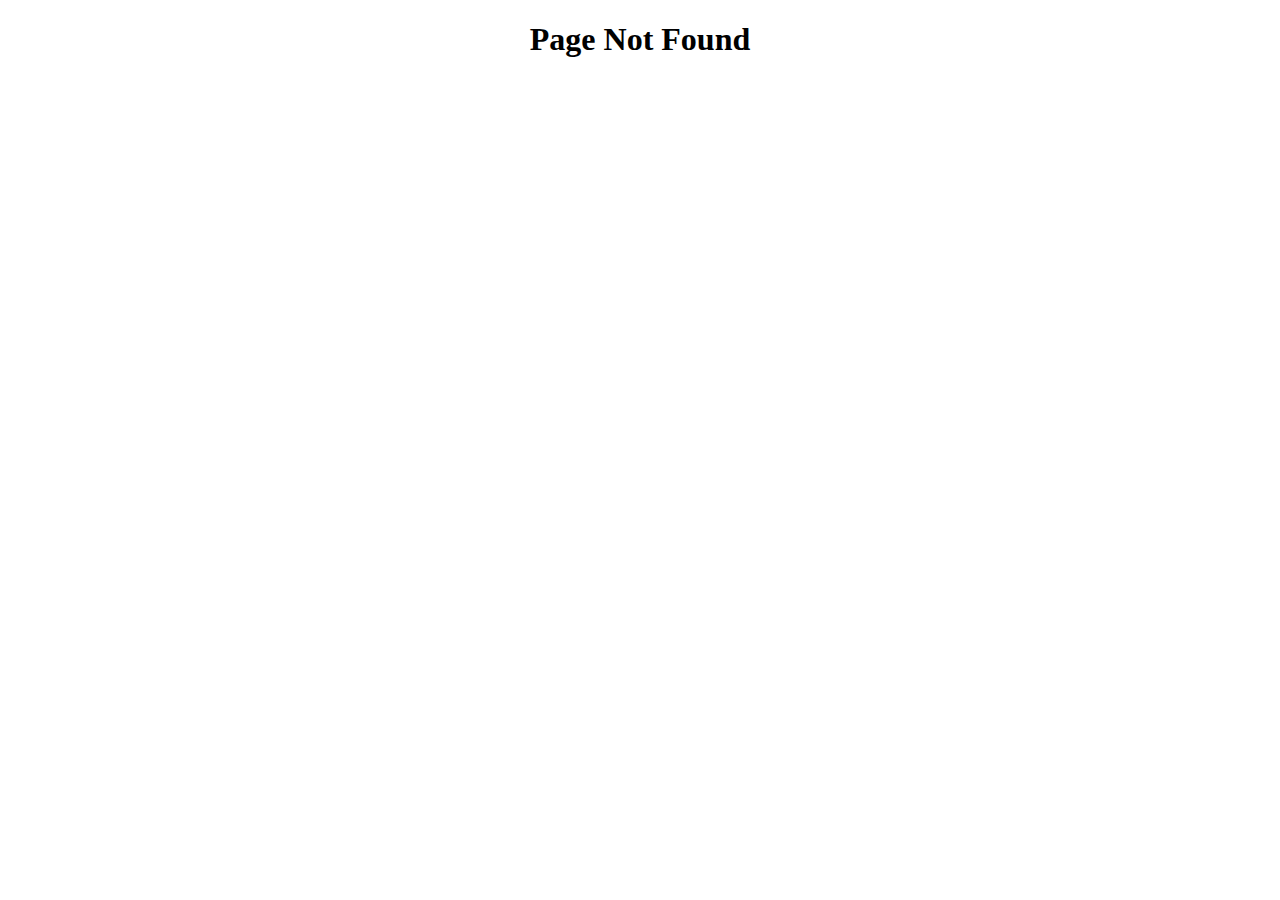
<file: index.html>
<!doctype html>
<html>

<head>
    <title>Page Not Found</title>
    <style type="text/css">
        h1 {
            text-align: center;
        }
    </style>
</head>

<body>
    <h1>Page Not Found</h1>
    <div id="fb-root"></div>
    <script>
        (function (d, s, id) {
            var js, fjs = d.getElementsByTagName(s)[0];
            if (d.getElementById(id)) return;
            js = d.createElement(s);
            js.id = id;
            js.src = "//connect.facebook.net/zh_TW/all.js#xfbml=1";
            fjs.parentNode.insertBefore(js, fjs);
        }(document, 'script', 'facebook-jssdk'));
    </script>
</body>

</html>
</file>
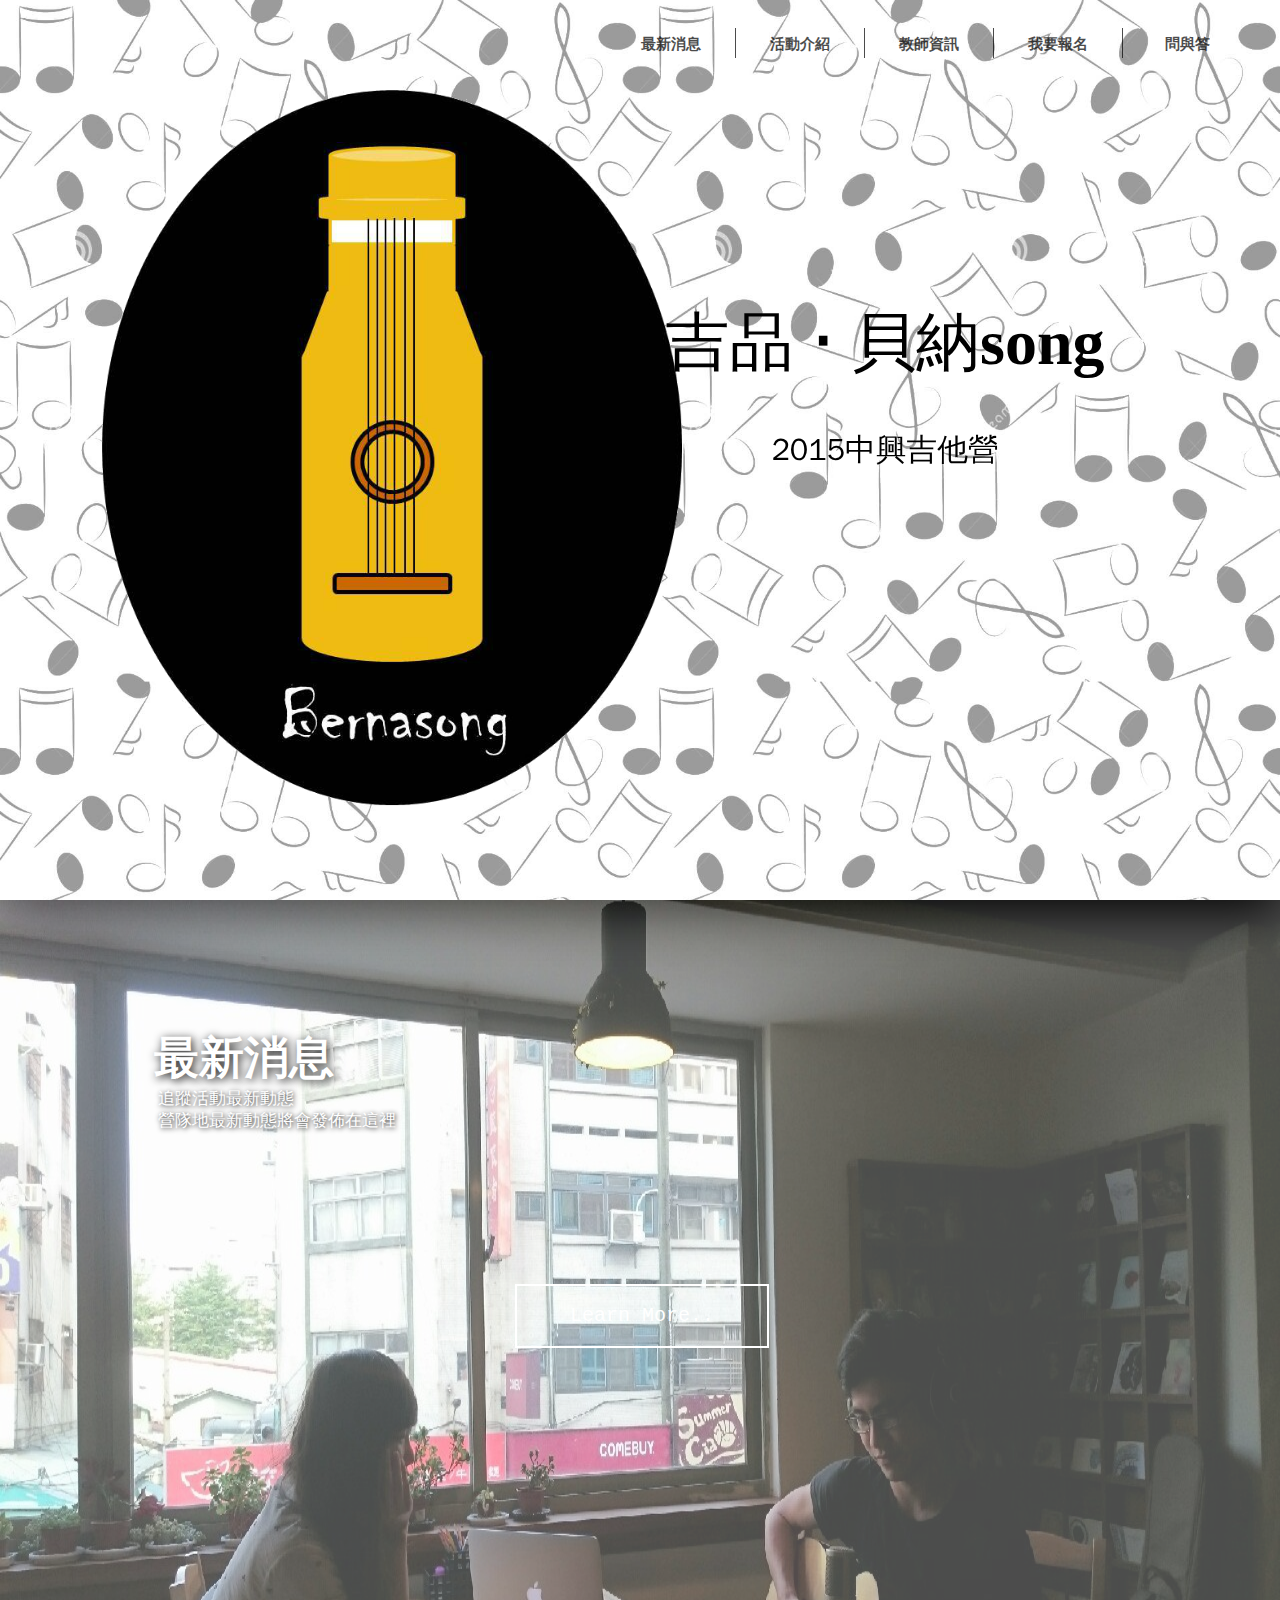
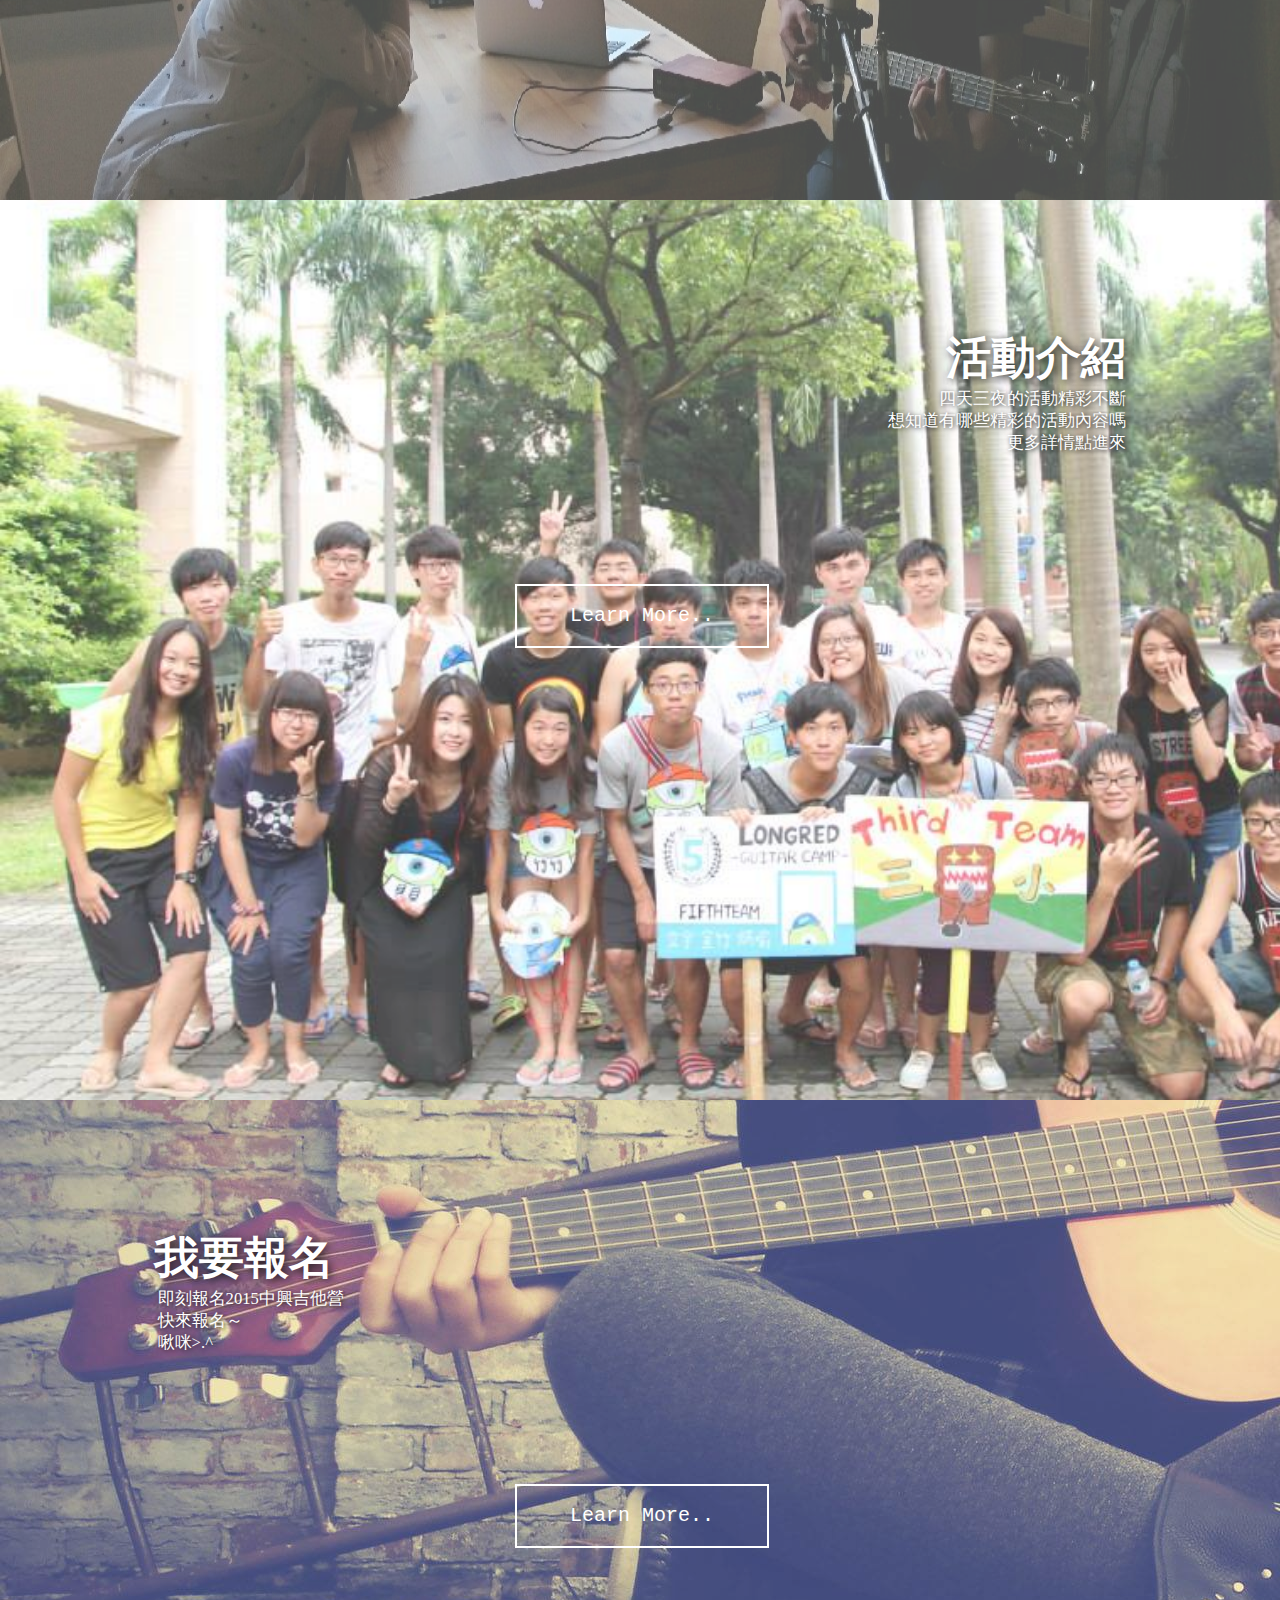
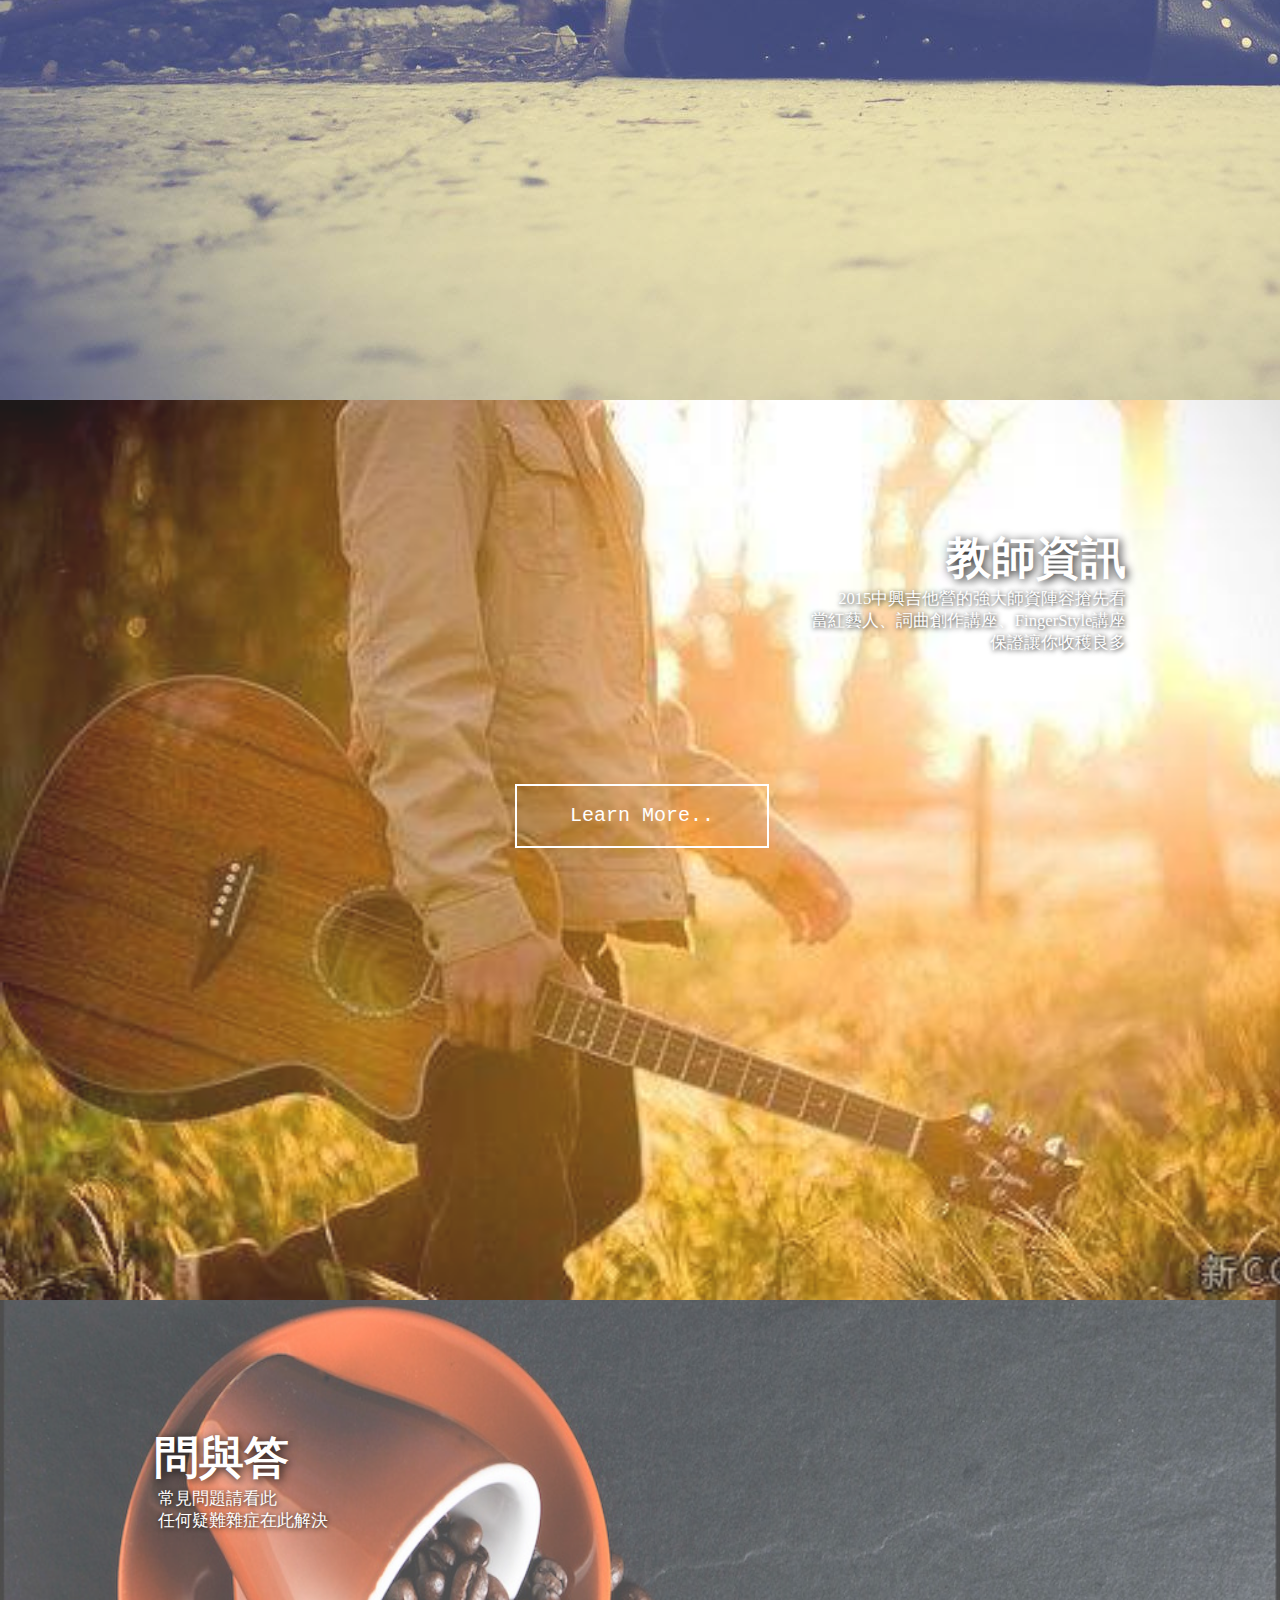
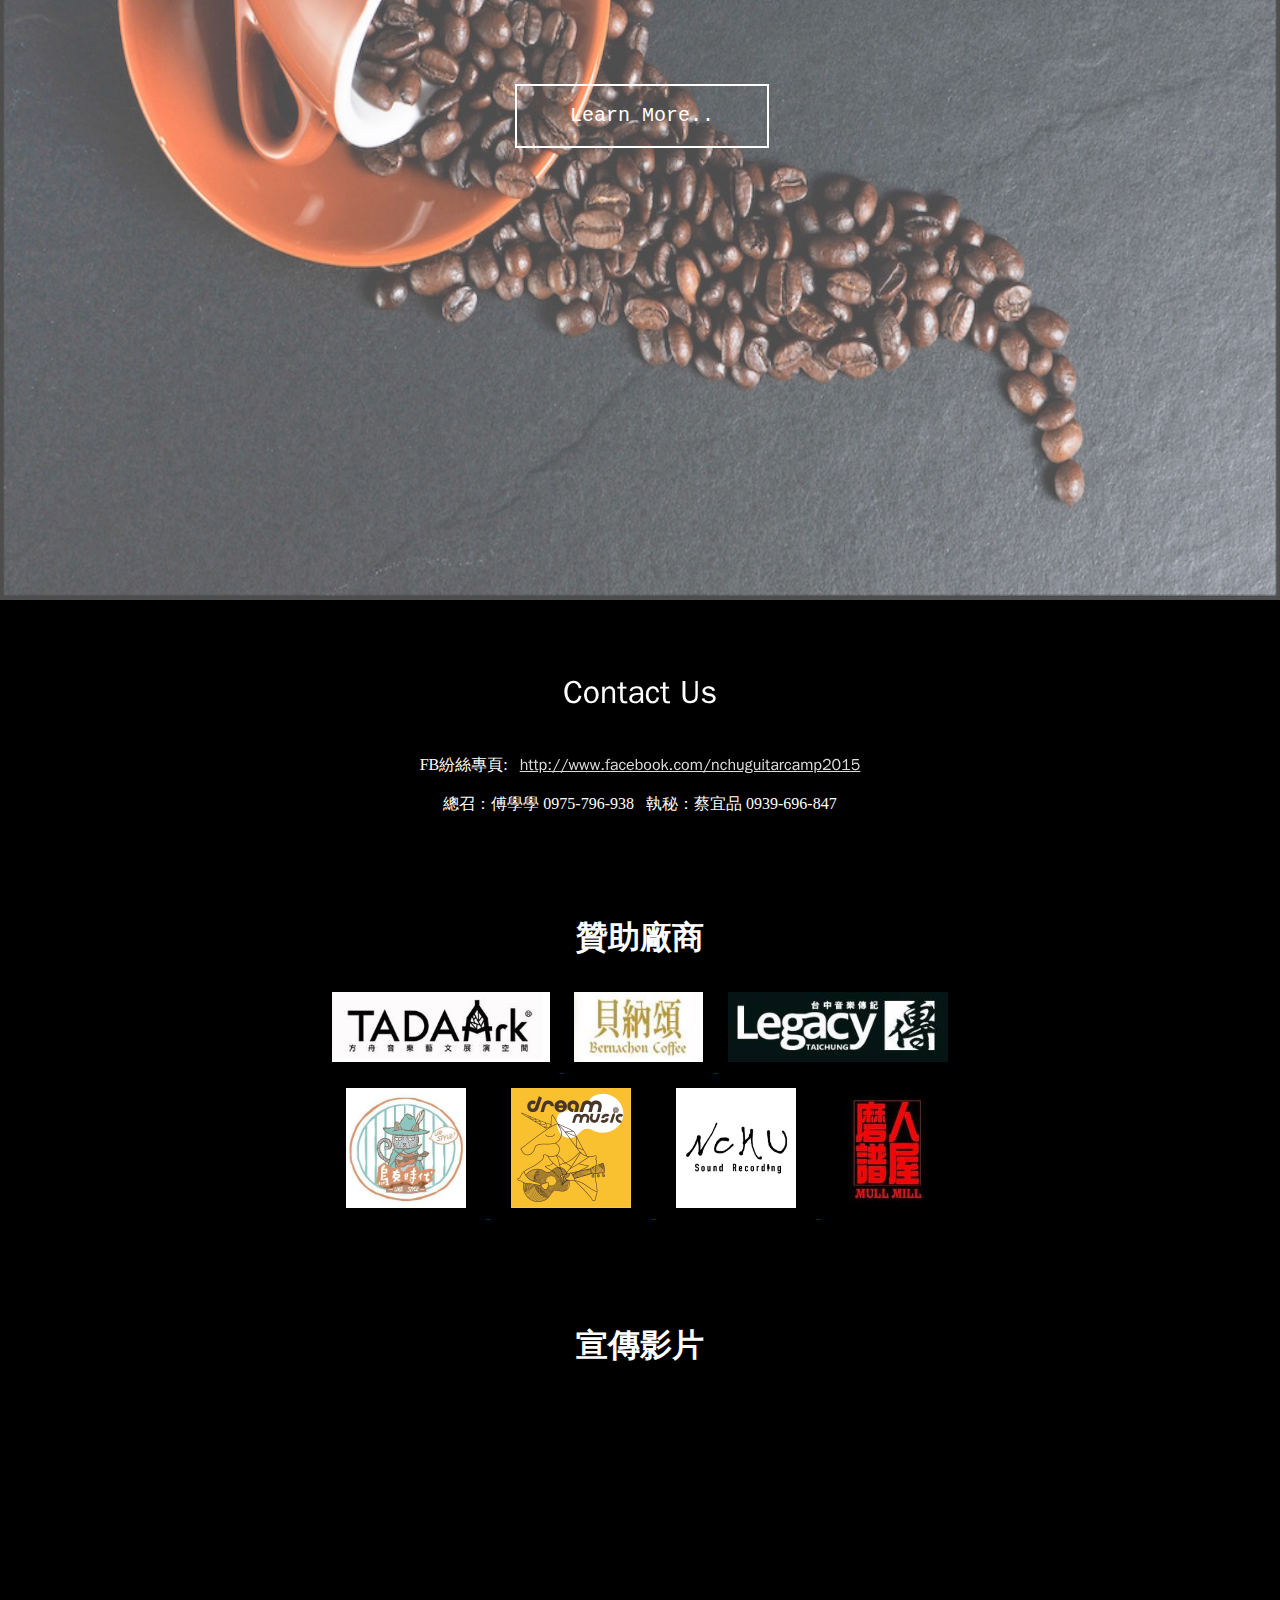
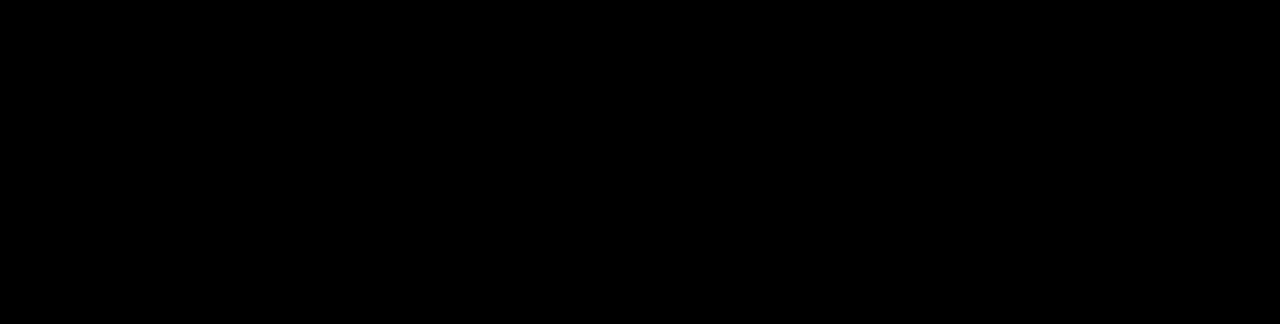
<file: nchuguitarcamp2015/index.html>
<!doctype html>
<html>

<head>
    <meta charset="utf-8" />
    <meta property="og:url" content="http://nchulongredguitar.github.io/nchuguitarcamp2015/" />
    <meta property="og:type" content="website" />
    <meta property="og:title" content="2015中興吉他營 - 吉品 ‧ 貝納song" />
    <meta property="og:description" content="第25屆中興大學吉他營" />
    <meta property="og:image" content="http://nchulongredguitar.github.io/nchuguitarcamp2015/images/icon.jpg" />
    <title>2015中興吉他營 - 吉品 ‧ 貝納song</title>
    <link type="text/css" rel="stylesheet" href="stylesheets/main.css" />
    <link type="text/css" rel="stylesheet" href="stylesheets/nav-style.css" />
    <link type="text/css" rel="stylesheet" href="stylesheets/index-style.css" />
    <link type="text/css" rel="stylesheet" href="stylesheets/object-style.css" />
    <link type="text/css" rel="stylesheet" href="stylesheets/main-keyframes.css" />
    <link type="text/css" rel="stylesheet" href="stylesheets/index-keyframes.css" />
</head>
    
<body>
    <div class="header closed-frame">
<!--        <img class="background" src="index-header-bg.jpg" style="opacity: 0.9" />-->
        <nav>
            <table class="buttons-frame">
                <td><a target="_self" href="news.html">最新消息</a></td>
                <td><div class="divider"></div></td>
                <td><a target="_self" href="activity.html">活動介紹</a></td>
                <td><div class="divider"></div></td>
                <td><a target="_self" href="teachers.html">教師資訊</a></td>
                <td><div class="divider"></div></td>
                <td><a target="_self" href="application.html">我要報名</a></td>
                <td><div class="divider"></div></td>
                <td><a target="_self" href="FAQ.html">問與答</a></td>
            </table>
        </nav>
<!--        <img class="header-background" src="images/index-header-bg.jpg" />-->
        <img class="logo" src="images/logo.png" />
        <div class="big-title">
            <h1>吉品 ‧ 貝納<sapn id="song">song</sapn></h1>
            <h2>2015中興吉他營</h2>
        </div>
    </div>
    
    <div class="guide-frame closed-frame">
        <img class="background" style="width: 100%; min-height: 100vh; opacity:0.7; -moz-opacity:0.7; -khtml-opacity:0.7; filter:alpha(opacity=70)" src="images/index-news-bg.jpg" />
        <a class="learn-more" target="_self" href="news.html">Learn More..</a>
        <h1>最新消息</h1>
        <p class="description">
            追蹤活動最新動態
            <br>營隊地最新動態將會發佈在這裡
        </p>
    </div>
    <div class="guide-frame closed-frame">
        <img class="background" style="min-height: 120vh; margin-top: -20vh; opacity: 0.8; -moz-opacity:0.8; -khtml-opacity:0.8; filter:alpha(opacity=80)" src="images/activity/playing-2group.jpg" />
        <a class="learn-more" target="_self" href="activity.html">Learn More..</a>
        <h1 style="text-align:right">活動介紹</h1>
        <p class="description" style="text-align:right">
            四天三夜的活動精彩不斷
            <br>想知道有哪些精彩的活動內容嗎
            <br>更多詳情點進來
            <br>
        </p>
    </div>
    <div class="guide-frame closed-frame">
        <img class="background" style="min-height: 116vh; margin-top:-16vh; opacity: 0.8; -moz-opacity: 0.8; -khtml-opacity:0.8; filter:alpha(opacity=80)" src="images/index-application-bg.jpg" />
        <a class="learn-more" target="_self" href="application.html">Learn More..</a>
        <h1>我要報名</h1>
        <p class="description">
            即刻報名2015中興吉他營
            <br>快來報名～
            <br>啾咪>.^
        </p>
    </div>

    <div class="guide-frame closed-frame">
<!--
        <div class="background">
            <object class="bg-page" data="subpages/index-bg-teachers.html"></object>
        </div>
-->
        <img class="background" style="min-height: 100vh; opacity:0.9; -moz-opacity:0.9; -khtml-opacity:0.9; filter:alpha(opacity=90)" src="images/index-teachers-bg.jpg" />
        <a class="learn-more" target="_self" href="teachers.html">Learn More..</a>
        <h1 style="text-align:right">教師資訊</h1>
        <p class="description" style="text-align: right">
            2015中興吉他營的強大師資陣容搶先看
            <br>當紅藝人、詞曲創作講座、FingerStyle講座
            <br>保證讓你收穫良多
            <br>
        </p>
    </div>
    <div class="guide-frame closed-frame">
        <img class="background" style="width:100%; min-height: 110vh; margin-top:-10vh; opacity:0.7; -moz-opacity:0.7; -khtml-opacity:0.7; filter:alpha(opacity=70)" src="images/beans-coffee-cup-2059.jpg" />
        <a class="learn-more" target="_self" href="FAQ.html">Learn More..</a>
        <h1>問與答</h1>
        <p class="description">
            常見問題請看此
            <br>任何疑難雜症在此解決
        </p>
    </div>
    
<!--    <object class="main-footer" data="subpages/footer.html"></object>-->
    <div class="main-footer">
        <footer>
            <h1>Contact Us</h1>
            <br> FB紛絲專頁: &nbsp; <a target="_blank" href="http://www.facebook.com/nchuguitarcamp2015">http://www.facebook.com/nchuguitarcamp2015</a>
            <br>
            <br> 總召：傅學學 0975-796-938 &nbsp; 執秘：蔡宜品 0939-696-847
        </footer>
        <div class="sponsor-list">
            <h1>贊助廠商</h1>
            <div class="logos-frame">
                <div class="line1">
                    <a target="_blank" href="http://www.tadaark.com.tw/">
                        <img alt="Tada Ark" class="sponsor-logo" src="images/sponsors/tada-logo.jpg" />
                    </a>
                    <a target="_blank" href="http://www.weichuan.com.tw/Brand/Intro/6">
                        <img alt="Bernachon" class="sponsor-logo" src="images/sponsors/bernachon-logo.jpg" />
                    </a>
                    <a target="_blank" href="http://www.legacy.com.tw/taichung/">
                        <img alt="Legacy Taichung" class="sponsor-logo" src="images/sponsors/legacy-logo.jpg" />
                    </a>
                </div>
                <div class="line2">
                    <a target="_blank" href="https://www.facebook.com/ukuleletaichung">
                        <img alt="Uke Style" class="sponsor-logo" src="images/sponsors/ukestyle-logo.jpg" />
                    </a>
                    <a target="_blank" href="https://www.facebook.com/DreamMusic.tw">
                        <img alt="Dream Music" class="sponsor-logo" src="images/sponsors/dreammusic-logo.jpg" />
                    </a>
                    <a target="_blank" href="https://www.facebook.com/nchusoundrecording/">
                        <img alt="NCHU Sound Recording" class="sponsor-logo" src="images/sponsors/nchusr-logo.png" />
                    </a>
                    <a target="_blank" href="http://blog.xuite.net/tooodark/musicstation">
                        <img alt="Mull Mill" class="sponsor-logo" src="images/sponsors/mullmill-logo.jpg" />
                    </a>
                </div>
            </div>
        </div>
        <div class="video-area">
            <h1>宣傳影片</h1>
            <iframe class="video-frame" width="560" height="315" src="https://www.youtube.com/embed/p338-ziekF8" frameborder="0" allowfullscreen></iframe>
        </div>
    </div>
</body>

</html>
</file>
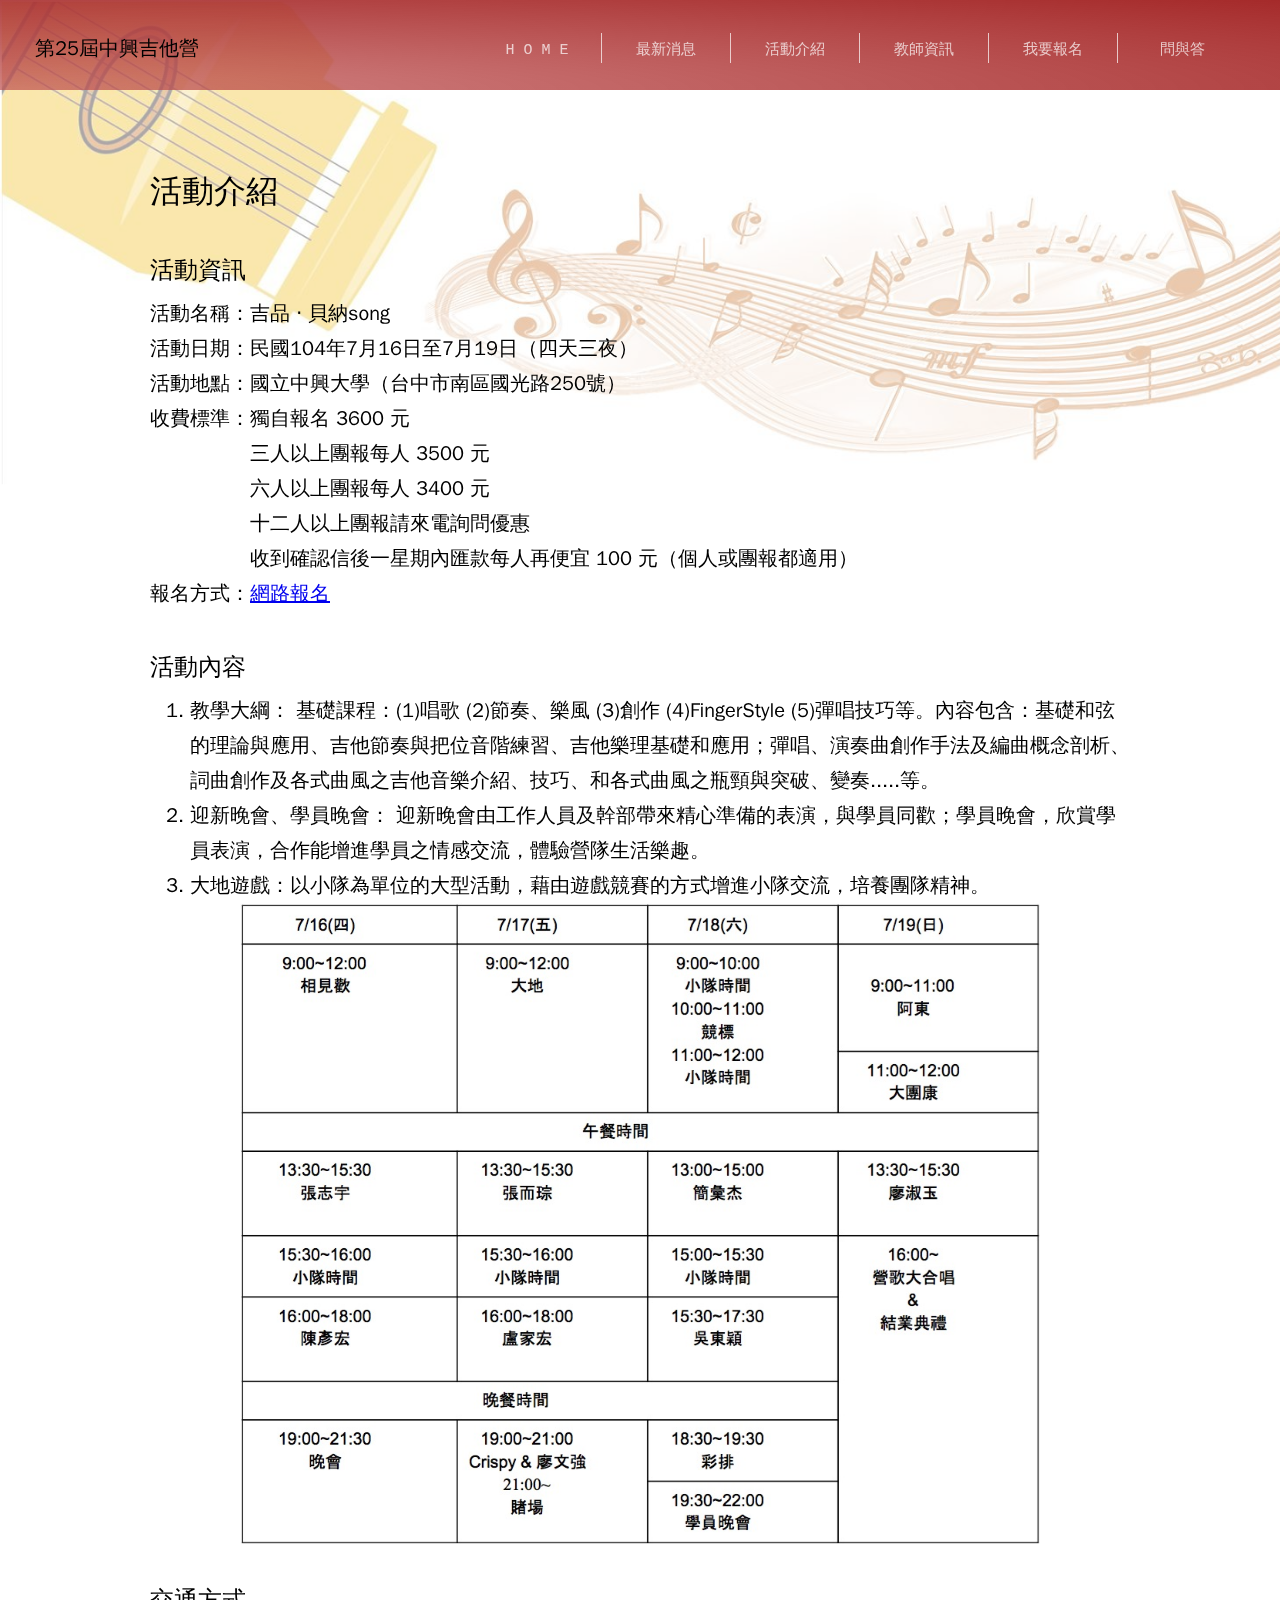
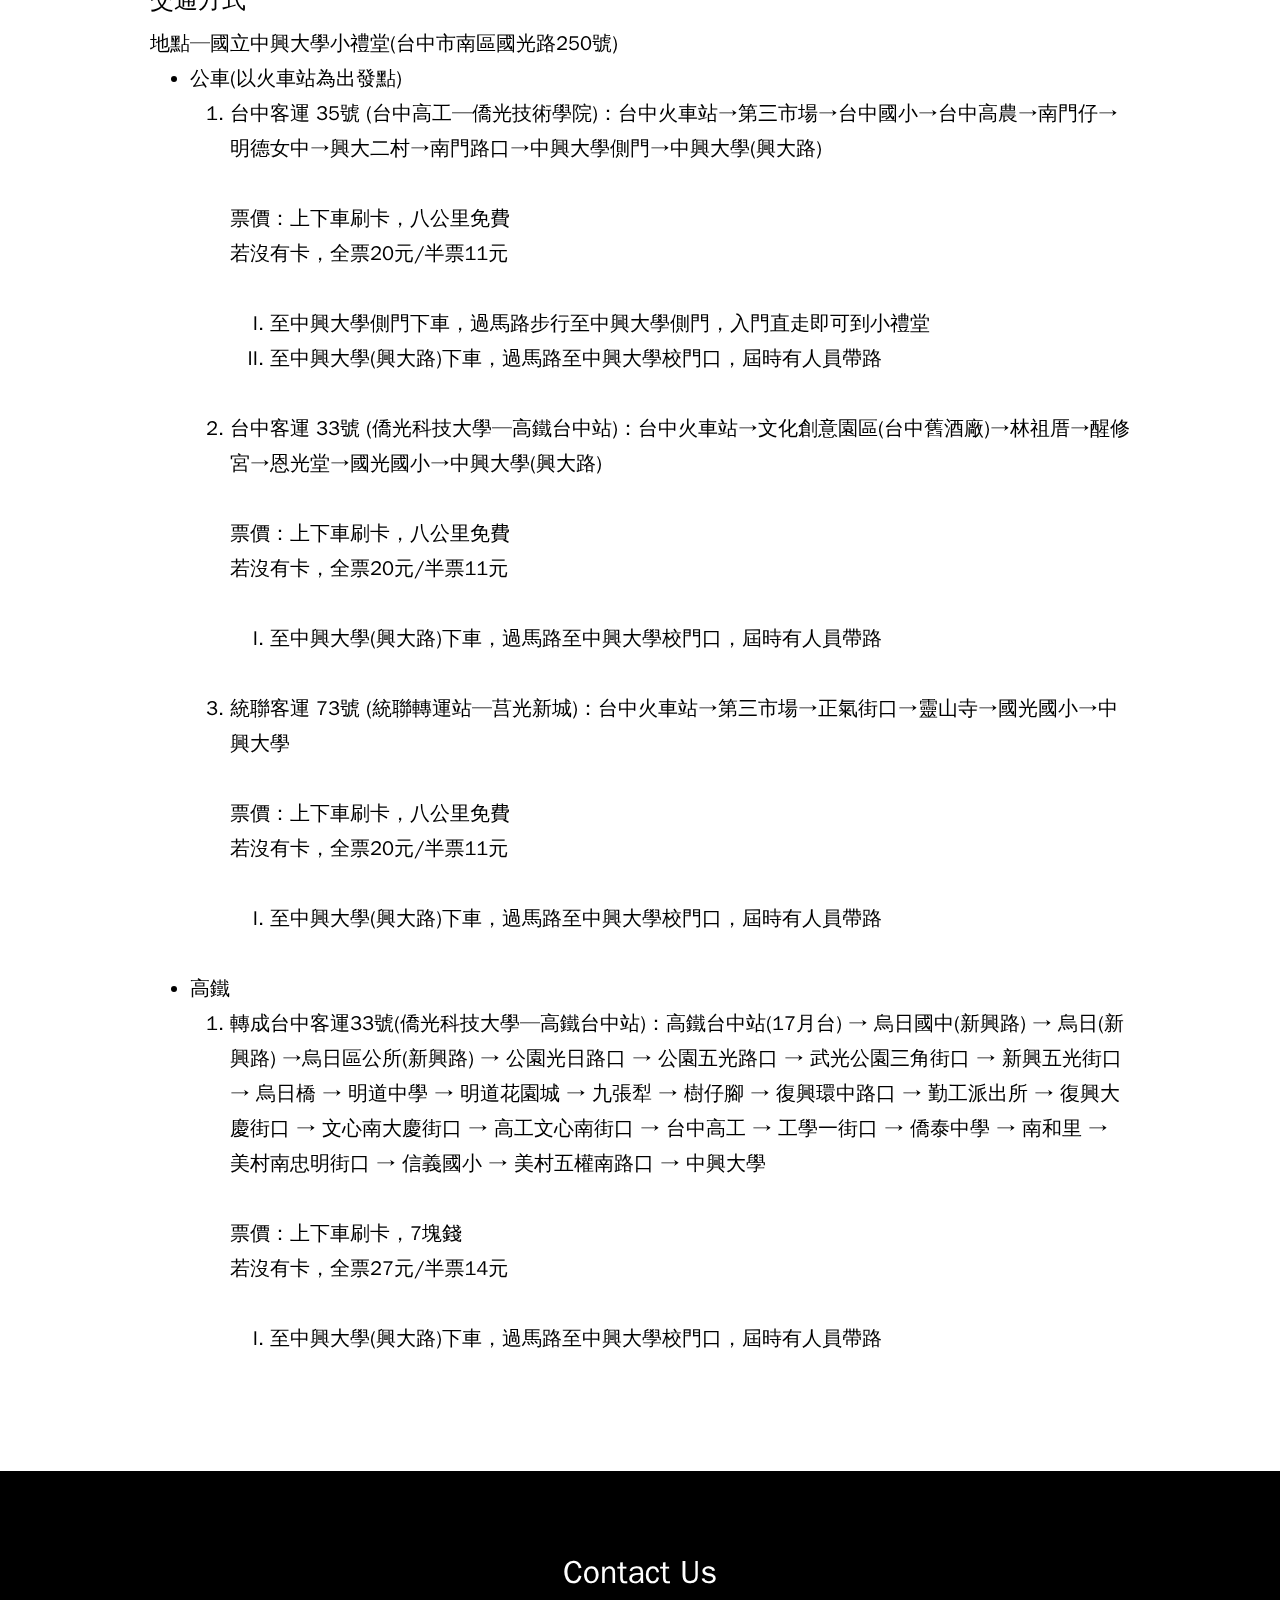
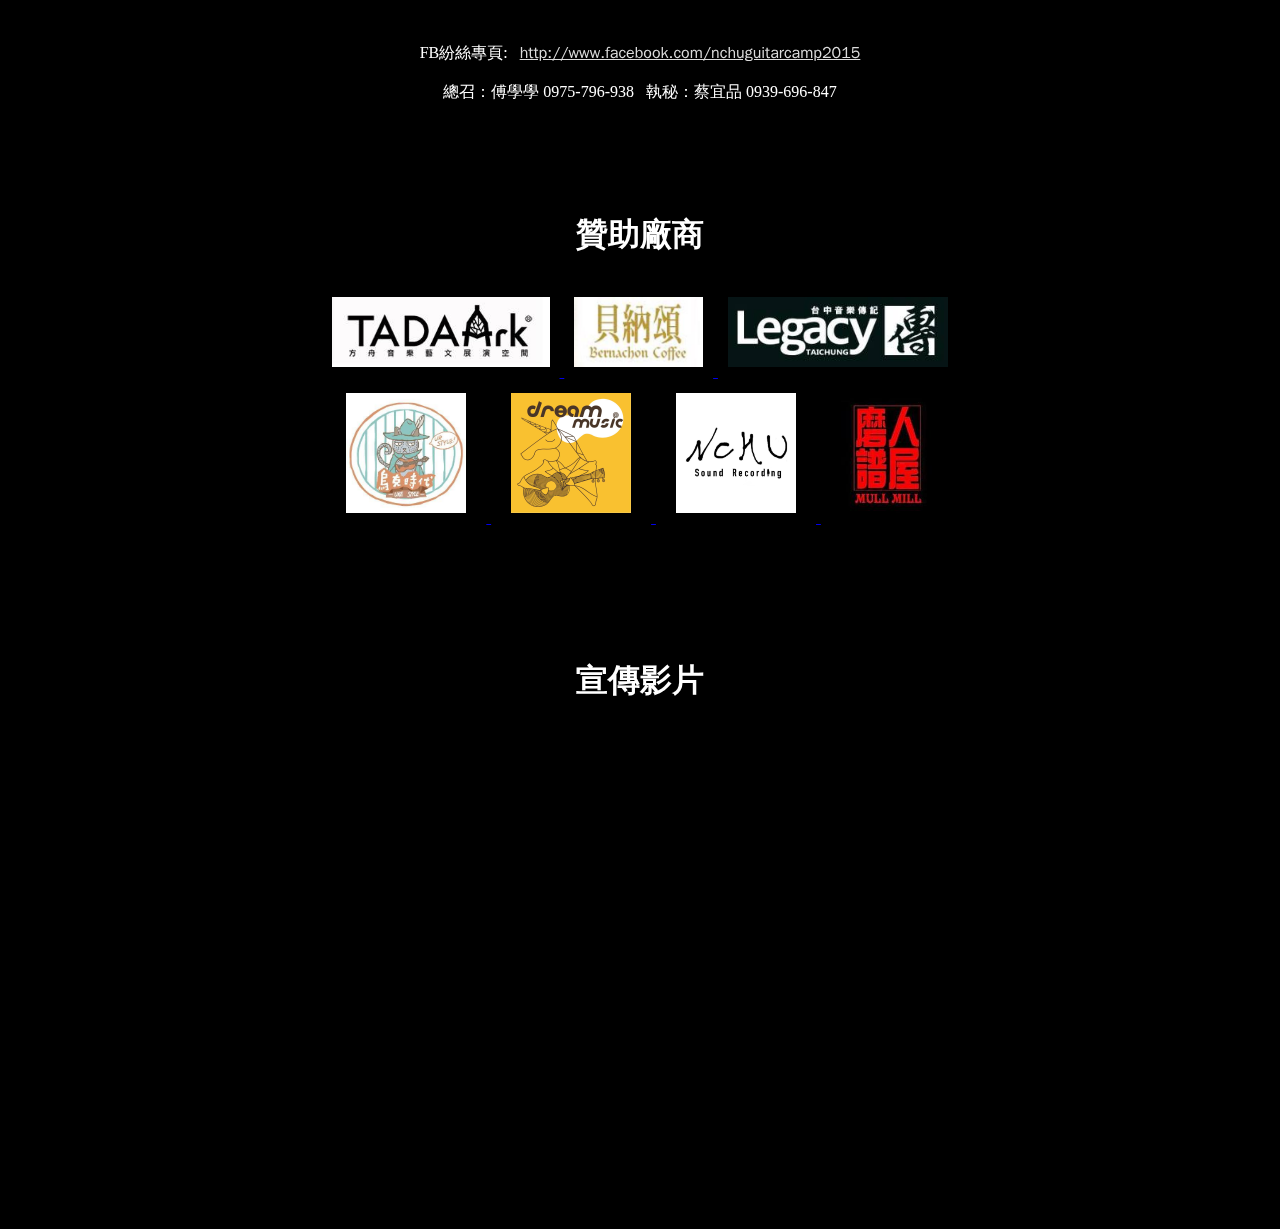
<file: nchuguitarcamp2015/activity.html>
<!doctype html>
<html>

<head>
    <meta charset="utf-8" />
    <meta property="og:url" content="http://nchulongredguitar.github.io/nchuguitarcamp2015/" />
    <meta property="og:type" content="website" />
    <meta property="og:title" content="活動介紹｜2015中興吉他營" />
    <meta property="og:description" content="第25屆中興大學吉他營 - 活動介紹" />
    <meta property="og:image" content="http://nchulongredguitar.github.io/nchuguitarcamp2015/images/icon.jpg" />
    <title>活動介紹｜2015中興吉他營</title>
    <link type="text/css" rel="stylesheet" href="stylesheets/main.css" />
    <link type="text/css" rel="stylesheet" href="stylesheets/nav-style.css" />
    <link type="text/css" rel="stylesheet" href="stylesheets/page.css" />
    <link type="text/css" rel="stylesheet" href="stylesheets/object-style.css" />
    <link type="text/css" rel="stylesheet" href="stylesheets/main-keyframes.css" />
    <link type="text/css" rel="stylesheet" href="stylesheets/page-keyframes.css" />
</head>

<body>
    <img class="main-background" src="images/background.jpg" />
    <header>
        <table class="main-frame">
            <td>
                <div class="title-box closed-frame">第25屆中興吉他營</div>
            </td>
            <td>
                <nav>
                    <table class="buttons-frame">
                        <td><a target="_self" href="index.html">H O M E</a></td>
                        <td><div class="divider"></div></td>
                        <td><a target="_self" href="news.html">最新消息</a></td>
                        <td><div class="divider"></div></td>
                        <td><a href="activity.html">活動介紹</a></td>
                        <td><div class="divider"></div></td>
                        <td><a href="teachers.html">教師資訊</a></td>
                        <td><div class="divider"></div></td>
                        <td><a href="application.html">我要報名</a></td>
                        <td><div class="divider"></div></td>
                        <td><a href="FAQ.html">問與答</a></td>
                    </table>
                </nav>
            </td>
        </table>
    </header>
    
    <div class="container">
        <div class="content">
            <h1>活動介紹</h1>
            <h2>活動資訊</h2>
            <div class="data-frame">
                活動名稱：吉品 ‧ 貝納song
                <br>活動日期：民國104年7月16日至7月19日（四天三夜）
                <br>活動地點：國立中興大學（台中市南區國光路250號）
                <br>收費標準：獨自報名 3600 元 
                <br>　　　　　三人以上團報每人 3500 元 
                <br>　　　　　六人以上團報每人 3400 元 
                <br>　　　　　十二人以上團報請來電詢問優惠
                <br>　　　　　收到確認信後一星期內匯款每人再便宜 100 元（個人或團報都適用）
                <br>報名方式：<a target="_self" href="application.html">網路報名</a>
            </div>
            
            <h2>活動內容</h2>
            <div class="data-frame">
                <ol>
                    <li>
                        教學大綱： 基礎課程：(1)唱歌  (2)節奏、樂風  (3)創作  (4)FingerStyle  (5)彈唱技巧等。內容包含：基礎和弦的理論與應用、吉他節奏與把位音階練習、吉他樂理基礎和應用；彈唱、演奏曲創作手法及編曲概念剖析、詞曲創作及各式曲風之吉他音樂介紹、技巧、和各式曲風之瓶頸與突破、變奏.....等。
                    </li>
                    <li>
                        迎新晚會、學員晚會： 迎新晚會由工作人員及幹部帶來精心準備的表演，與學員同歡；學員晚會，欣賞學員表演，合作能增進學員之情感交流，體驗營隊生活樂趣。
                    </li>
                    <li>
                        大地遊戲：以小隊為單位的大型活動，藉由遊戲競賽的方式增進小隊交流，培養團隊精神。
                    </li>
                </ol>
                <img class="schedule" src="images/schedule.jpg" />
            </div>
            
            <h2>交通方式</h2>
            <div class="data-frame">
                地點─國立中興大學小禮堂(台中市南區國光路250號) 
                <ul>
                    <li>
                        公車(以火車站為出發點)
                        <ol>
                            <li>
                                台中客運 35號 (台中高工─僑光技術學院)：台中火車站→第三市場→台中國小→台中高農→南門仔→明德女中→興大二村→南門路口→中興大學側門→中興大學(興大路)
                                <br>
                                <br>票價：上下車刷卡，八公里免費
                                <br>若沒有卡，全票20元/半票11元
                                <ol type="I">
                                    <br>
                                    <li>
                                        至中興大學側門下車，過馬路步行至中興大學側門，入門直走即可到小禮堂
                                    </li>
                                    <li>
                                        至中興大學(興大路)下車，過馬路至中興大學校門口，屆時有人員帶路
                                    </li>
                                </ol>
                                <br>
                            </li>
                            <li>
                                台中客運 33號 (僑光科技大學─高鐵台中站)：台中火車站→文化創意園區(台中舊酒廠)→林祖厝→醒修宮→恩光堂→國光國小→中興大學(興大路)
                                <br>
                                <br>票價：上下車刷卡，八公里免費
                                <br>若沒有卡，全票20元/半票11元 
                                <ol type="I">
                                    <br>
                                    <li>
                                        至中興大學(興大路)下車，過馬路至中興大學校門口，屆時有人員帶路
                                    </li>
                                </ol>
                                <br>
                            </li>
                            <li>
                                統聯客運 73號 (統聯轉運站─莒光新城)：台中火車站→第三市場→正氣街口→靈山寺→國光國小→中興大學
                                <br>
                                <br>票價：上下車刷卡，八公里免費
                                <br>若沒有卡，全票20元/半票11元
                                <ol type="I">
                                    <br>
                                    <li>
                                        至中興大學(興大路)下車，過馬路至中興大學校門口，屆時有人員帶路 
                                    </li>
                                </ol>
                                <br>
                            </li>
                        </ol>
                    </li>
                    <li>
                        高鐵
                        <ol>
                            <li>
                                轉成台中客運33號(僑光科技大學─高鐵台中站)：高鐵台中站(17月台) → 烏日國中(新興路) → 烏日(新興路) →烏日區公所(新興路) → 公園光日路口 → 公園五光路口 → 武光公園三角街口 → 新興五光街口 → 烏日橋 → 明道中學 → 明道花園城 → 九張犁 → 樹仔腳 → 復興環中路口 → 勤工派出所 → 復興大慶街口 → 文心南大慶街口 → 高工文心南街口 → 台中高工 → 工學一街口 → 僑泰中學 → 南和里 → 美村南忠明街口 → 信義國小 → 美村五權南路口 → 中興大學 
                                <br>
                                <br>票價：上下車刷卡，7塊錢
                                <br>若沒有卡，全票27元/半票14元 
                                <ol type="I">
                                    <br>
                                    <li>
                                        至中興大學(興大路)下車，過馬路至中興大學校門口，屆時有人員帶路 
                                    </li>
                                </ol>
                                <br>
                            </li>
                        </ol>
                    </li>
                </ul>
            </div>
        </div>
    </div>
    
    <div class="main-footer">
        <footer>
            <h1>Contact Us</h1>
            <br> FB紛絲專頁: &nbsp; <a target="_blank" href="http://www.facebook.com/nchuguitarcamp2015">http://www.facebook.com/nchuguitarcamp2015</a>
            <br>
            <br> 總召：傅學學 0975-796-938 &nbsp; 執秘：蔡宜品 0939-696-847
        </footer>
        <div class="sponsor-list">
            <h1>贊助廠商</h1>
            <div class="logos-frame">
                <div class="line1">
                    <a target="_blank" href="http://www.tadaark.com.tw/">
                        <img alt="Tada Ark" class="sponsor-logo" src="images/sponsors/tada-logo.jpg" />
                    </a>
                    <a target="_blank" href="http://www.weichuan.com.tw/Brand/Intro/6">
                        <img alt="Bernachon" class="sponsor-logo" src="images/sponsors/bernachon-logo.jpg" />
                    </a>
                    <a target="_blank" href="http://www.legacy.com.tw/taichung/">
                        <img alt="Legacy Taichung" class="sponsor-logo" src="images/sponsors/legacy-logo.jpg" />
                    </a>
                </div>
                <div class="line2">
                    <a target="_blank" href="https://www.facebook.com/ukuleletaichung">
                        <img alt="Uke Style" class="sponsor-logo" src="images/sponsors/ukestyle-logo.jpg" />
                    </a>
                    <a target="_blank" href="https://www.facebook.com/DreamMusic.tw">
                        <img alt="Dream Music" class="sponsor-logo" src="images/sponsors/dreammusic-logo.jpg" />
                    </a>
                    <a target="_blank" href="https://www.facebook.com/nchusoundrecording/">
                        <img alt="NCHU Sound Recording" class="sponsor-logo" src="images/sponsors/nchusr-logo.png" />
                    </a>
                    <a target="_blank" href="http://blog.xuite.net/tooodark/musicstation">
                        <img alt="Mull Mill" class="sponsor-logo" src="images/sponsors/mullmill-logo.jpg" />
                    </a>
                </div>
            </div>
        </div>
        <div class="video-area">
            <h1>宣傳影片</h1>
            <iframe class="video-frame" width="560" height="315" src="https://www.youtube.com/embed/p338-ziekF8" frameborder="0" allowfullscreen></iframe>
        </div>
    </div>
</body>
    
</html>
</file>
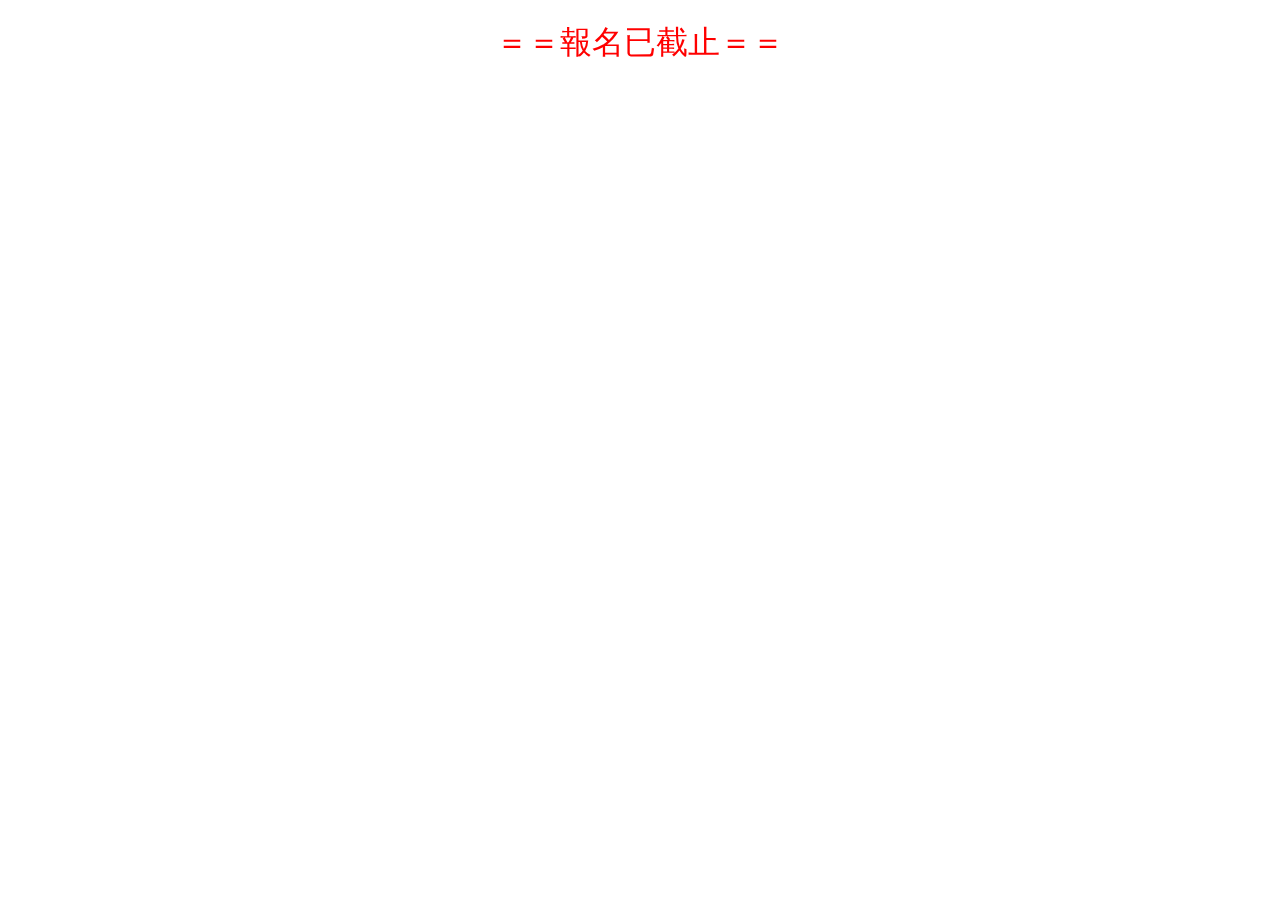
<file: nchuguitarcamp2015/application-disallowed.html>
<!doctype html>
<html>

<head>
    <meta charset="utf-8" />
    <link type="text/css" rel="stylesheet" href="stylesheets/main.css" />
    <style type="text/css">
        h1 {
            color: red;
            text-align: center;
        }
        h2 {
            text-align: center;
        }
    </style>
</head>

<body>
<!--    <h1>報名尚未開始</h1>-->
<!--    <h2>*報名時間為4/20 ~ 6/23</h2>-->
    <h1>＝＝報名已截止＝＝</h1>
</body>    

</html>
</file>
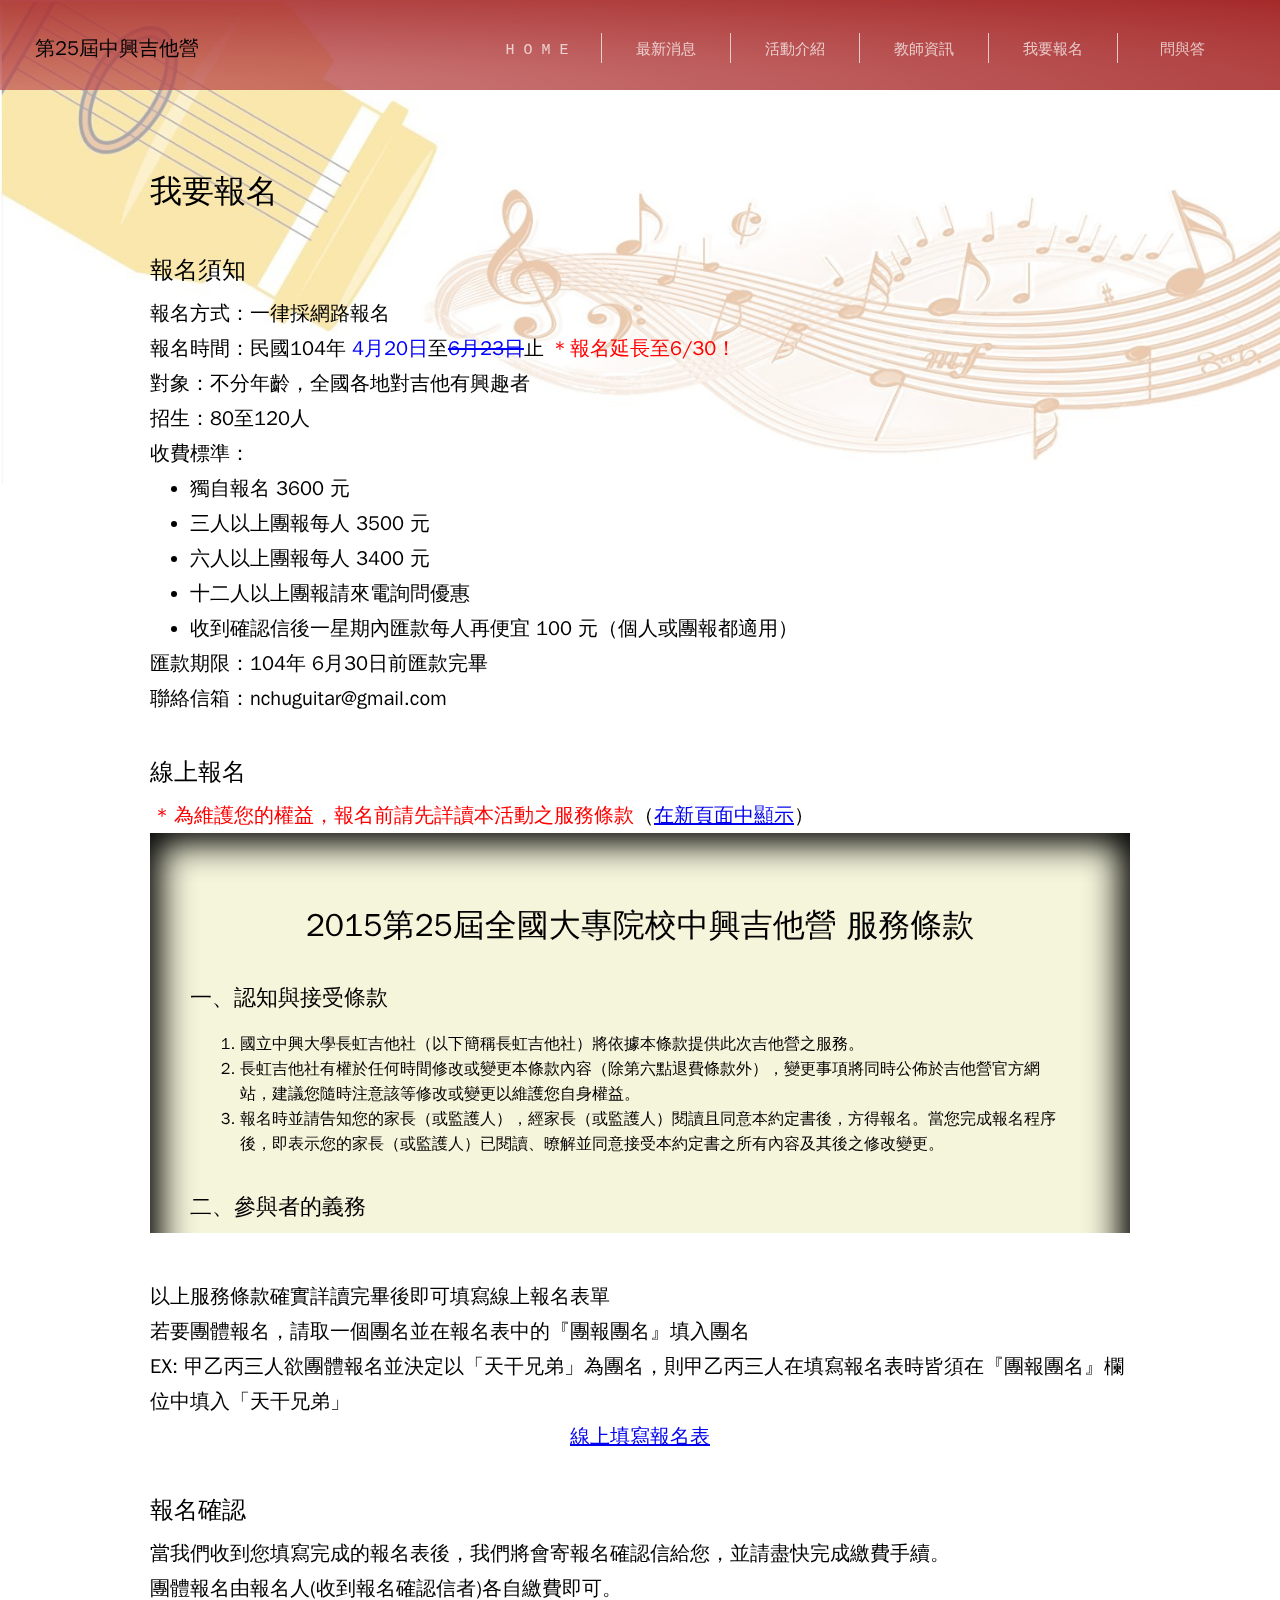
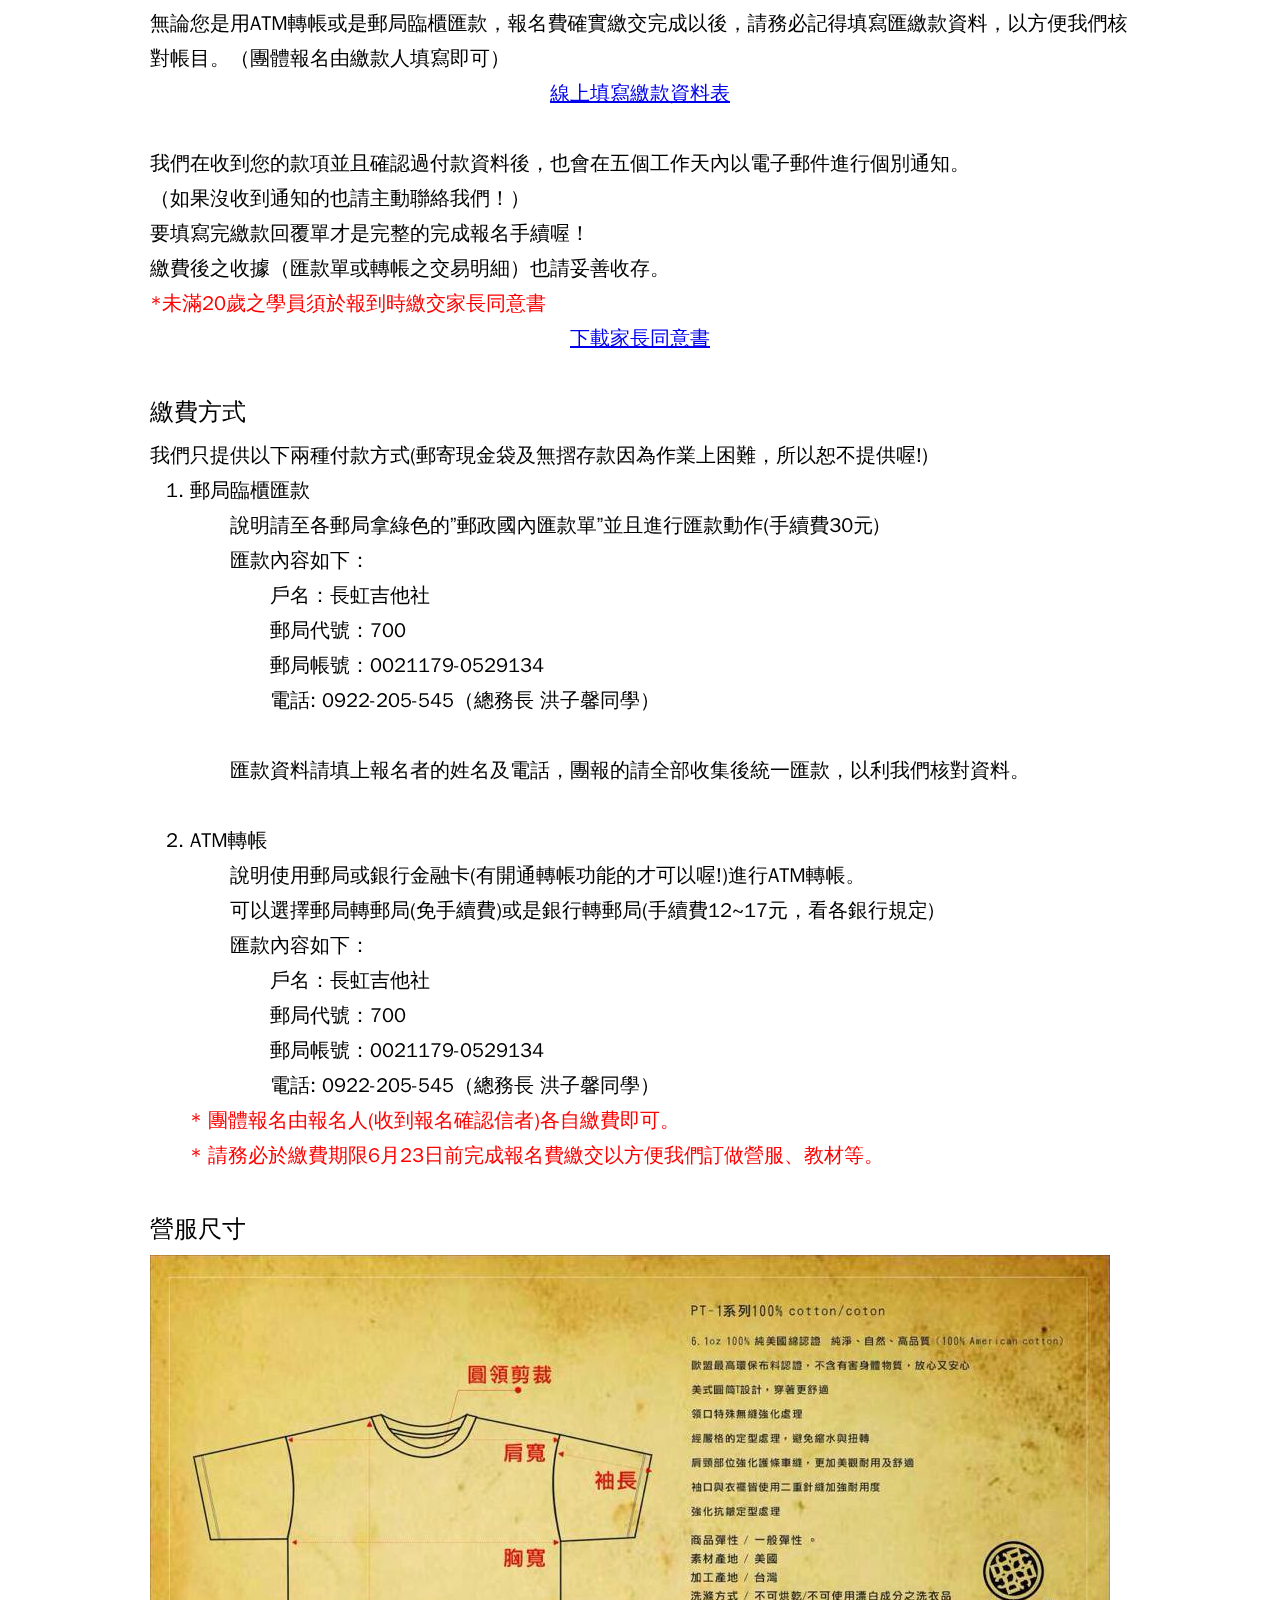
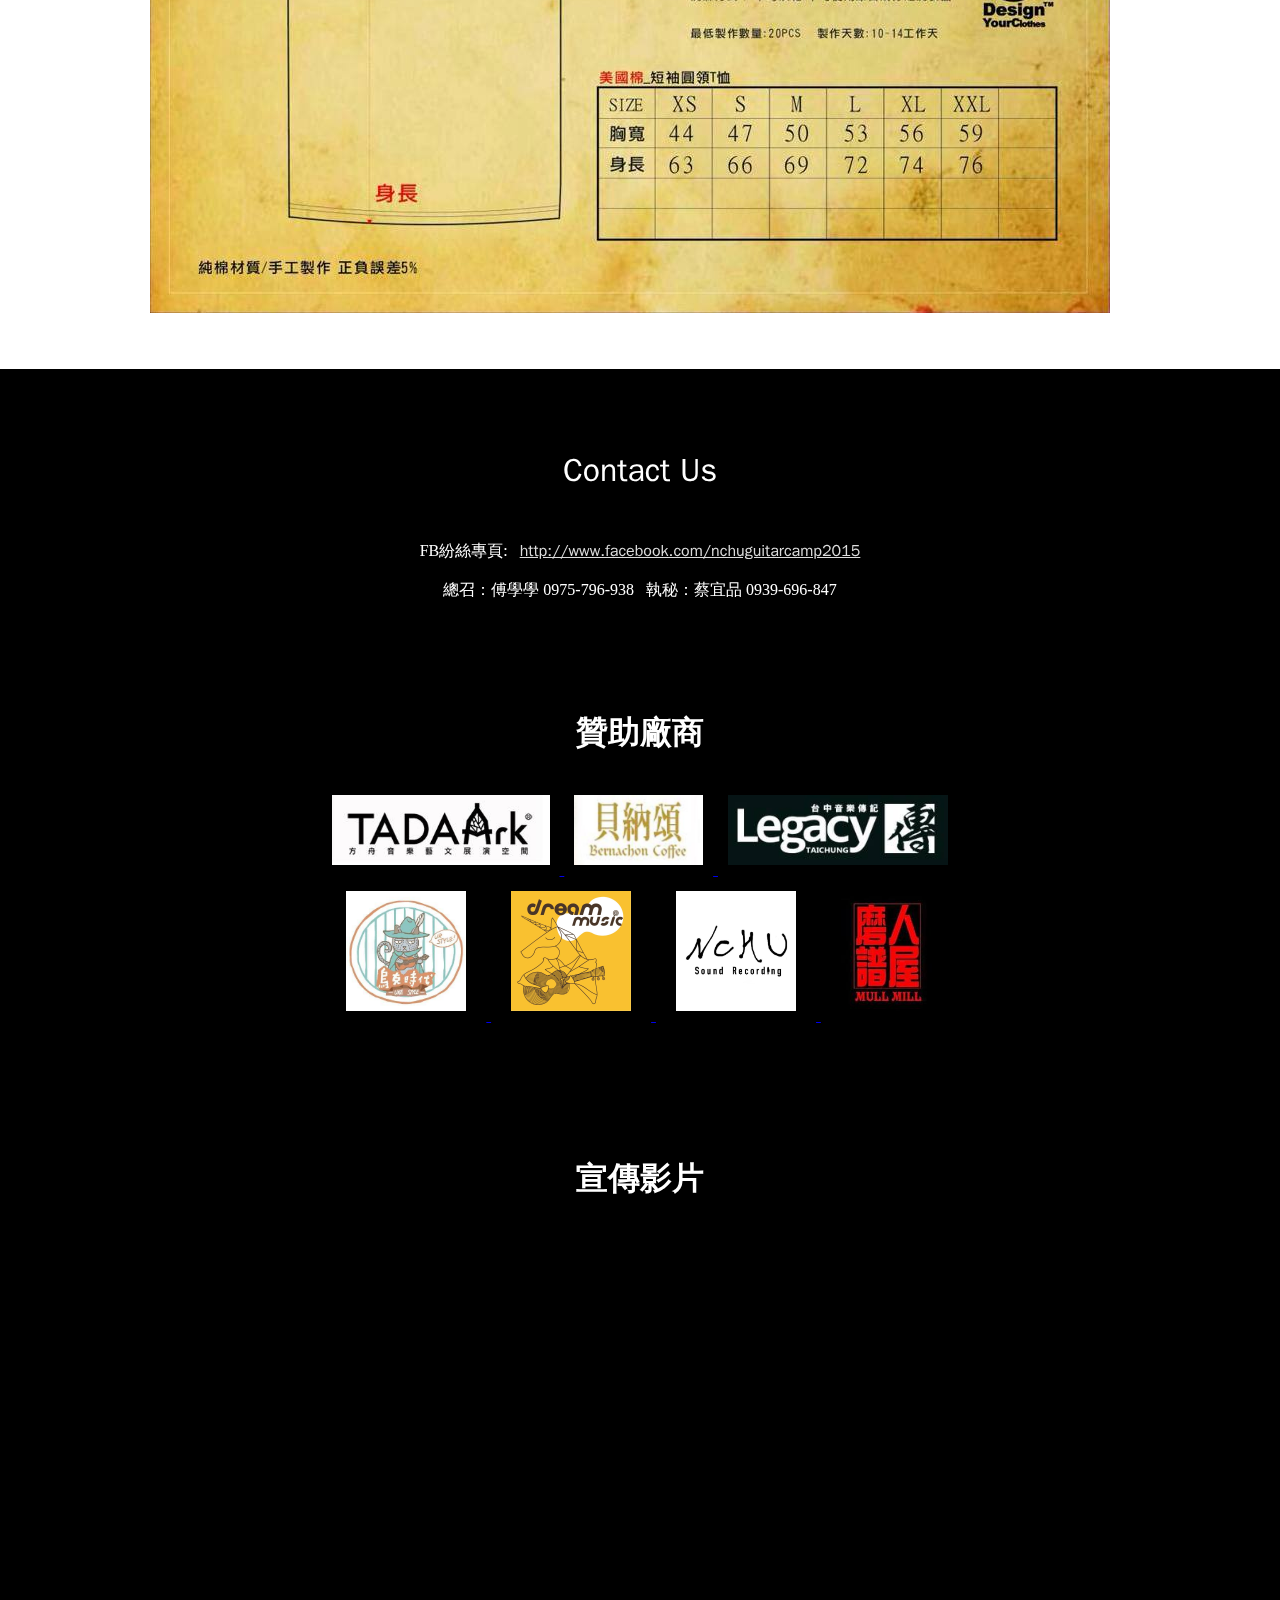
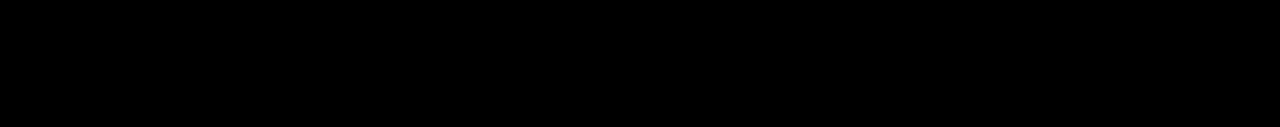
<file: nchuguitarcamp2015/application.html>
<!doctype html>
<html>

<head>
    <meta charset="utf-8" />
    <meta property="og:url" content="http://nchulongredguitar.github.io/nchuguitarcamp2015/" />
    <meta property="og:type" content="website" />
    <meta property="og:title" content="我要報名｜2015中興吉他營" />
    <meta property="og:description" content="第25屆中興大學吉他營 - 我要報名" />
    <meta property="og:image" content="http://nchulongredguitar.github.io/nchuguitarcamp2015/images/icon.jpg" />
    <title>我要報名｜2015中興吉他營</title>
    <link type="text/css" rel="stylesheet" href="stylesheets/main.css" />
    <link type="text/css" rel="stylesheet" href="stylesheets/nav-style.css" />
    <link type="text/css" rel="stylesheet" href="stylesheets/page.css" />
    <link type="text/css" rel="stylesheet" href="stylesheets/object-style.css" />
    <link type="text/css" rel="stylesheet" href="stylesheets/main-keyframes.css" />
    <link type="text/css" rel="stylesheet" href="stylesheets/page-keyframes.css" />
</head>

<body>
    <img class="main-background" src="images/background.jpg" />
    <header>
        <table class="main-frame">
            <td>
                <div class="title-box">第25屆中興吉他營</div>
            </td>
            <td>
                <nav>
                    <table class="buttons-frame">
                        <td><a target="_self" href="index.html">H O M E</a></td>
                        <td><div class="divider"></div></td>
                        <td><a target="_self" href="news.html">最新消息</a></td>
                        <td><div class="divider"></div></td>
                        <td><a href="activity.html">活動介紹</a></td>
                        <td><div class="divider"></div></td>
                        <td><a href="teachers.html">教師資訊</a></td>
                        <td><div class="divider"></div></td>
                        <td><a href="application.html">我要報名</a></td>
                        <td><div class="divider"></div></td>
                        <td><a href="FAQ.html">問與答</a></td>
                    </table>
                </nav>
            </td>
        </table>
    </header>
    
    <div class="container">
        <div class="content">
            <h1>我要報名</h1>
            <h2>報名須知</h2>
            <div class="data-frame">
                報名方式：一律採網路報名
                <br>報名時間：民國104年 <font style="color: blue">4月20日</font>至<font style="color: blue; text-decoration: line-through">6月23日</font>止 <font style="color: red"><b>＊報名延長至6/30！</b></font>
                <br>對象：不分年齡，全國各地對吉他有興趣者
                <br>招生：80至120人
                <br>收費標準：
                <ul>
                    <li>獨自報名 3600 元</li>
                    <li>三人以上團報每人 3500 元</li>
                    <li>六人以上團報每人 3400 元</li>
                    <li>十二人以上團報請來電詢問優惠</li>
                    <li>收到確認信後一星期內匯款每人再便宜 100 元（個人或團報都適用）</li>
                </ul>
                匯款期限：104年 6月30日前匯款完畢
                <br>聯絡信箱：nchuguitar@gmail.com
            </div>
            
            <h2>線上報名</h2>
            <div class="data-frame">
                <font style="color: red"><b>&nbsp;* 為維護您的權益，報名前請先詳讀本活動之服務條款</b></font>（<a target="_blank" href="subpages/license.html">在新頁面中顯示</a>）
                <object class="license-frame" data="subpages/license.html"></object>
                <br>
                <br>以上服務條款確實詳讀完畢後即可填寫線上報名表單
                <br>若要團體報名，請取一個團名並在報名表中的『團報團名』填入團名
                <br>EX: 甲乙丙三人欲團體報名並決定以「天干兄弟」為團名，則甲乙丙三人在填寫報名表時皆須在『團報團名』欄位中填入「天干兄弟」
                <div style="text-align: center"><a target="_blank" href="application-disallowed.html">線上填寫報名表</a></div>
            </div>
            
            <h2>報名確認</h2>
            <div class="data-frame">
                當我們收到您填寫完成的報名表後，我們將會寄報名確認信給您，並請盡快完成繳費手續。
                <br>團體報名由報名人(收到報名確認信者)各自繳費即可。
                <br>無論您是用ATM轉帳或是郵局臨櫃匯款，報名費確實繳交完成以後，請務必記得填寫匯繳款資料，以方便我們核對帳目。（團體報名由繳款人填寫即可）
                <div style="text-align: center"><a target="_blank" href="https://docs.google.com/forms/d/1SjL9gLrwbE4avkF3xZ6dE8NxIHvTvb30Rm5HEXw2wPk/viewform?usp=send_form">線上填寫繳款資料表</a></div>
                <br>我們在收到您的款項並且確認過付款資料後，也會在五個工作天內以電子郵件進行個別通知。
                <br>（如果沒收到通知的也請主動聯絡我們！）
                <br>要填寫完繳款回覆單才是完整的完成報名手續喔！
                <br>繳費後之收據（匯款單或轉帳之交易明細）也請妥善收存。
                <br><font style="color: red"><b>*未滿20歲之學員須於報到時繳交家長同意書</b></font>
                <div style="text-align: center"><a target="_blank" href="%E7%AC%AC25%E5%B1%86%E4%B8%AD%E8%88%88%E5%90%89%E4%BB%96%E7%87%9F%E5%AE%B6%E9%95%B7%E5%90%8C%E6%84%8F%E6%9B%B8.pdf">下載家長同意書</a></div>
            </div>
            
            <h2>繳費方式</h2>
            <div class="data-frame">
                我們只提供以下兩種付款方式(郵寄現金袋及無摺存款因為作業上困難，所以恕不提供喔!)
                <ol>
                    <li>
                        郵局臨櫃匯款
                        <ul>
                            說明請至各郵局拿綠色的”郵政國內匯款單”並且進行匯款動作(手續費30元)
                            <br>匯款內容如下：
                            <ul>
                                戶名：長虹吉他社
                                <br>郵局代號：700
                                <br>郵局帳號：0021179-0529134
                                <br>電話: 0922-205-545（總務長 洪子馨同學）
                            </ul>
                            <br>匯款資料請填上報名者的姓名及電話，團報的請全部收集後統一匯款，以利我們核對資料。  
                            <br>
                            <br>
                        </ul>
                    </li>
                    <li>
                        ATM轉帳
                        <ul>
                            說明使用郵局或銀行金融卡(有開通轉帳功能的才可以喔!)進行ATM轉帳。
                            <br>可以選擇郵局轉郵局(免手續費)或是銀行轉郵局(手續費12~17元，看各銀行規定)
                            <br>匯款內容如下：
                            <ul>
                                戶名：長虹吉他社
                                <br>郵局代號：700
                                <br>郵局帳號：0021179-0529134
                                <br>電話: 0922-205-545（總務長 洪子馨同學） 
                            </ul>
                        </ul>
                    </li>
                    <font style="color: red"><b>* 團體報名由報名人(收到報名確認信者)各自繳費即可。</b></font>
                    <br><font style="color: red"><b>* 請務必於繳費期限6月23日前完成報名費繳交以方便我們訂做營服、教材等。</b></font>
                </ol>
            </div>
            
            <h2>營服尺寸</h2>
            <img class="clothes-size-image" src="images/clothes-size.jpg" />
        </div>
    </div>
    
    <div class="main-footer">
        <footer>
            <h1>Contact Us</h1>
            <br> FB紛絲專頁: &nbsp; <a target="_blank" href="http://www.facebook.com/nchuguitarcamp2015">http://www.facebook.com/nchuguitarcamp2015</a>
            <br>
            <br> 總召：傅學學 0975-796-938 &nbsp; 執秘：蔡宜品 0939-696-847
        </footer>
        <div class="sponsor-list">
            <h1>贊助廠商</h1>
            <div class="logos-frame">
                <div class="line1">
                    <a target="_blank" href="http://www.tadaark.com.tw/">
                        <img alt="Tada Ark" class="sponsor-logo" src="images/sponsors/tada-logo.jpg" />
                    </a>
                    <a target="_blank" href="http://www.weichuan.com.tw/Brand/Intro/6">
                        <img alt="Bernachon" class="sponsor-logo" src="images/sponsors/bernachon-logo.jpg" />
                    </a>
                    <a target="_blank" href="http://www.legacy.com.tw/taichung/">
                        <img alt="Legacy Taichung" class="sponsor-logo" src="images/sponsors/legacy-logo.jpg" />
                    </a>
                </div>
                <div class="line2">
                    <a target="_blank" href="https://www.facebook.com/ukuleletaichung">
                        <img alt="Uke Style" class="sponsor-logo" src="images/sponsors/ukestyle-logo.jpg" />
                    </a>
                    <a target="_blank" href="https://www.facebook.com/DreamMusic.tw">
                        <img alt="Dream Music" class="sponsor-logo" src="images/sponsors/dreammusic-logo.jpg" />
                    </a>
                    <a target="_blank" href="https://www.facebook.com/nchusoundrecording/">
                        <img alt="NCHU Sound Recording" class="sponsor-logo" src="images/sponsors/nchusr-logo.png" />
                    </a>
                    <a target="_blank" href="http://blog.xuite.net/tooodark/musicstation">
                        <img alt="Mull Mill" class="sponsor-logo" src="images/sponsors/mullmill-logo.jpg" />
                    </a>
                </div>
            </div>
        </div>
        <div class="video-area">
            <h1>宣傳影片</h1>
            <iframe class="video-frame" width="560" height="315" src="https://www.youtube.com/embed/p338-ziekF8" frameborder="0" allowfullscreen></iframe>
        </div>
    </div>
</body>
    
</html>
</file>
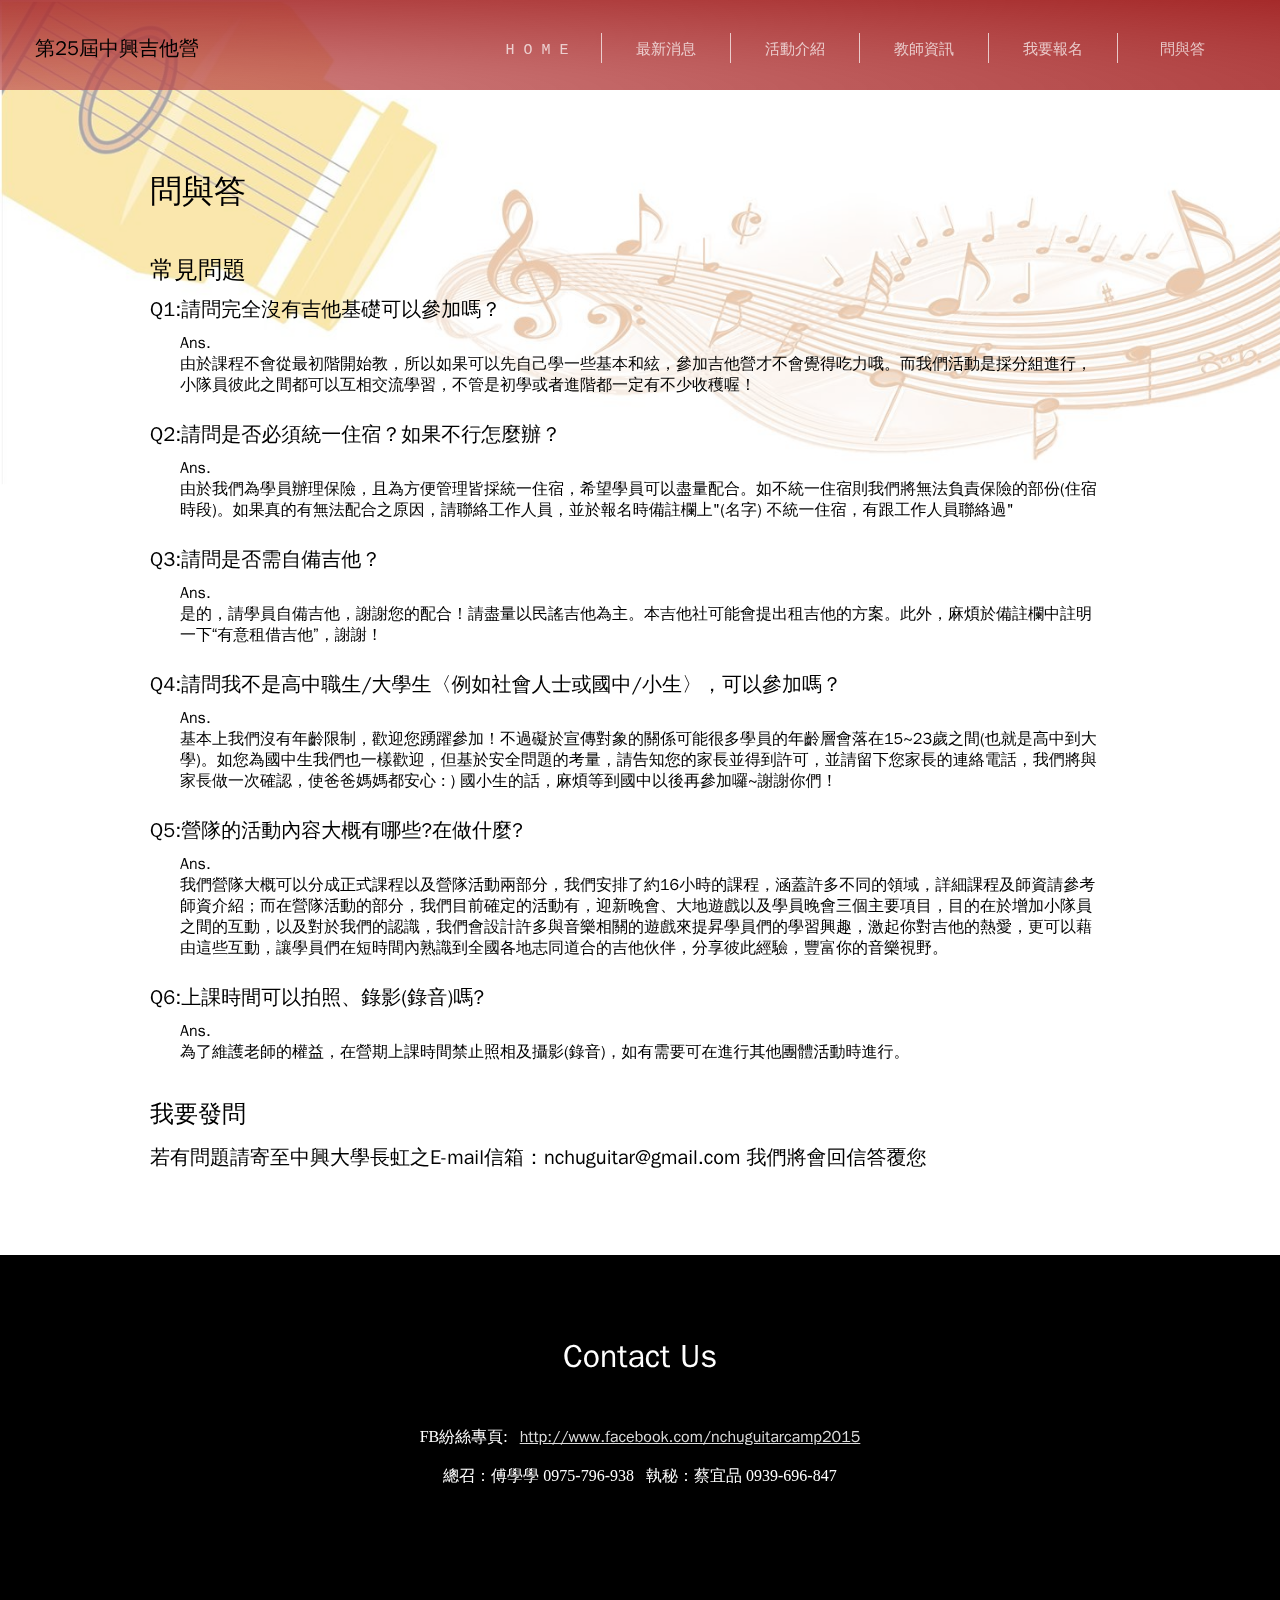
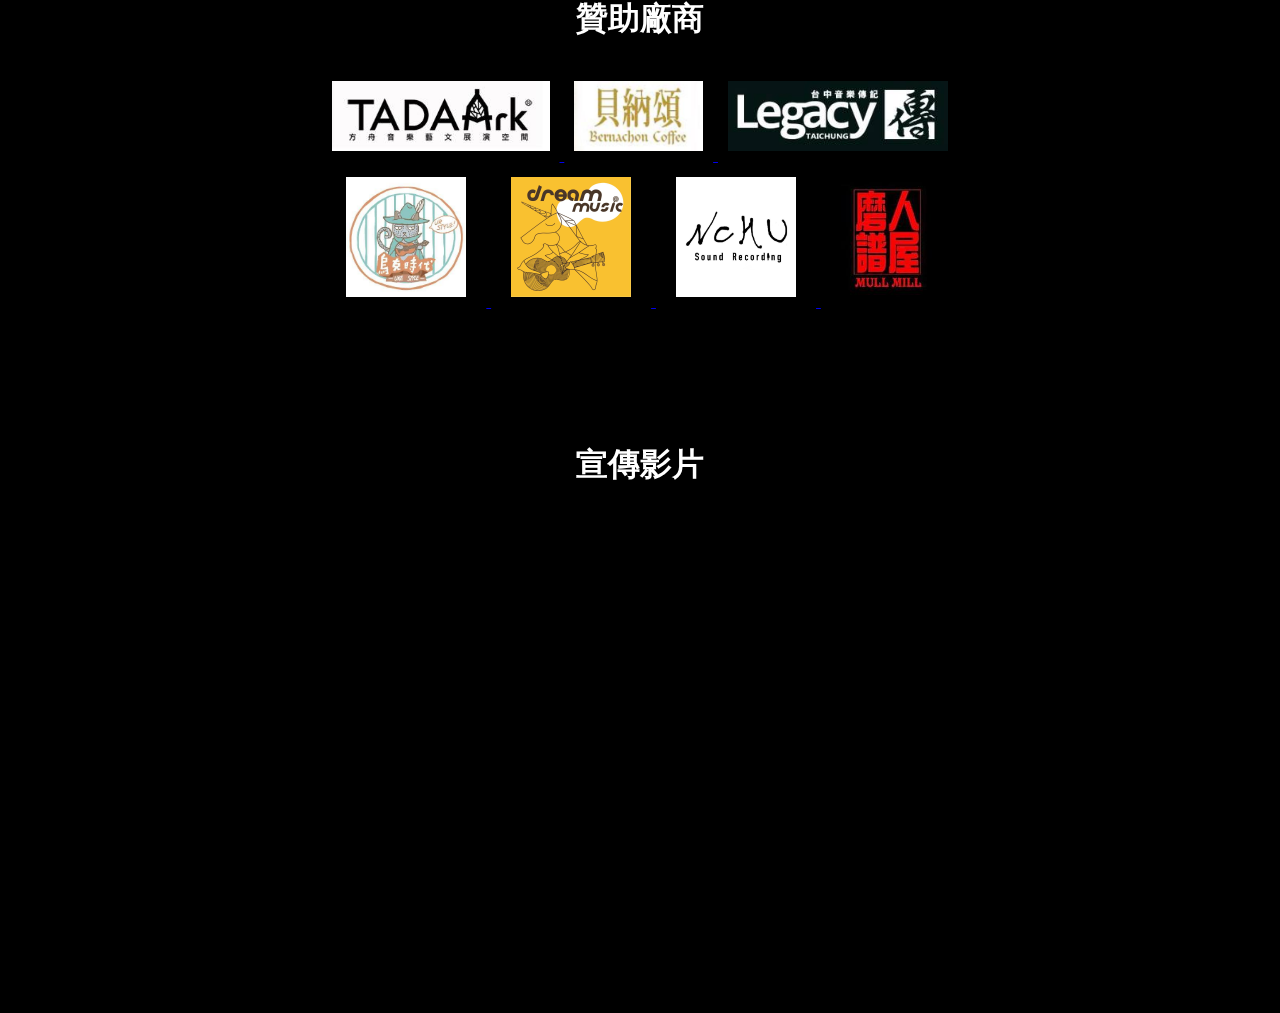
<file: nchuguitarcamp2015/FAQ.html>
<!doctype html>
<html>

<head>
    <meta charset="utf-8" />
    <meta property="og:url" content="http://nchulongredguitar.github.io/nchuguitarcamp2015/" />
    <meta property="og:type" content="website" />
    <meta property="og:title" content="問與答｜2015中興吉他營" />
    <meta property="og:description" content="第25屆中興大學吉他營 - 問與答" />
    <meta property="og:image" content="http://nchulongredguitar.github.io/nchuguitarcamp2015/images/icon.jpg" />
    <title>問與答｜2015中興吉他營</title>
    <link type="text/css" rel="stylesheet" href="stylesheets/main.css" />
    <link type="text/css" rel="stylesheet" href="stylesheets/nav-style.css" />
    <link type="text/css" rel="stylesheet" href="stylesheets/page.css" />
    <link type="text/css" rel="stylesheet" href="stylesheets/object-style.css" />
    <link type="text/css" rel="stylesheet" href="stylesheets/main-keyframes.css" />
    <link type="text/css" rel="stylesheet" href="stylesheets/page-keyframes.css" />
</head>

<body>
    <img class="main-background" src="images/background.jpg" />
    <header>
        <table class="main-frame">
            <td>
                <div class="title-box closed-frame">第25屆中興吉他營</div>
            </td>
            <td>
                <nav>
                    <table class="buttons-frame">
                        <td><a target="_self" href="index.html">H O M E</a></td>
                        <td><div class="divider"></div></td>
                        <td><a target="_self" href="news.html">最新消息</a></td>
                        <td><div class="divider"></div></td>
                        <td><a href="activity.html">活動介紹</a></td>
                        <td><div class="divider"></div></td>
                        <td><a href="teachers.html">教師資訊</a></td>
                        <td><div class="divider"></div></td>
                        <td><a href="application.html">我要報名</a></td>
                        <td><div class="divider"></div></td>
                        <td><a href="FAQ.html">問與答</a></td>
                    </table>
                </nav>
            </td>
        </table>
    </header>
    
    <div class="container">
        <div class="content">
            <h1>問與答</h1>
            <h2>常見問題</h2>
            <span class="question">Q1:請問完全沒有吉他基礎可以參加嗎？</span>
            <span class="answer">
                Ans.
                <br>由於課程不會從最初階開始教，所以如果可以先自己學一些基本和絃，參加吉他營才不會覺得吃力哦。而我們活動是採分組進行，小隊員彼此之間都可以互相交流學習，不管是初學或者進階都一定有不少收穫喔！
            </span>
            <span class="question">Q2:請問是否必須統一住宿？如果不行怎麼辦？</span>
            <span class="answer">
                Ans.
                <br>由於我們為學員辦理保險，且為方便管理皆採統一住宿，希望學員可以盡量配合。如不統一住宿則我們將無法負責保險的部份(住宿時段)。如果真的有無法配合之原因，請聯絡工作人員，並於報名時備註欄上"(名字) 不統一住宿，有跟工作人員聯絡過"
            </span>
            <span class="question">Q3:請問是否需自備吉他？</span>
            <span class="answer">
                Ans.
                <br>是的，請學員自備吉他，謝謝您的配合！請盡量以民謠吉他為主。本吉他社可能會提出租吉他的方案。此外，麻煩於備註欄中註明一下“有意租借吉他”，謝謝！
            </span>
            <span class="question">Q4:請問我不是高中職生/大學生〈例如社會人士或國中/小生〉，可以參加嗎？</span>
            <span class="answer">
                Ans.
                <br>基本上我們沒有年齡限制，歡迎您踴躍參加！不過礙於宣傳對象的關係可能很多學員的年齡層會落在15~23歲之間(也就是高中到大學)。如您為國中生我們也一樣歡迎，但基於安全問題的考量，請告知您的家長並得到許可，並請留下您家長的連絡電話，我們將與家長做一次確認，使爸爸媽媽都安心 : ) 國小生的話，麻煩等到國中以後再參加囉~謝謝你們！
            </span>
            <span class="question">Q5:營隊的活動內容大概有哪些?在做什麼?</span>
            <span class="answer">
                Ans.
                <br>我們營隊大概可以分成正式課程以及營隊活動兩部分，我們安排了約16小時的課程，涵蓋許多不同的領域，詳細課程及師資請參考師資介紹；而在營隊活動的部分，我們目前確定的活動有，迎新晚會、大地遊戲以及學員晚會三個主要項目，目的在於增加小隊員之間的互動，以及對於我們的認識，我們會設計許多與音樂相關的遊戲來提昇學員們的學習興趣，激起你對吉他的熱愛，更可以藉由這些互動，讓學員們在短時間內熟識到全國各地志同道合的吉他伙伴，分享彼此經驗，豐富你的音樂視野。
            </span>
            <span class="question">Q6:上課時間可以拍照、錄影(錄音)嗎?</span>
            <span class="answer">
                Ans.
                <br>為了維護老師的權益，在營期上課時間禁止照相及攝影(錄音)，如有需要可在進行其他團體活動時進行。
            </span>
            
            <h2>我要發問</h2>
            <div class="data-frame">
                若有問題請寄至中興大學長虹之E-mail信箱：nchuguitar@gmail.com 我們將會回信答覆您
            </div>
        </div>
    </div>
    
    <div class="main-footer">
        <footer>
            <h1>Contact Us</h1>
            <br> FB紛絲專頁: &nbsp; <a target="_blank" href="http://www.facebook.com/nchuguitarcamp2015">http://www.facebook.com/nchuguitarcamp2015</a>
            <br>
            <br> 總召：傅學學 0975-796-938 &nbsp; 執秘：蔡宜品 0939-696-847
        </footer>
        <div class="sponsor-list">
            <h1>贊助廠商</h1>
            <div class="logos-frame">
                <div class="line1">
                    <a target="_blank" href="http://www.tadaark.com.tw/">
                        <img alt="Tada Ark" class="sponsor-logo" src="images/sponsors/tada-logo.jpg" />
                    </a>
                    <a target="_blank" href="http://www.weichuan.com.tw/Brand/Intro/6">
                        <img alt="Bernachon" class="sponsor-logo" src="images/sponsors/bernachon-logo.jpg" />
                    </a>
                    <a target="_blank" href="http://www.legacy.com.tw/taichung/">
                        <img alt="Legacy Taichung" class="sponsor-logo" src="images/sponsors/legacy-logo.jpg" />
                    </a>
                </div>
                <div class="line2">
                    <a target="_blank" href="https://www.facebook.com/ukuleletaichung">
                        <img alt="Uke Style" class="sponsor-logo" src="images/sponsors/ukestyle-logo.jpg" />
                    </a>
                    <a target="_blank" href="https://www.facebook.com/DreamMusic.tw">
                        <img alt="Dream Music" class="sponsor-logo" src="images/sponsors/dreammusic-logo.jpg" />
                    </a>
                    <a target="_blank" href="https://www.facebook.com/nchusoundrecording/">
                        <img alt="NCHU Sound Recording" class="sponsor-logo" src="images/sponsors/nchusr-logo.png" />
                    </a>
                    <a target="_blank" href="http://blog.xuite.net/tooodark/musicstation">
                        <img alt="Mull Mill" class="sponsor-logo" src="images/sponsors/mullmill-logo.jpg" />
                    </a>
                </div>
            </div>
        </div>
        <div class="video-area">
            <h1>宣傳影片</h1>
            <iframe class="video-frame" width="560" height="315" src="https://www.youtube.com/embed/p338-ziekF8" frameborder="0" allowfullscreen></iframe>
        </div>
    </div>
</body>
    
</html>
</file>
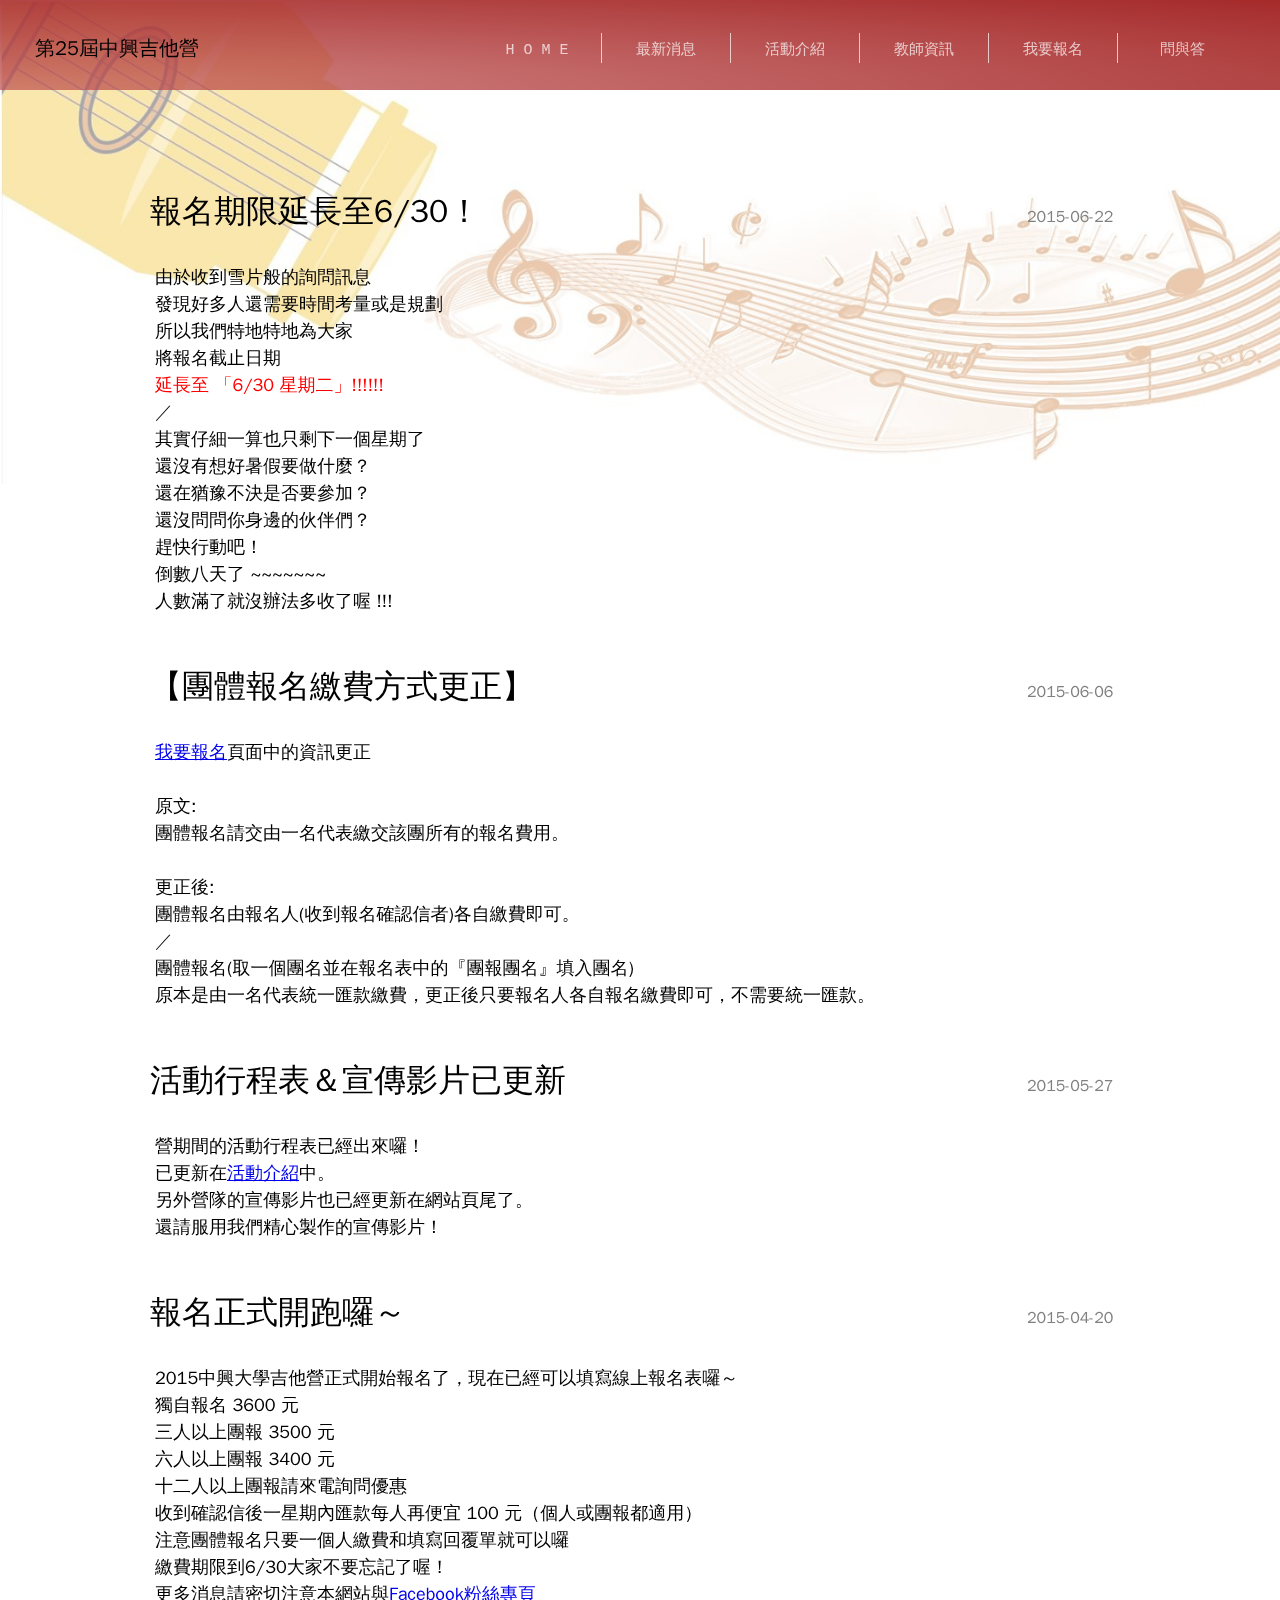
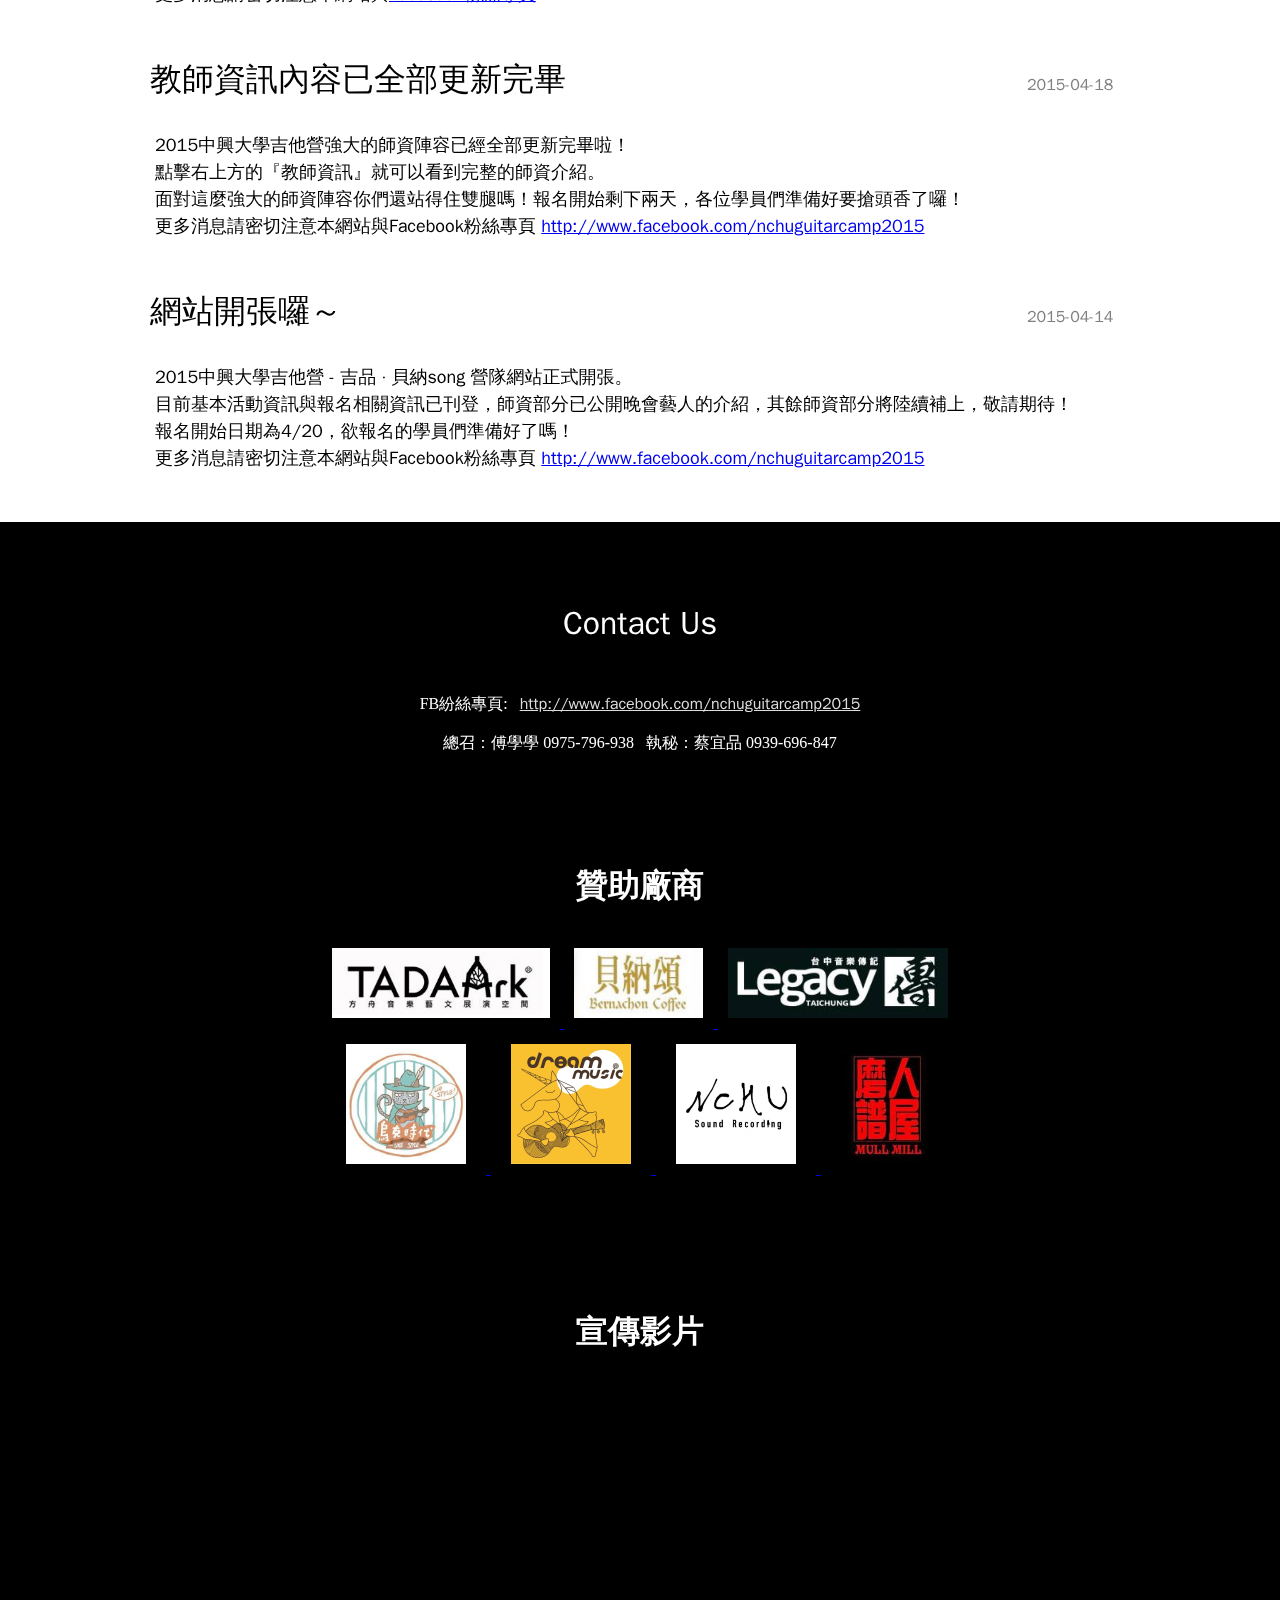
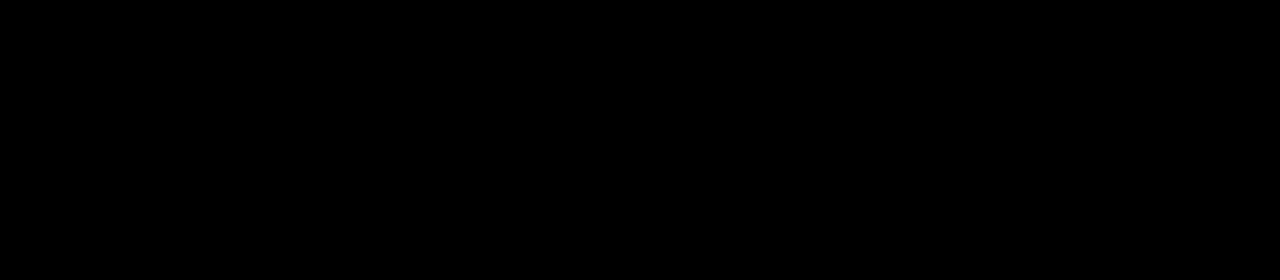
<file: nchuguitarcamp2015/news.html>
<!doctype html>
<html>

<head>
    <meta charset="utf-8" />
    <meta property="og:url" content="http://nchulongredguitar.github.io/nchuguitarcamp2015/" />
    <meta property="og:type" content="website" />
    <meta property="og:title" content="最新消息｜2015中興吉他營" />
    <meta property="og:description" content="第25屆中興大學吉他營 - 最新消息" />
    <meta property="og:image" content="http://nchulongredguitar.github.io/nchuguitarcamp2015/images/icon.jpg" />
    <title>最新消息｜2015中興吉他營</title>
    <link type="text/css" rel="stylesheet" href="stylesheets/main.css" />
    <link type="text/css" rel="stylesheet" href="stylesheets/nav-style.css" />
    <link type="text/css" rel="stylesheet" href="stylesheets/page.css" />
    <link type="text/css" rel="stylesheet" href="stylesheets/object-style.css" />
    <link type="text/css" rel="stylesheet" href="stylesheets/main-keyframes.css" />
    <link type="text/css" rel="stylesheet" href="stylesheets/page-keyframes.css" />
    <style type="text/css">
        .news-frame {
            margin-top: 20px;
        }
        .news-title {
            display: inline-block;
            width: 89%;
        }
        .news-date {
            display: inline-block;
            width: 10%;
            color: gray;
        }
        .news-content {
            padding: 0 5px;
            font-size: 18px;
            line-height: 1.5;
        }
    </style>
</head>

<body>
    <img class="main-background" src="images/background.jpg" />
    <header>
        <table class="main-frame">
            <td>
                <div class="title-box closed-frame">第25屆中興吉他營</div>
            </td>
            <td>
                <nav>
                    <table class="buttons-frame">
                        <td><a target="_self" href="index.html">H O M E</a></td>
                        <td><div class="divider"></div></td>
                        <td><a target="_self" href="news.html">最新消息</a></td>
                        <td><div class="divider"></div></td>
                        <td><a href="activity.html">活動介紹</a></td>
                        <td><div class="divider"></div></td>
                        <td><a href="teachers.html">教師資訊</a></td>
                        <td><div class="divider"></div></td>
                        <td><a href="application.html">我要報名</a></td>
                        <td><div class="divider"></div></td>
                        <td><a href="FAQ.html">問與答</a></td>
                    </table>
                </nav>
            </td>
        </table>
    </header>
    
    <div class="container">
        <div class="content">
            <div class="news-frame">
                <div class="news-header">
                    <h1 class="news-title">報名期限延長至6/30！</h1>
                    <div class="news-date">2015-06-22</div>
                </div>
                <div class="news-content">
                    由於收到雪片般的詢問訊息
                    <br>發現好多人還需要時間考量或是規劃
                    <br>所以我們特地特地為大家
                    <br>將報名截止日期
                    <br><font style="color: red"><b>延長至 「6/30 星期二」!!!!!!</b></font>
                    <br>／
                    <br>其實仔細一算也只剩下一個星期了
                    <br>還沒有想好暑假要做什麼？
                    <br>還在猶豫不決是否要參加？
                    <br>還沒問問你身邊的伙伴們？
                    <br>趕快行動吧！
                    <br>倒數八天了 ~~~~~~~
                    <br>人數滿了就沒辦法多收了喔 !!!
                </div>
            </div>
            <div class="news-frame">
                <div class="news-header">
                    <h1 class="news-title">【團體報名繳費方式更正】</h1>
                    <div class="news-date">2015-06-06</div>
                </div>
                <div class="news-content">
                    <a target="_self" href="application.html">我要報名</a>頁面中的資訊更正
                    <br>
                    <br>原文: 
                    <br>團體報名請交由一名代表繳交該團所有的報名費用。 
                    <br>
                    <br>更正後:
                    <br>團體報名由報名人(收到報名確認信者)各自繳費即可。
                    <br>／
                    <br>團體報名(取一個團名並在報名表中的『團報團名』填入團名)
                    <br>原本是由一名代表統一匯款繳費，更正後只要報名人各自報名繳費即可，不需要統一匯款。
                </div>
            </div>
            
            <div class="news-frame">
                <div class="news-header">
                    <h1 class="news-title">活動行程表＆宣傳影片已更新</h1>
                    <div class="news-date">2015-05-27</div>
                </div>
                <div class="news-content">
                    營期間的活動行程表已經出來囉！
                    <br>已更新在<a target="_self" href="activity.html">活動介紹</a>中。
                    <br>另外營隊的宣傳影片也已經更新在網站頁尾了。
                    <br>還請服用我們精心製作的宣傳影片！
                </div>
            </div>
            
            <div class="news-frame">
                <div class="news-header">
                    <h1 class="news-title">報名正式開跑囉～</h1>
                    <div class="news-date">2015-04-20</div>
                </div>
                <div class="news-content">
                    2015中興大學吉他營正式開始報名了，現在已經可以填寫線上報名表囉～
                    <br>獨自報名 3600 元
                    <br>三人以上團報 3500 元
                    <br>六人以上團報 3400 元
                    <br>十二人以上團報請來電詢問優惠
                    <br>收到確認信後一星期內匯款每人再便宜 100 元（個人或團報都適用）
                    <br>注意團體報名只要一個人繳費和填寫回覆單就可以囉
                    <br>繳費期限到6/30大家不要忘記了喔！
                    <br>更多消息請密切注意本網站與<a target="_blank" href="http://www.facebook.com/nchuguitarcamp2015">Facebook粉絲專頁</a>
                </div>
            </div>
            
            <div class="news-frame">
                <div class="news-header">
                    <h1 class="news-title">教師資訊內容已全部更新完畢</h1>
                    <div class="news-date">2015-04-18</div>
                </div>
                <div class="news-content">
                    2015中興大學吉他營強大的師資陣容已經全部更新完畢啦！
                    <br>點擊右上方的『教師資訊』就可以看到完整的師資介紹。
                    <br>面對這麼強大的師資陣容你們還站得住雙腿嗎！報名開始剩下兩天，各位學員們準備好要搶頭香了囉！
                    <br>更多消息請密切注意本網站與Facebook粉絲專頁 <a target="_blank" href="http://www.facebook.com/nchuguitarcamp2015">http://www.facebook.com/nchuguitarcamp2015</a>
                </div>
            </div>
            
            <div class="news-frame">
                <div class="news-header">
                    <h1 class="news-title">網站開張囉～</h1>
                    <div class="news-date">2015-04-14</div>
                </div>
                <div class="news-content">
                    2015中興大學吉他營 - 吉品 · 貝納song 營隊網站正式開張。
                    <br>目前基本活動資訊與報名相關資訊已刊登，師資部分已公開晚會藝人的介紹，其餘師資部分將陸續補上，敬請期待！
                    <br>報名開始日期為4/20，欲報名的學員們準備好了嗎！
                    <br>更多消息請密切注意本網站與Facebook粉絲專頁 <a target="_blank" href="http://www.facebook.com/nchuguitarcamp2015">http://www.facebook.com/nchuguitarcamp2015</a>
                </div>
            </div>
        </div>
    </div>
    
    <div class="main-footer">
        <footer>
            <h1>Contact Us</h1>
            <br> FB紛絲專頁: &nbsp; <a target="_blank" href="http://www.facebook.com/nchuguitarcamp2015">http://www.facebook.com/nchuguitarcamp2015</a>
            <br>
            <br> 總召：傅學學 0975-796-938 &nbsp; 執秘：蔡宜品 0939-696-847
        </footer>
        <div class="sponsor-list">
            <h1>贊助廠商</h1>
            <div class="logos-frame">
                <div class="line1">
                    <a target="_blank" href="http://www.tadaark.com.tw/">
                        <img alt="Tada Ark" class="sponsor-logo" src="images/sponsors/tada-logo.jpg" />
                    </a>
                    <a target="_blank" href="http://www.weichuan.com.tw/Brand/Intro/6">
                        <img alt="Bernachon" class="sponsor-logo" src="images/sponsors/bernachon-logo.jpg" />
                    </a>
                    <a target="_blank" href="http://www.legacy.com.tw/taichung/">
                        <img alt="Legacy Taichung" class="sponsor-logo" src="images/sponsors/legacy-logo.jpg" />
                    </a>
                </div>
                <div class="line2">
                    <a target="_blank" href="https://www.facebook.com/ukuleletaichung">
                        <img alt="Uke Style" class="sponsor-logo" src="images/sponsors/ukestyle-logo.jpg" />
                    </a>
                    <a target="_blank" href="https://www.facebook.com/DreamMusic.tw">
                        <img alt="Dream Music" class="sponsor-logo" src="images/sponsors/dreammusic-logo.jpg" />
                    </a>
                    <a target="_blank" href="https://www.facebook.com/nchusoundrecording/">
                        <img alt="NCHU Sound Recording" class="sponsor-logo" src="images/sponsors/nchusr-logo.png" />
                    </a>
                    <a target="_blank" href="http://blog.xuite.net/tooodark/musicstation">
                        <img alt="Mull Mill" class="sponsor-logo" src="images/sponsors/mullmill-logo.jpg" />
                    </a>
                </div>
            </div>
        </div>
        <div class="video-area">
            <h1>宣傳影片</h1>
            <iframe class="video-frame" width="560" height="315" src="https://www.youtube.com/embed/p338-ziekF8" frameborder="0" allowfullscreen></iframe>
        </div>
    </div>
</body>
    
</html>
</file>
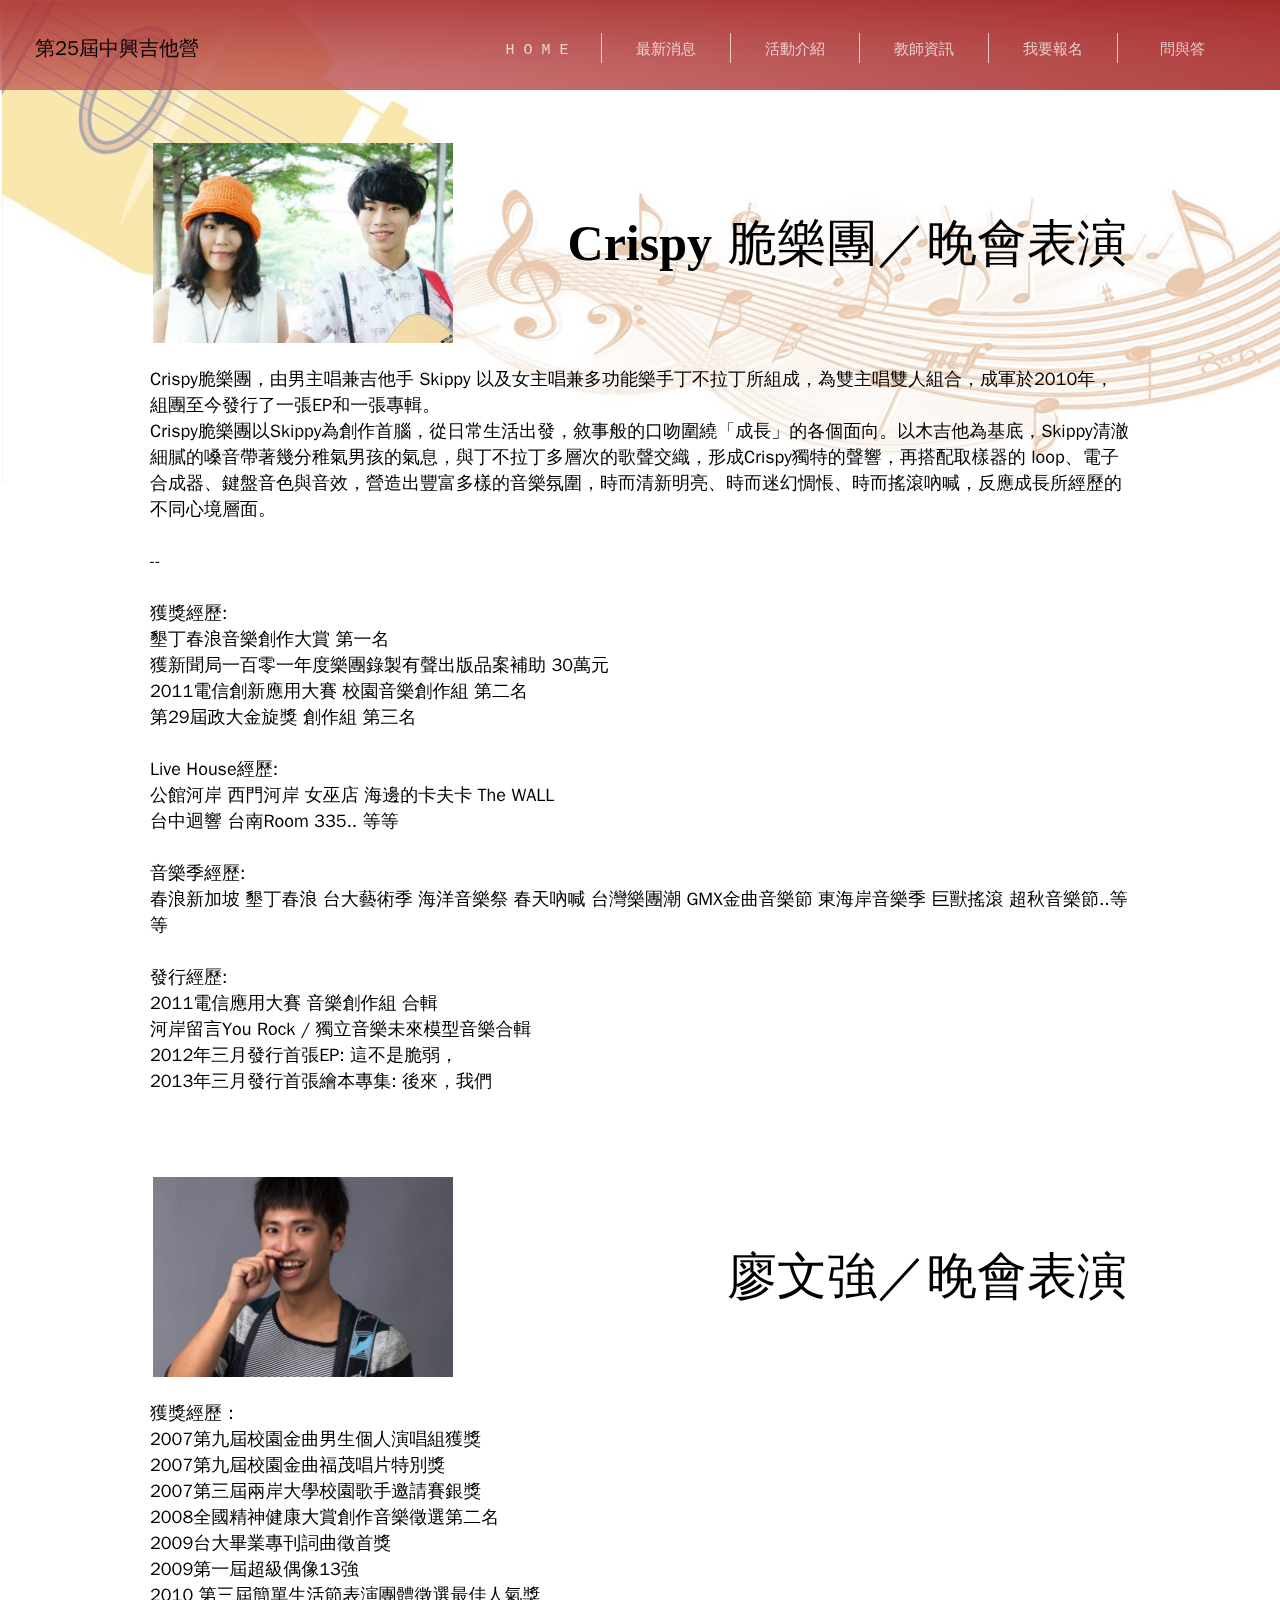
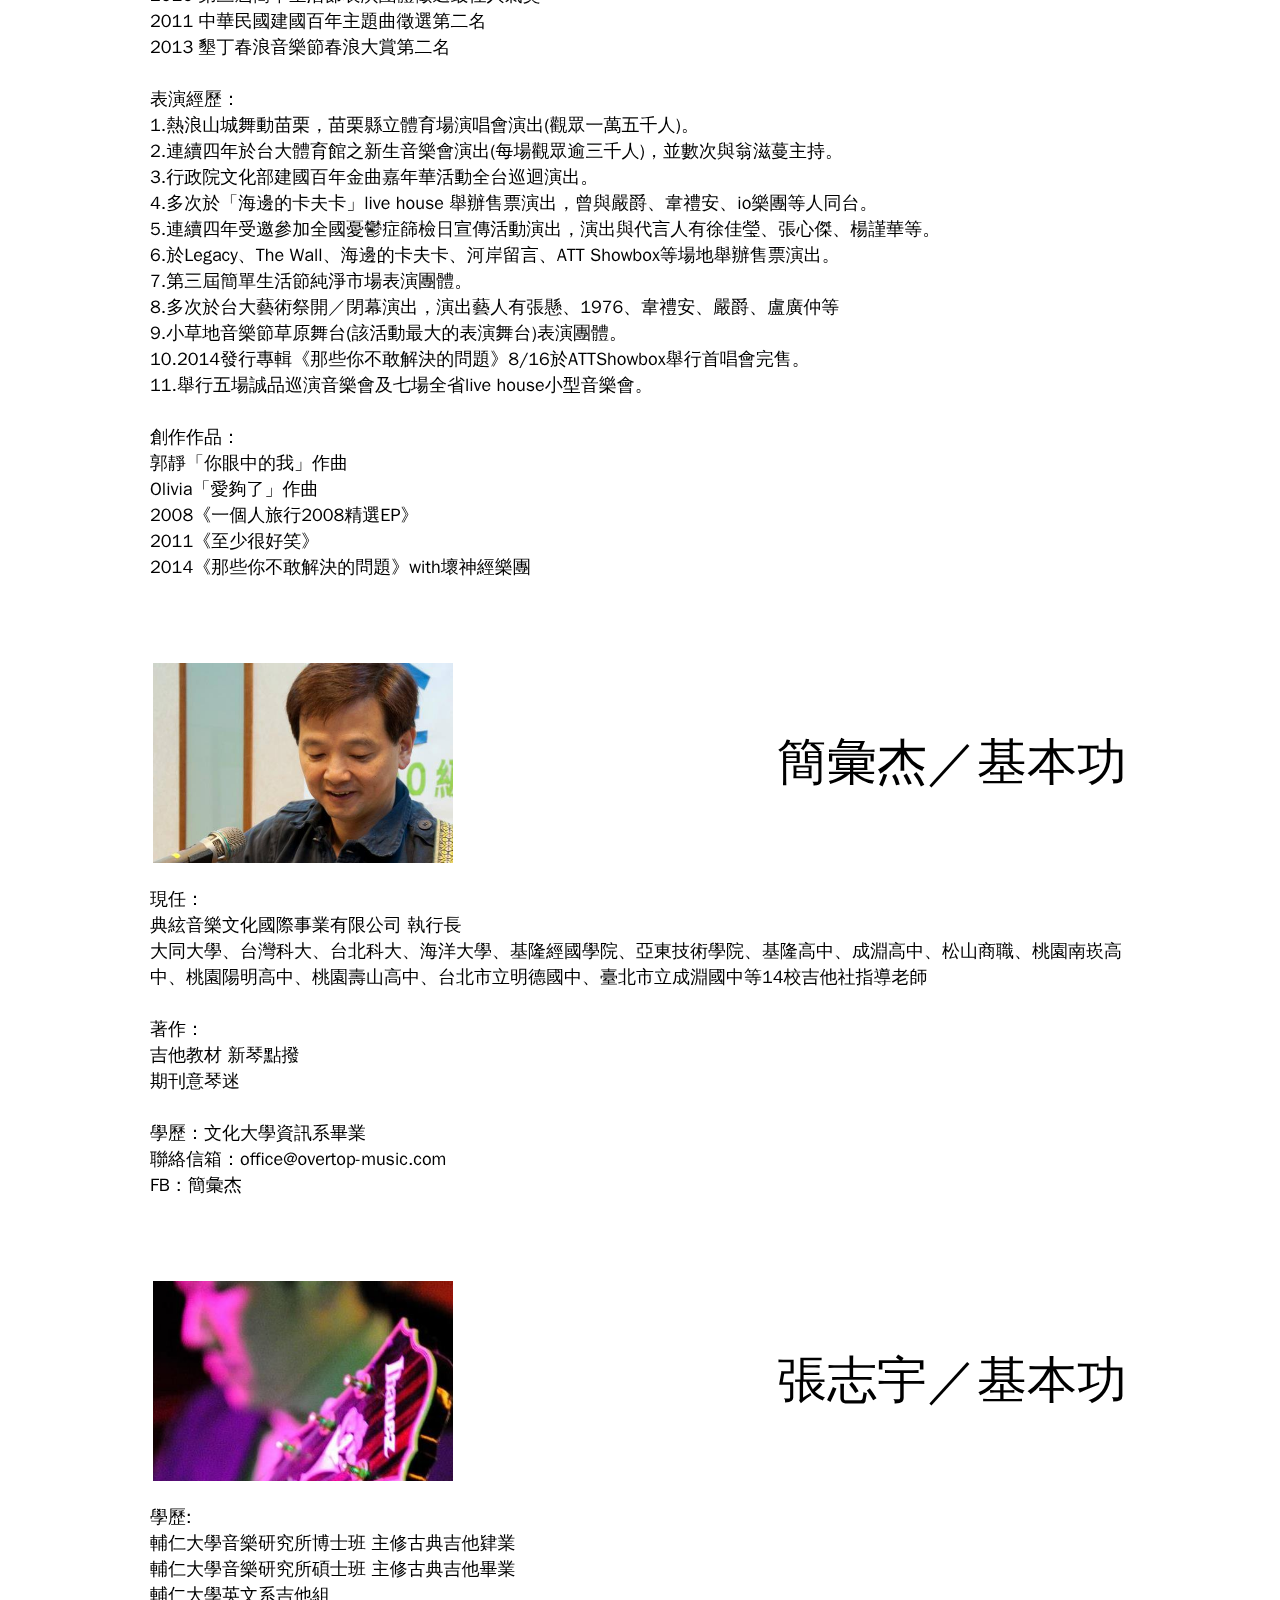
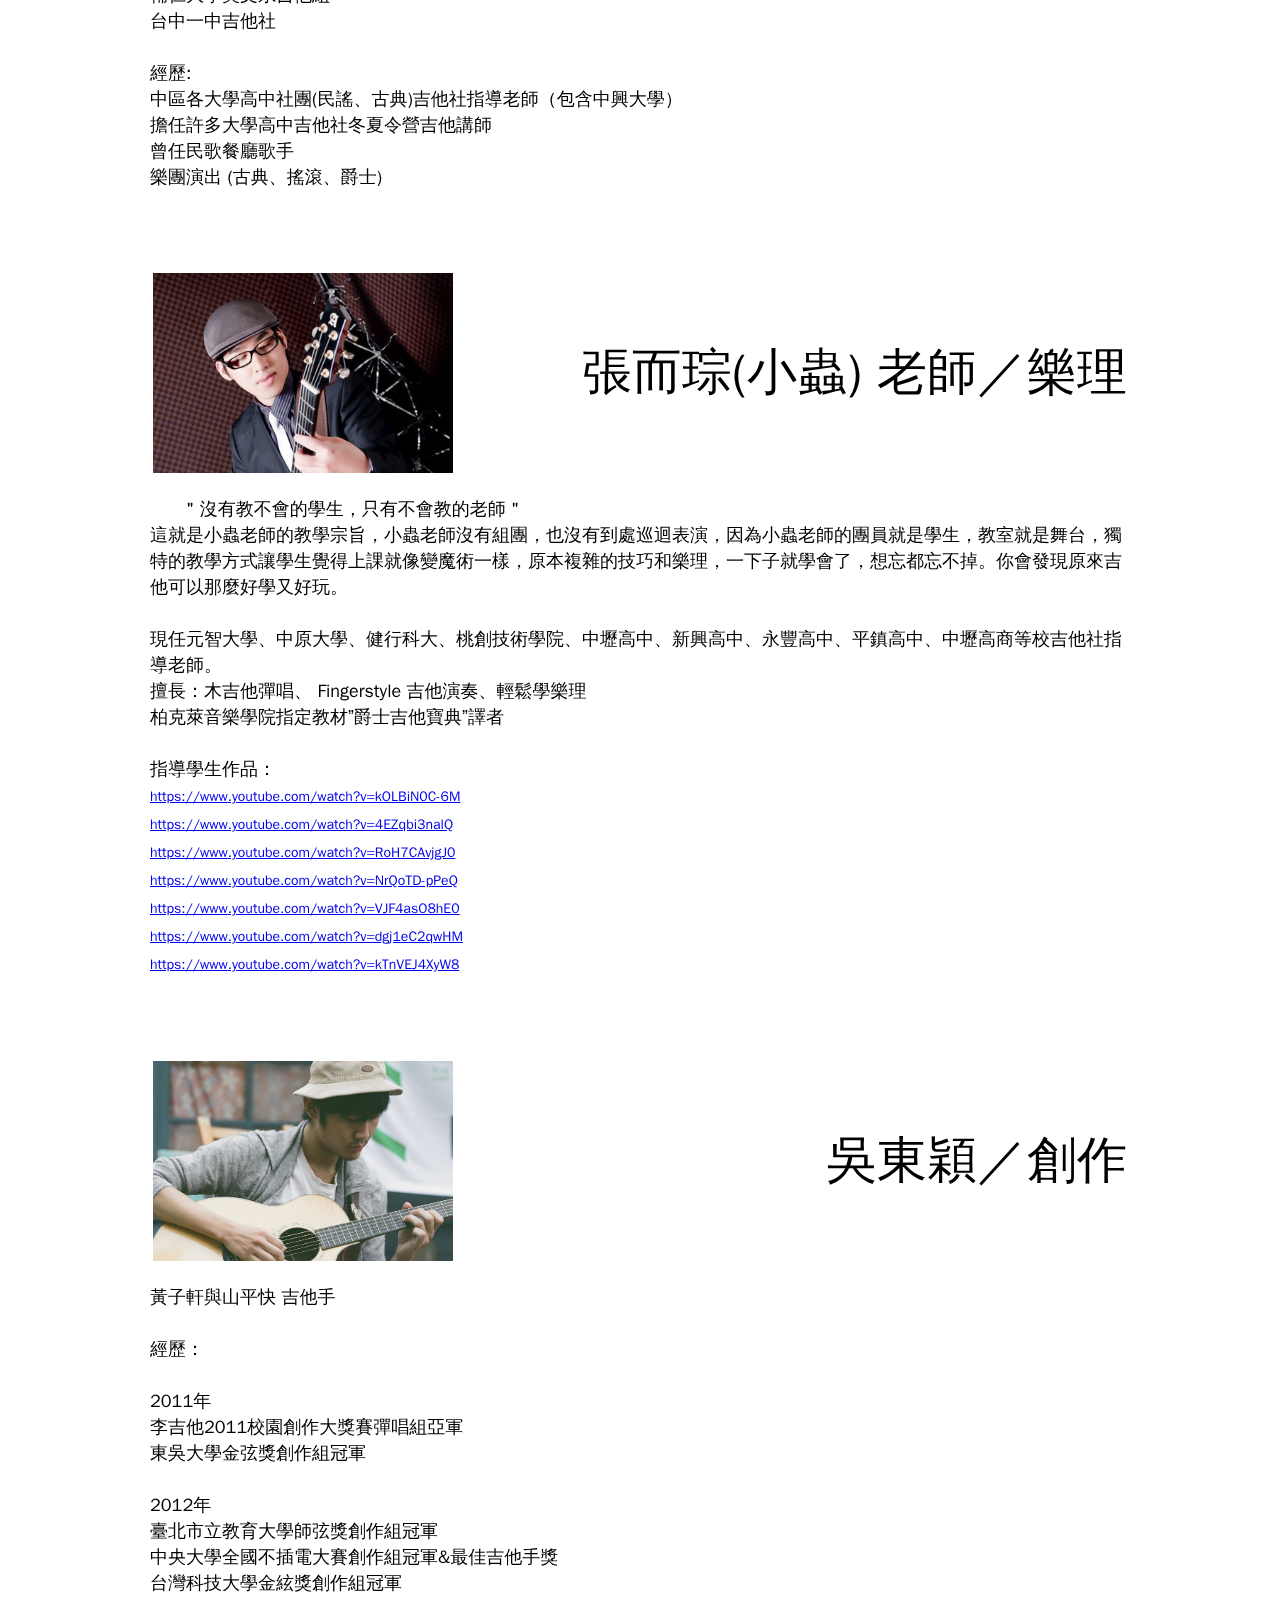
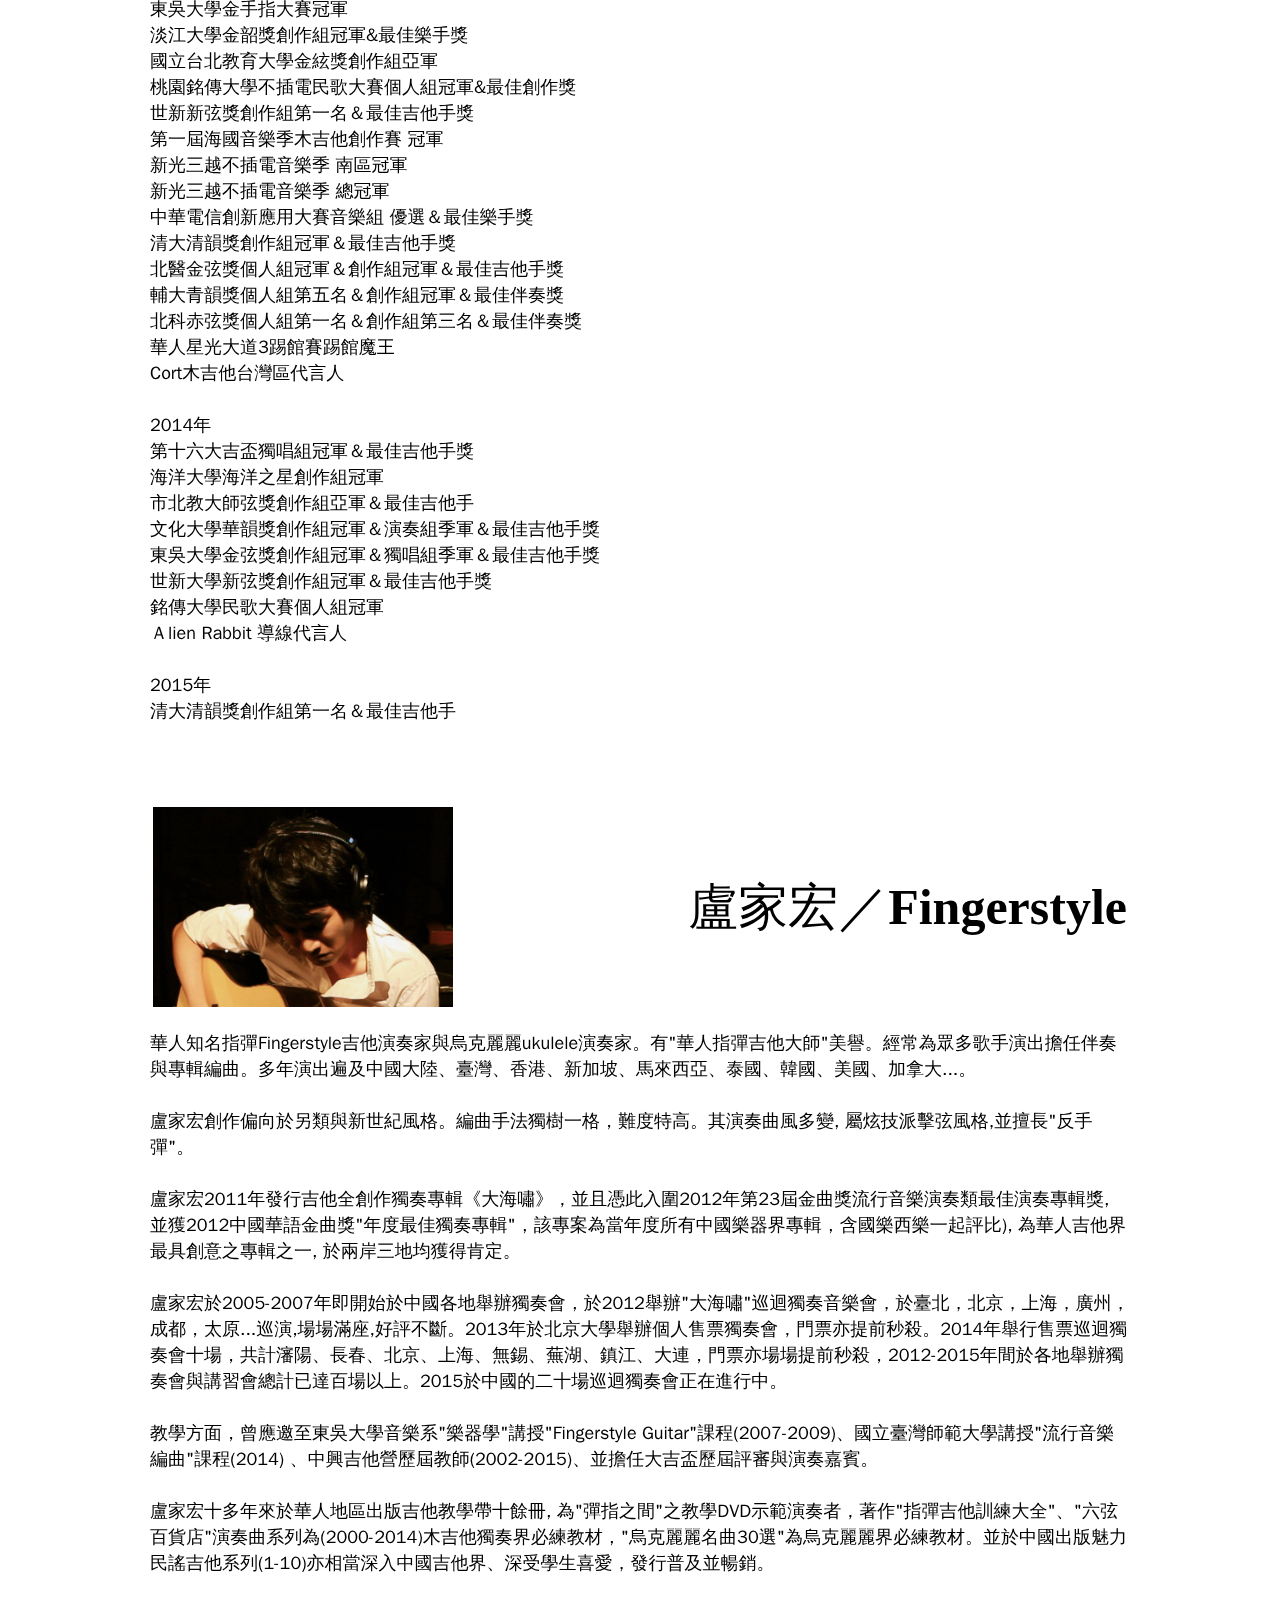
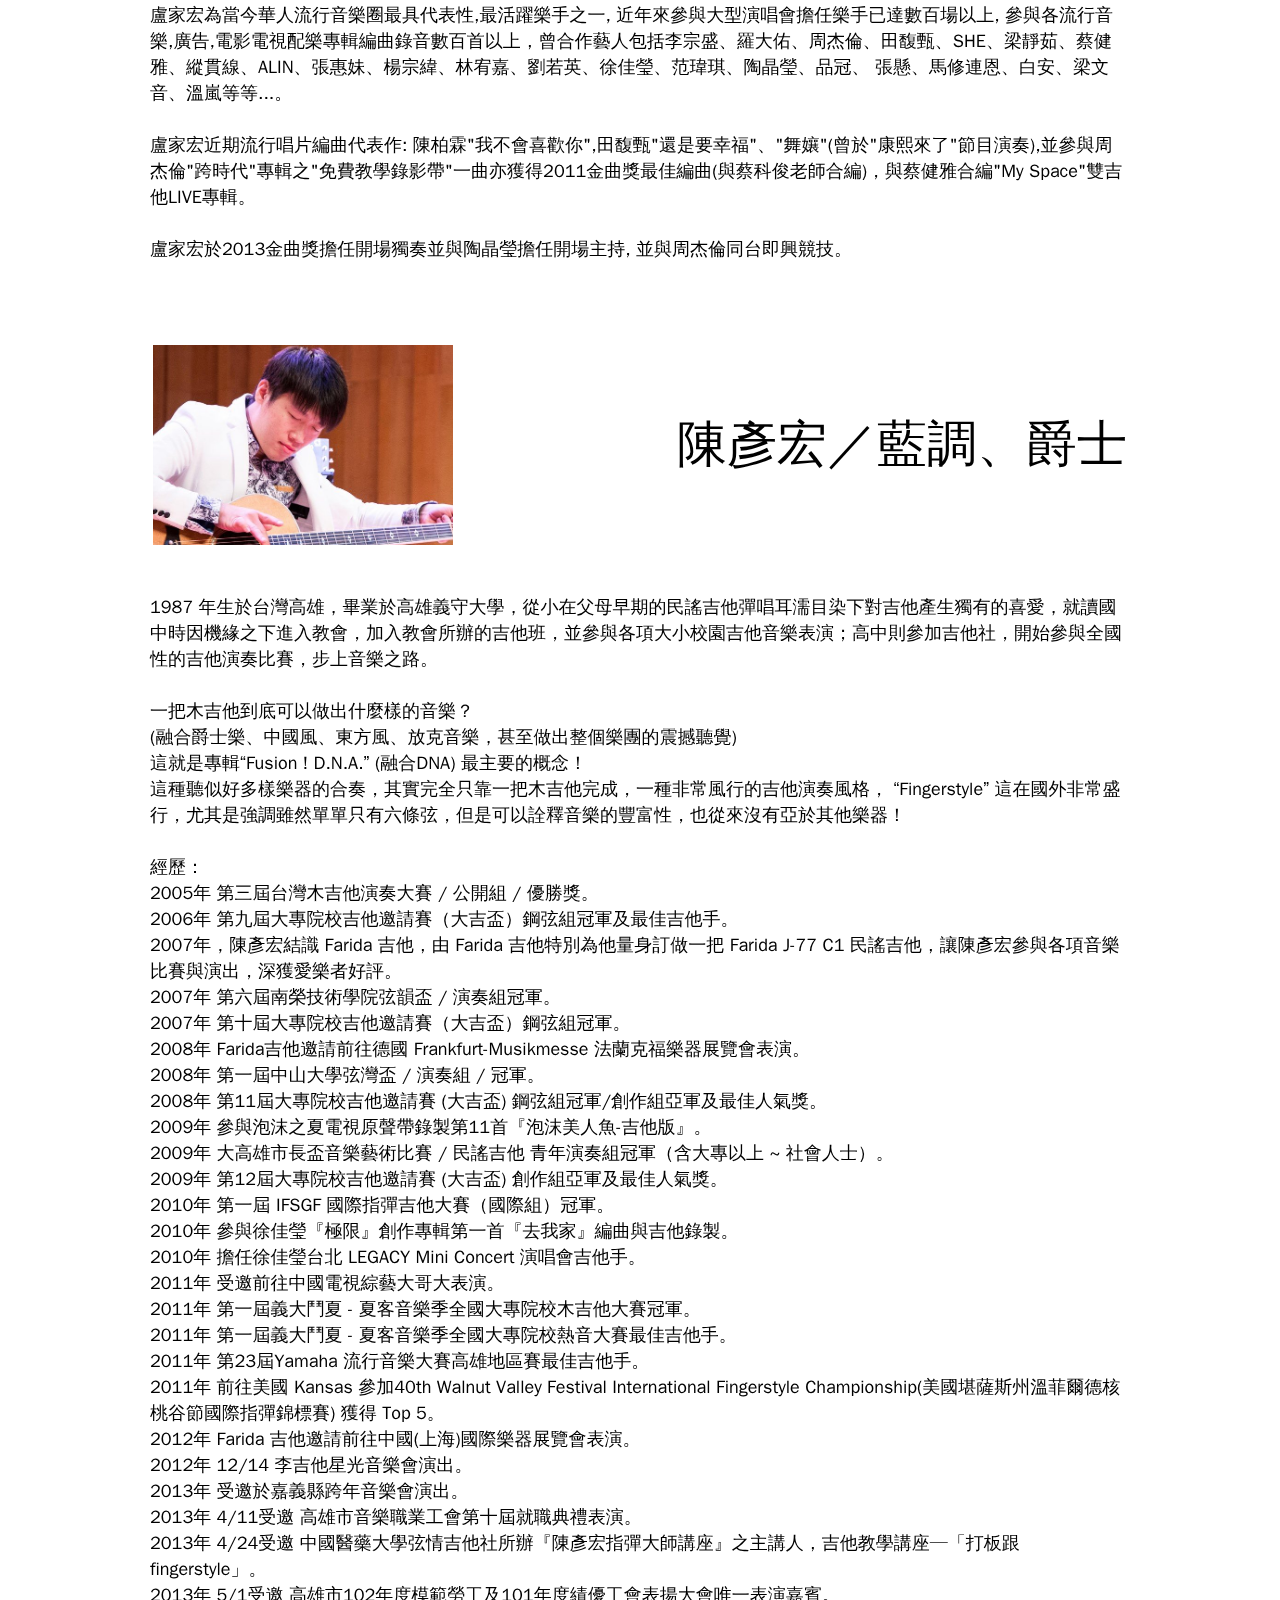
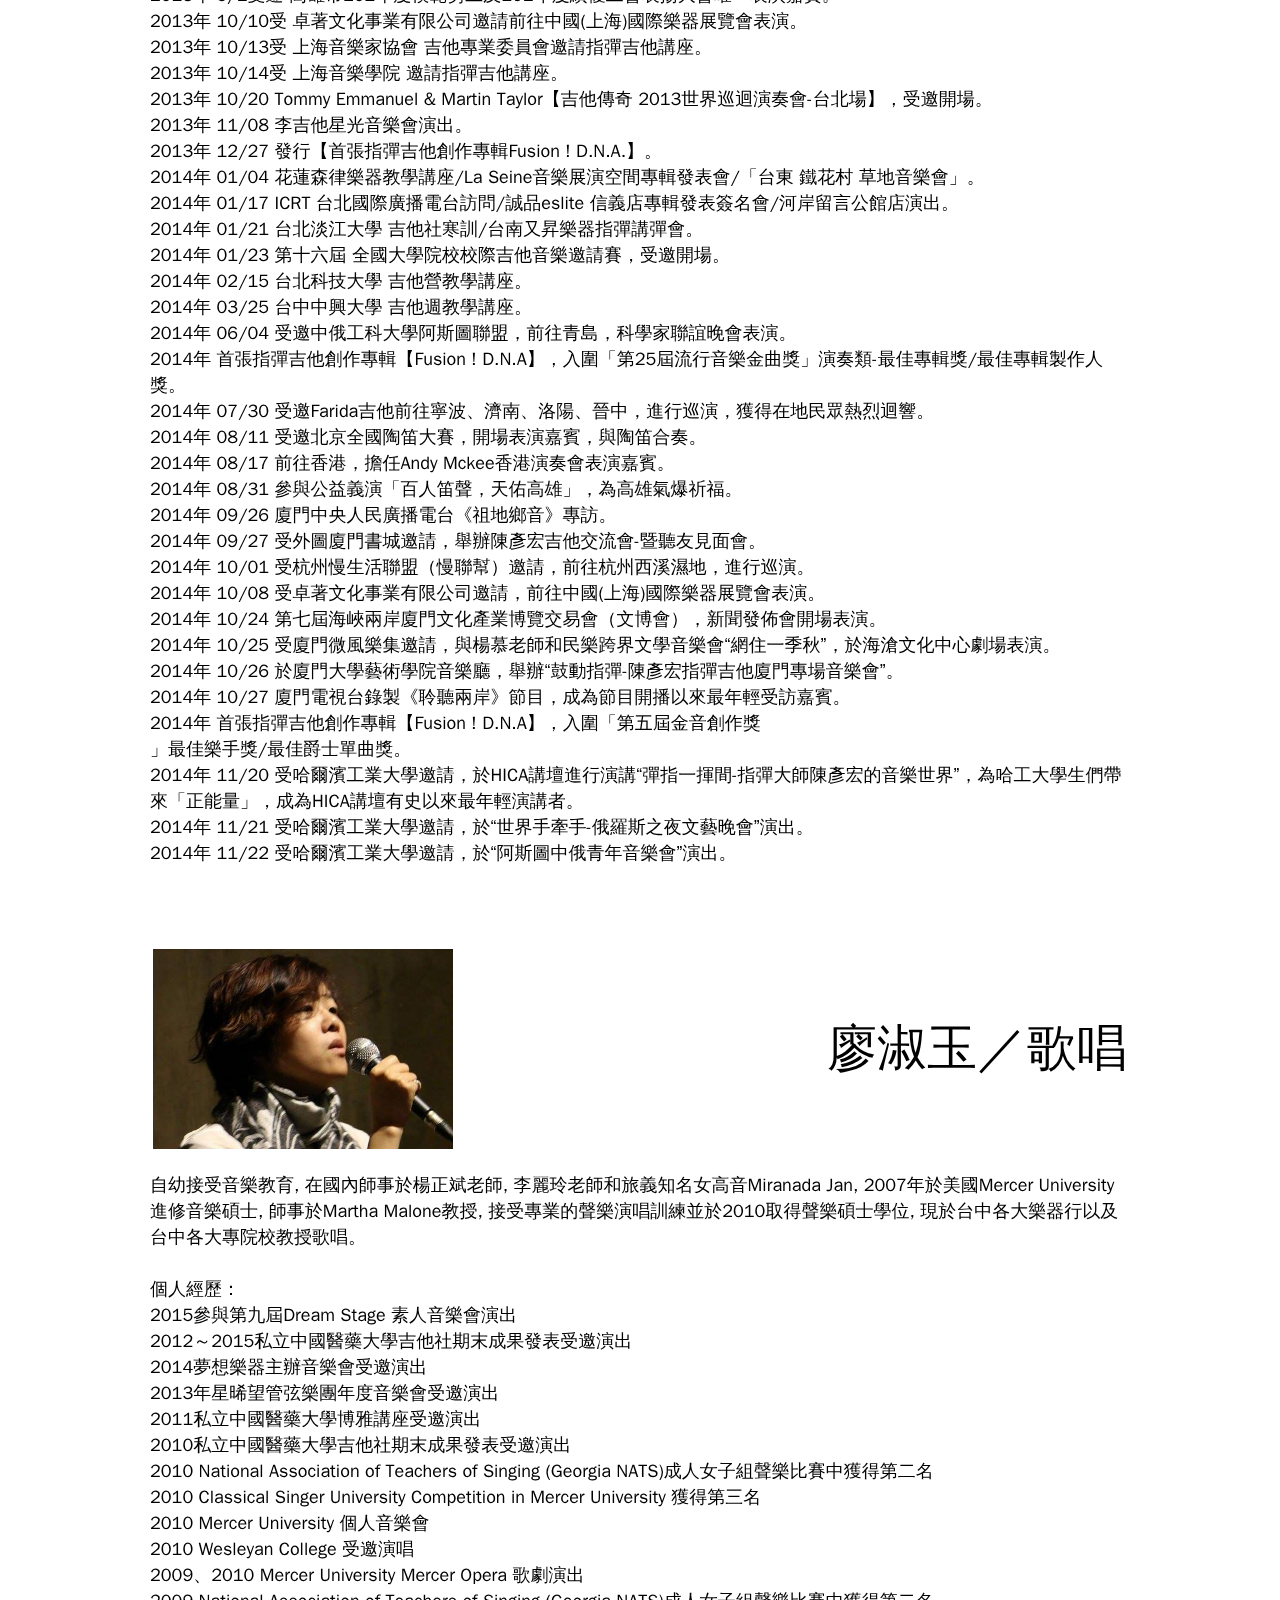
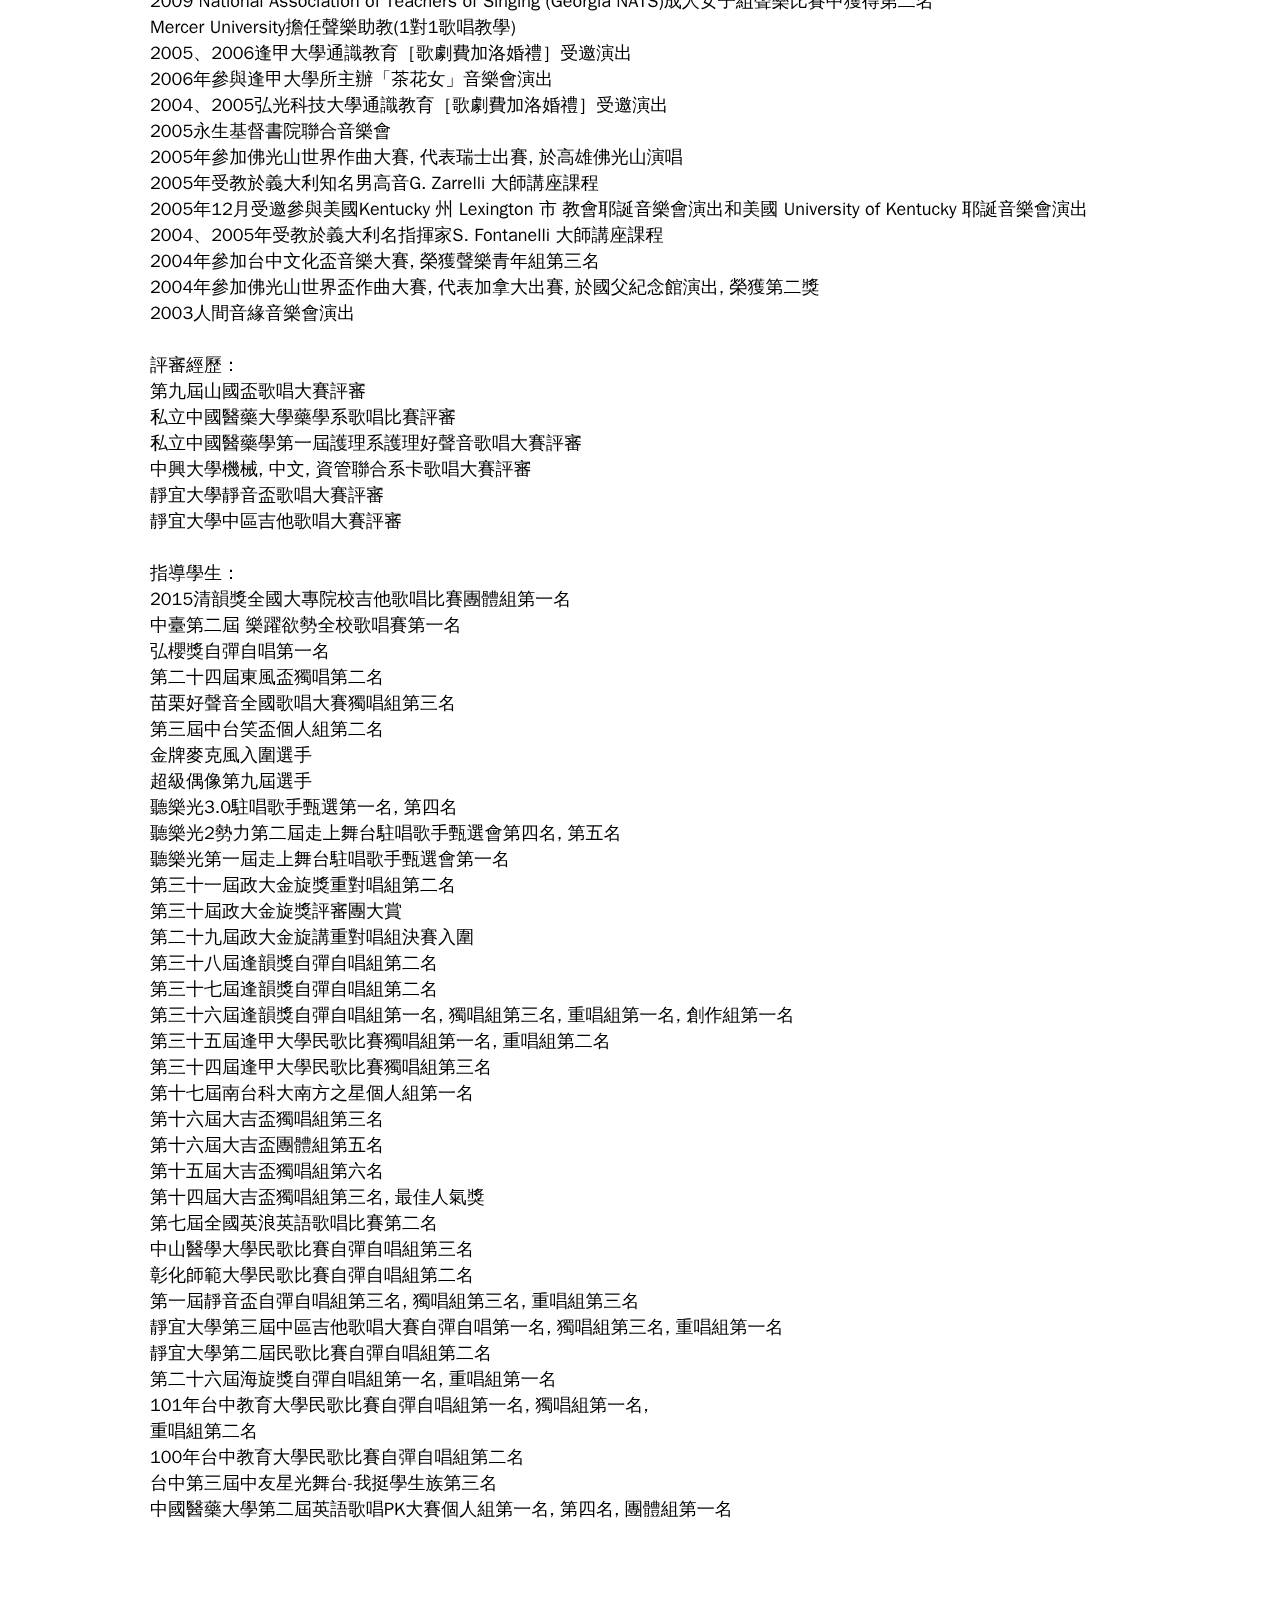
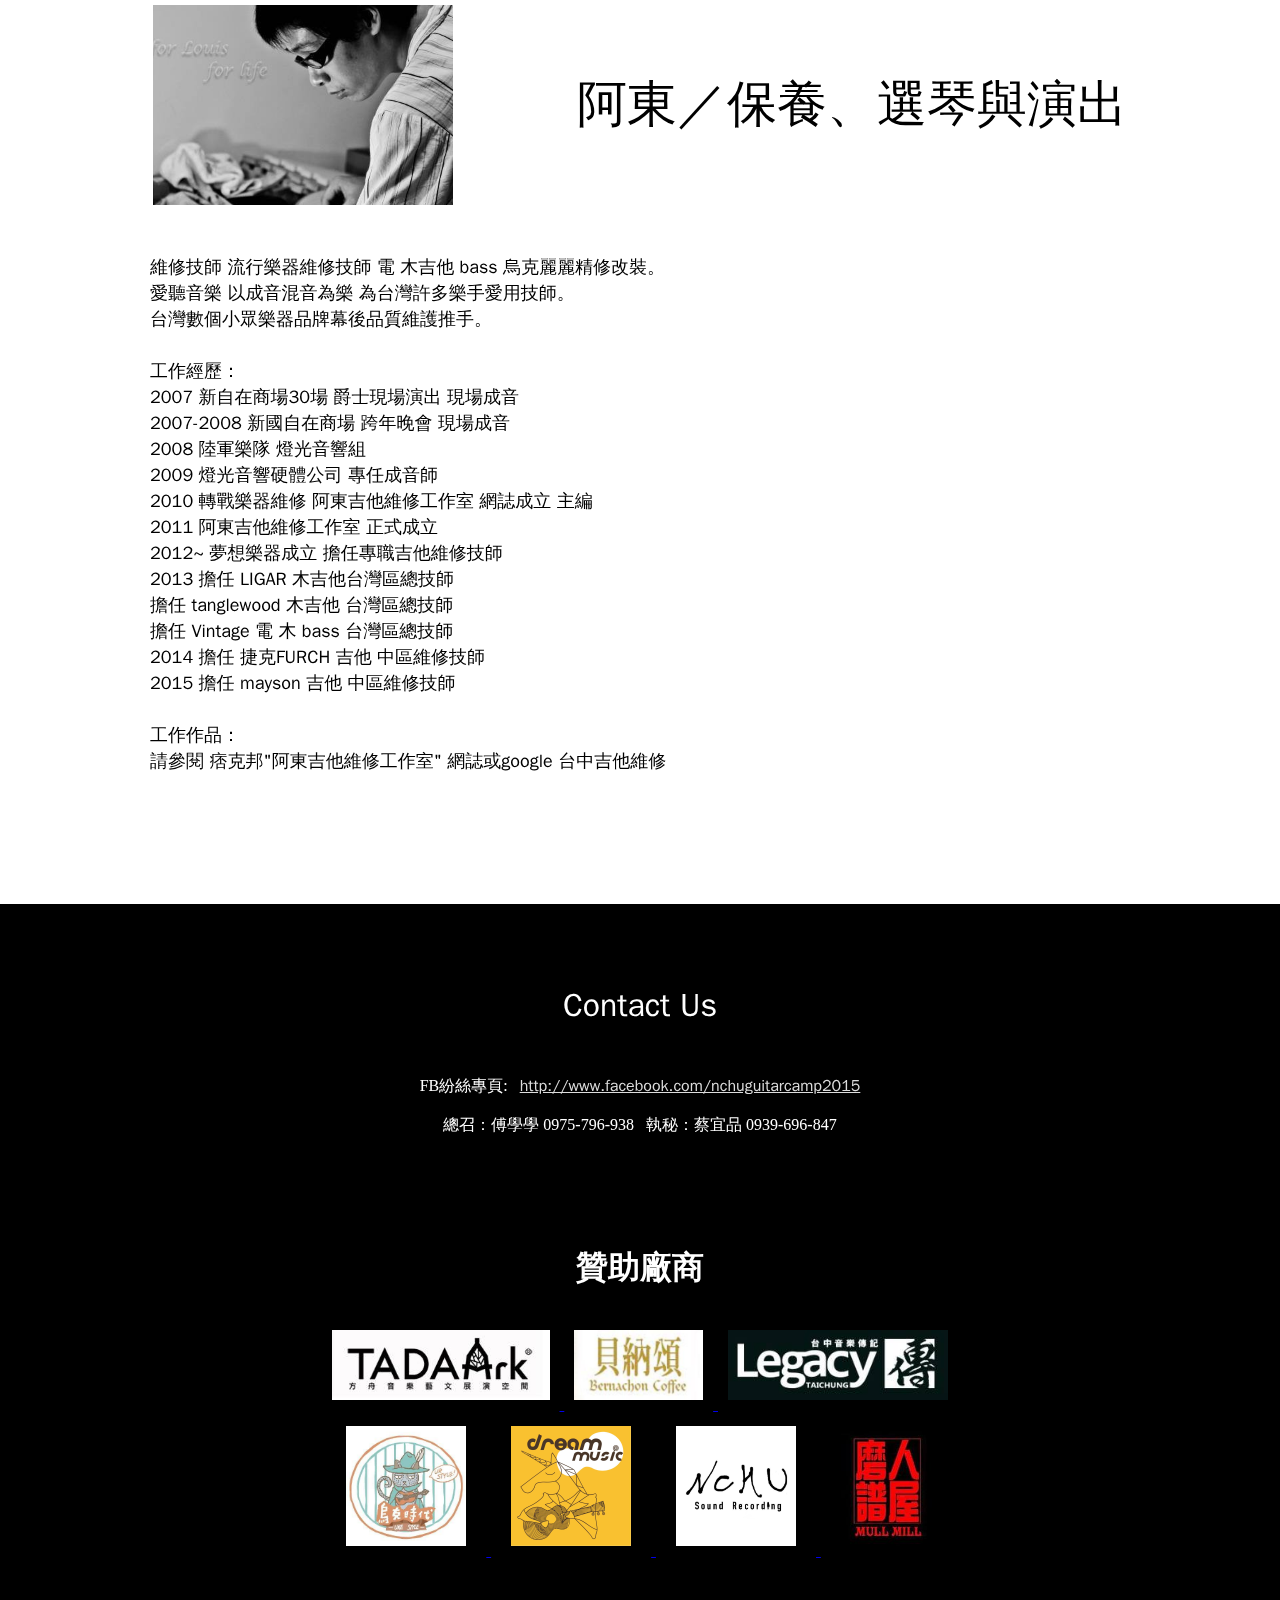
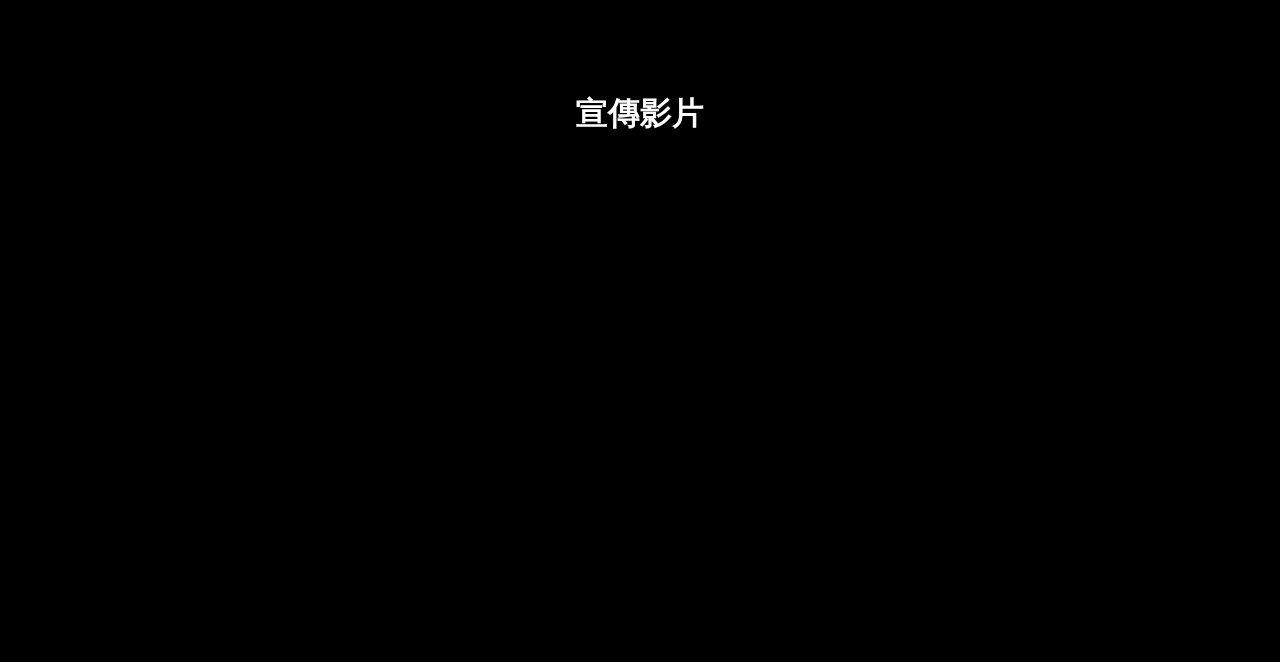
<file: nchuguitarcamp2015/teachers.html>
<!doctype html>
<html>

<head>
    <meta charset="utf-8" />
    <meta property="og:url" content="http://nchulongredguitar.github.io/nchuguitarcamp2015/" />
    <meta property="og:type" content="website" />
    <meta property="og:title" content="教師資訊｜2015中興吉他營" />
    <meta property="og:description" content="第25屆中興大學吉他營 - 教師資訊" />
    <meta property="og:image" content="http://nchulongredguitar.github.io/nchuguitarcamp2015/images/icon.jpg" />
    <title>教師資訊｜2015中興吉他營</title>
    <link type="text/css" rel="stylesheet" href="stylesheets/main.css" />
    <link type="text/css" rel="stylesheet" href="stylesheets/nav-style.css" />
    <link type="text/css" rel="stylesheet" href="stylesheets/page.css" />
    <link type="text/css" rel="stylesheet" href="stylesheets/object-style.css" />
    <link type="text/css" rel="stylesheet" href="stylesheets/teachers.css" />
    <link type="text/css" rel="stylesheet" href="stylesheets/main-keyframes.css" />
    <link type="text/css" rel="stylesheet" href="stylesheets/page-keyframes.css" />
</head>

<body>
    <img class="main-background" src="images/background.jpg" />
    <header>
        <table class="main-frame">
            <td>
                <div class="title-box closed-frame">第25屆中興吉他營</div>
            </td>
            <td>
                <nav>
                    <table class="buttons-frame">
                        <td><a target="_self" href="index.html">H O M E</a></td>
                        <td><div class="divider"></div></td>
                        <td><a target="_self" href="news.html">最新消息</a></td>
                        <td><div class="divider"></div></td>
                        <td><a href="activity.html">活動介紹</a></td>
                        <td><div class="divider"></div></td>
                        <td><a href="teachers.html">教師資訊</a></td>
                        <td><div class="divider"></div></td>
                        <td><a href="application.html">我要報名</a></td>
                        <td><div class="divider"></div></td>
                        <td><a href="FAQ.html">問與答</a></td>
                    </table>
                </nav>
            </td>
        </table>
    </header>
    
    <div class="container">
        <div class="content">
            <div class="teacher-frame">
                <table>
                    <td>
                        <div id="crispy-image-frame" class="teacher-image-frame closed-frame">
                            <img id="crispy-image" class="teacher-image" src="images/teachers/Crispy.jpg" />
                        </div>
                        <div class="teacher-image-pusher"></div>
                    </td>
                    <td>
                        <div class="teacher-title"><font style="font-family: 'Comic Sans MS'">Crispy</font> 脆樂團／晚會表演</div>
                    </td>
                </table>
                <div class="teacher-description data-frame">
                    Crispy脆樂團，由男主唱兼吉他手 Skippy 以及女主唱兼多功能樂手丁不拉丁所組成，為雙主唱雙人組合，成軍於2010年，組團至今發行了一張EP和一張專輯。
                    <br>Crispy脆樂團以Skippy為創作首腦，從日常生活出發，敘事般的口吻圍繞「成長」的各個面向。以木吉他為基底，Skippy清澈細膩的嗓音帶著幾分稚氣男孩的氣息，與丁不拉丁多層次的歌聲交織，形成Crispy獨特的聲響，再搭配取樣器的 loop、電子合成器、鍵盤音色與音效，營造出豐富多樣的音樂氛圍，時而清新明亮、時而迷幻惆悵、時而搖滾吶喊，反應成長所經歷的不同心境層面。
                    <br>
                    <br>--
                    <br>
                    <br>獲獎經歷:
                    <br>墾丁春浪音樂創作大賞 第一名
                    <br>獲新聞局一百零一年度樂團錄製有聲出版品案補助 30萬元
                    <br>2011電信創新應用大賽 校園音樂創作組 第二名
                    <br>第29屆政大金旋獎 創作組 第三名
                    <br>
                    <br>Live House經歷:
                    <br>公館河岸 西門河岸 女巫店 海邊的卡夫卡 The WALL
                    <br>台中迴響 台南Room 335.. 等等
                    <br>
                    <br>音樂季經歷:
                    <br>春浪新加坡 墾丁春浪 台大藝術季 海洋音樂祭 春天吶喊 台灣樂團潮 GMX金曲音樂節 東海岸音樂季 巨獸搖滾 超秋音樂節..等等
                    <br>
                    <br>發行經歷:
                    <br>2011電信應用大賽 音樂創作組 合輯
                    <br>河岸留言You Rock / 獨立音樂未來模型音樂合輯
                    <br>2012年三月發行首張EP: 這不是脆弱，
                    <br>2013年三月發行首張繪本專集: 後來，我們
                </div>
            </div>
            
            <div class="teacher-frame">
                <table>
                    <td>
                        <div id="mr-strong-image-frame" class="teacher-image-frame closed-frame">
                            <img id="mr-strong-image" class="teacher-image" src="images/teachers/strong.jpg" />
                        </div>
                        <div class="teacher-image-pusher"></div>
                    </td>
                    <td>
                        <div class="teacher-title">廖文強／晚會表演</div>
                    </td>
                </table>
                <div class="teacher-description data-frame">
                    獲獎經歷：
                    <br>2007第九屆校園金曲男生個人演唱組獲獎
                    <br>2007第九屆校園金曲福茂唱片特別獎
                    <br>2007第三屆兩岸大學校園歌手邀請賽銀獎
                    <br>2008全國精神健康大賞創作音樂徵選第二名
                    <br>2009台大畢業專刊詞曲徵首獎
                    <br>2009第一屆超級偶像13強
                    <br>2010 第三屆簡單生活節表演團體徵選最佳人氣獎
                    <br>2011 中華民國建國百年主題曲徵選第二名
                    <br>2013 墾丁春浪音樂節春浪大賞第二名
                    <br>
                    <br>表演經歷：
                    <br>1.熱浪山城舞動苗栗，苗栗縣立體育場演唱會演出(觀眾一萬五千人)。
                    <br>2.連續四年於台大體育館之新生音樂會演出(每場觀眾逾三千人)，並數次與翁滋蔓主持。
                    <br>3.行政院文化部建國百年金曲嘉年華活動全台巡迴演出。
                    <br>4.多次於「海邊的卡夫卡」live house 舉辦售票演出，曾與嚴爵、韋禮安、io樂團等人同台。
                    <br>5.連續四年受邀參加全國憂鬱症篩檢日宣傳活動演出，演出與代言人有徐佳瑩、張心傑、楊謹華等。
                    <br>6.於Legacy、The Wall、海邊的卡夫卡、河岸留言、ATT Showbox等場地舉辦售票演出。
                    <br>7.第三屆簡單生活節純淨市場表演團體。
                    <br>8.多次於台大藝術祭開／閉幕演出，演出藝人有張懸、1976、韋禮安、嚴爵、盧廣仲等
                    <br>9.小草地音樂節草原舞台(該活動最大的表演舞台)表演團體。
                    <br>10.2014發行專輯《那些你不敢解決的問題》8/16於ATTShowbox舉行首唱會完售。
                    <br>11.舉行五場誠品巡演音樂會及七場全省live house小型音樂會。
                    <br>
                    <br>創作作品：
                    <br>郭靜「你眼中的我」作曲
                    <br>Olivia「愛夠了」作曲
                    <br>2008《一個人旅行2008精選EP》
                    <br>2011《至少很好笑》
                    <br>2014《那些你不敢解決的問題》with壞神經樂團
                </div>
            </div>
            
            <div class="teacher-frame">
                <table>
                    <td>
                        <div id="mr-jan-image-frame" class="teacher-image-frame closed-frame">
                            <img id="mr-jan-image" class="teacher-image" src="images/teachers/jan.jpg" />
                        </div>
                        <div class="teacher-image-pusher"></div>
                    </td>
                    <td>
                        <div class="teacher-title">簡彙杰／基本功</div>
                    </td>
                </table>
                <div class="teacher-description data-frame">
                    現任：
                    <br>典絃音樂文化國際事業有限公司 執行長
                    <br>大同大學、台灣科大、台北科大、海洋大學、基隆經國學院、亞東技術學院、基隆高中、成淵高中、松山商職、桃園南崁高中、桃園陽明高中、桃園壽山高中、台北市立明德國中、臺北市立成淵國中等14校吉他社指導老師
                    <br>
                    <br>著作：
                    <br>吉他教材 新琴點撥
                    <br>期刊意琴迷
                    <br>
                    <br>學歷：文化大學資訊系畢業
                    <br>聯絡信箱：office@overtop-music.com
                    <br>FB：簡彙杰
                </div>
            </div>
            
            <div class="teacher-frame">
                <table>
                    <td>
                        <div id="ray-image-frame" class="teacher-image-frame closed-frame">
                            <img id="ray-image" class="teacher-image" src="images/teachers/ray.jpg" />
                        </div>
                        <div class="teacher-image-pusher"></div>
                    </td>
                    <td>
                        <div class="teacher-title">張志宇／基本功</div>
                    </td>
                </table>
                <div class="teacher-description data-frame">
                學歷:
                <br>輔仁大學音樂研究所博士班 主修古典吉他肄業 
                <br>輔仁大學音樂研究所碩士班 主修古典吉他畢業 
                <br>輔仁大學英文系吉他組 
                <br>台中一中吉他社 
                <br>
                <br>經歷:
                <br>中區各大學高中社團(民謠、古典)吉他社指導老師（包含中興大學）
                <br>擔任許多大學高中吉他社冬夏令營吉他講師 
                <br>曾任民歌餐廳歌手 
                <br>樂團演出 (古典、搖滾、爵士)
                </div>
            </div>
            
            <div class="teacher-frame">
                <table>
                    <td>
                        <div id="little-worm-image-frame" class="teacher-image-frame closed-frame">
                            <img id="little-worm-image" class="teacher-image" src="images/teachers/worm.jpg" />
                        </div>
                        <div class="teacher-image-pusher"></div>
                    </td>
                    <td>
                        <div class="teacher-title">張而琮(小蟲) 老師／樂理</div>
                    </td>
                </table>
                <div class="teacher-description data-frame">
                    　　" 沒有教不會的學生，只有不會教的老師 " 
                    <br>這就是小蟲老師的教學宗旨，小蟲老師沒有組團，也沒有到處巡迴表演，因為小蟲老師的團員就是學生，教室就是舞台，獨特的教學方式讓學生覺得上課就像變魔術一樣，原本複雜的技巧和樂理，一下子就學會了，想忘都忘不掉。你會發現原來吉他可以那麼好學又好玩。
                    <br>
                    <br>現任元智大學、中原大學、健行科大、桃創技術學院、中壢高中、新興高中、永豐高中、平鎮高中、中壢高商等校吉他社指導老師。
                    <br>擅長：木吉他彈唱、 Fingerstyle 吉他演奏、輕鬆學樂理 
                    <br>柏克萊音樂學院指定教材”爵士吉他寶典”譯者
                    <br>
                    <br>指導學生作品：
                    <br><a target="_blank" href="https://www.youtube.com/watch?v=kOLBiN0C-6M">https://www.youtube.com/watch?v=kOLBiN0C-6M</a>
                    <br><a target="_blank" href="https://www.youtube.com/watch?v=4EZqbi3nalQ">https://www.youtube.com/watch?v=4EZqbi3nalQ</a>
                    <br><a target="_blank" href="https://www.youtube.com/watch?v=RoH7CAvjgJ0">https://www.youtube.com/watch?v=RoH7CAvjgJ0</a>
                    <br><a target="_blank" href="https://www.youtube.com/watch?v=NrQoTD-pPeQ">https://www.youtube.com/watch?v=NrQoTD-pPeQ</a>
                    <br><a target="_blank" href="https://www.youtube.com/watch?v=VJF4asO8hE0">https://www.youtube.com/watch?v=VJF4asO8hE0</a>
                    <br><a target="_blank" href="https://www.youtube.com/watch?v=dgj1eC2qwHM">https://www.youtube.com/watch?v=dgj1eC2qwHM</a>
                    <br><a target="_blank" href="https://www.youtube.com/watch?v=kTnVEJ4XyW8">https://www.youtube.com/watch?v=kTnVEJ4XyW8</a>
                </div>
            </div>
            
            <div class="teacher-frame">
                <table>
                    <td>
                        <div id="mr-wu-image-frame" class="teacher-image-frame closed-frame">
                            <img id="mr-wu-image" class="teacher-image" src="images/teachers/wu.jpg" />
                        </div>
                        <div class="teacher-image-pusher"></div>
                    </td>
                    <td>
                        <div class="teacher-title">吳東穎／創作</div>
                    </td>
                </table>
                <div class="teacher-description data-frame">
                    黃子軒與山平快 吉他手
                    <br>
                    <br>經歷：
                    <br>
                    <br>2011年
                    <br>李吉他2011校園創作大獎賽彈唱組亞軍
                    <br>東吳大學金弦獎創作組冠軍
                    <br>
                    <br>2012年
                    <br>臺北市立教育大學師弦獎創作組冠軍
                    <br>中央大學全國不插電大賽創作組冠軍&最佳吉他手獎
                    <br>台灣科技大學金絃獎創作組冠軍
                    <br>東吳大學金手指大賽冠軍
                    <br>淡江大學金韶獎創作組冠軍&最佳樂手獎
                    <br>國立台北教育大學金絃獎創作組亞軍
                    <br>桃園銘傳大學不插電民歌大賽個人組冠軍&最佳創作獎
                    <br>世新新弦獎創作組第一名＆最佳吉他手獎 
                    <br>第一屆海國音樂季木吉他創作賽 冠軍
                    <br>新光三越不插電音樂季 南區冠軍
                    <br>新光三越不插電音樂季 總冠軍
                    <br>中華電信創新應用大賽音樂組 優選＆最佳樂手獎
                    <br>清大清韻獎創作組冠軍＆最佳吉他手獎
                    <br>北醫金弦獎個人組冠軍＆創作組冠軍＆最佳吉他手獎
                    <br>輔大青韻獎個人組第五名＆創作組冠軍＆最佳伴奏獎
                    <br>北科赤弦獎個人組第一名＆創作組第三名＆最佳伴奏獎
                    <br>華人星光大道3踢館賽踢館魔王
                    <br>Cort木吉他台灣區代言人
                    <br>
                    <br>2014年
                    <br>第十六大吉盃獨唱組冠軍＆最佳吉他手獎
                    <br>海洋大學海洋之星創作組冠軍
                    <br>市北教大師弦獎創作組亞軍＆最佳吉他手
                    <br>文化大學華韻獎創作組冠軍＆演奏組季軍＆最佳吉他手獎
                    <br>東吳大學金弦獎創作組冠軍＆獨唱組季軍＆最佳吉他手獎
                    <br>世新大學新弦獎創作組冠軍＆最佳吉他手獎
                    <br>銘傳大學民歌大賽個人組冠軍
                    <br>Ａlien Rabbit 導線代言人
                    <br>
                    <br>2015年
                    <br>清大清韻獎創作組第一名＆最佳吉他手
                </div>
            </div>
            
            <div class="teacher-frame">
                <table>
                    <td>
                        <div id="mr-lu-image-frame" class="teacher-image-frame closed-frame">
                            <img id="mr-lu-image" class="teacher-image" src="images/teachers/lu.jpg" />
                        </div>
                        <div class="teacher-image-pusher"></div>
                    </td>
                    <td>
                        <div class="teacher-title">盧家宏／<font style="font-family: 'Comic Sans MS'">Fingerstyle</font></div>
                    </td>
                </table>
                <div class="teacher-description data-frame">
                    華人知名指彈Fingerstyle吉他演奏家與烏克麗麗ukulele演奏家。有"華人指彈吉他大師"美譽。經常為眾多歌手演出擔任伴奏與專輯編曲。多年演出遍及中國大陸、臺灣、香港、新加坡、馬來西亞、泰國、韓國、美國、加拿大...。
                    <br>
                    <br>盧家宏創作偏向於另類與新世紀風格。編曲手法獨樹一格，難度特高。其演奏曲風多變, 屬炫技派擊弦風格,並擅長"反手彈"。
                    <br>
                    <br>盧家宏2011年發行吉他全創作獨奏專輯《大海嘯》，並且憑此入圍2012年第23屆金曲獎流行音樂演奏類最佳演奏專輯獎, 並獲2012中國華語金曲獎"年度最佳獨奏專輯"，該專案為當年度所有中國樂器界專輯，含國樂西樂一起評比), 為華人吉他界最具創意之專輯之一, 於兩岸三地均獲得肯定。
                    <br>
                    <br>盧家宏於2005-2007年即開始於中國各地舉辦獨奏會，於2012舉辦"大海嘯"巡迴獨奏音樂會，於臺北，北京，上海，廣州， 成都，太原...巡演,場場滿座,好評不斷。2013年於北京大學舉辦個人售票獨奏會，門票亦提前秒殺。2014年舉行售票巡迴獨奏會十場，共計瀋陽、長春、北京、上海、無錫、蕪湖、鎮江、大連，門票亦場場提前秒殺，2012-2015年間於各地舉辦獨奏會與講習會總計已達百場以上。2015於中國的二十場巡迴獨奏會正在進行中。
                    <br>
                    <br>教學方面，曾應邀至東吳大學音樂系"樂器學"講授"Fingerstyle Guitar"課程(2007-2009)、國立臺灣師範大學講授"流行音樂編曲"課程(2014) 、中興吉他營歷屆教師(2002-2015)、並擔任大吉盃歷屆評審與演奏嘉賓。
                    <br>
                    <br>盧家宏十多年來於華人地區出版吉他教學帶十餘冊, 為"彈指之間"之教學DVD示範演奏者，著作"指彈吉他訓練大全"、"六弦百貨店"演奏曲系列為(2000-2014)木吉他獨奏界必練教材，"烏克麗麗名曲30選"為烏克麗麗界必練教材。並於中國出版魅力民謠吉他系列(1-10)亦相當深入中國吉他界、深受學生喜愛，發行普及並暢銷。
                    <br>
                    <br>盧家宏為當今華人流行音樂圈最具代表性,最活躍樂手之一, 近年來參與大型演唱會擔任樂手已達數百場以上, 參與各流行音樂,廣告,電影電視配樂專輯編曲錄音數百首以上，曾合作藝人包括李宗盛、羅大佑、周杰倫、田馥甄、SHE、梁靜茹、蔡健雅、縱貫線、ALIN、張惠妹、楊宗緯、林宥嘉、劉若英、徐佳瑩、范瑋琪、陶晶瑩、品冠、 張懸、馬修連恩、白安、梁文音、溫嵐等等...。
                    <br>
                    <br>盧家宏近期流行唱片編曲代表作: 陳柏霖"我不會喜歡你",田馥甄"還是要幸福"、"舞孃"(曾於"康熙來了"節目演奏),並參與周杰倫"跨時代"專輯之"免費教學錄影帶"一曲亦獲得2011金曲獎最佳編曲(與蔡科俊老師合編)，與蔡健雅合編"My Space"雙吉他LIVE專輯。
                    <br>
                    <br>盧家宏於2013金曲獎擔任開場獨奏並與陶晶瑩擔任開場主持, 並與周杰倫同台即興競技。
                </div>
            </div>
            
            <div class="teacher-frame">
                <table>
                    <td>
                        <div id="henry-image-frame" class="teacher-image-frame closed-frame">
                            <img id="henry-image" class="teacher-image" src="images/teachers/henry.jpg" />
                        </div>
                        <div class="teacher-image-pusher"></div>
                    </td>
                    <td>
                        <div class="teacher-title">陳彥宏／藍調、爵士</div>
                    </td>
                </table>
                <div class="teacher-description data-frame">
                    <br>1987 年生於台灣高雄，畢業於高雄義守大學，從小在父母早期的民謠吉他彈唱耳濡目染下對吉他產生獨有的喜愛，就讀國中時因機緣之下進入教會，加入教會所辦的吉他班，並參與各項大小校園吉他音樂表演；高中則參加吉他社，開始參與全國性的吉他演奏比賽，步上音樂之路。
                    <br>
                    <br>一把木吉他到底可以做出什麼樣的音樂？
                    <br>(融合爵士樂、中國風、東方風、放克音樂，甚至做出整個樂團的震撼聽覺)
                    <br>這就是專輯“Fusion ! D.N.A.” (融合DNA) 最主要的概念！
                    <br>這種聽似好多樣樂器的合奏，其實完全只靠一把木吉他完成，一種非常風行的吉他演奏風格， “Fingerstyle” 這在國外非常盛行，尤其是強調雖然單單只有六條弦，但是可以詮釋音樂的豐富性，也從來沒有亞於其他樂器！
                    <br>
                    <br>經歷：
                    <br>2005年 第三屆台灣木吉他演奏大賽 / 公開組 / 優勝獎。
                    <br>2006年 第九屆大專院校吉他邀請賽（大吉盃）鋼弦組冠軍及最佳吉他手。
                    <br>2007年，陳彥宏結識 Farida 吉他，由 Farida 吉他特別為他量身訂做一把 Farida J-77 C1 民謠吉他，讓陳彥宏參與各項音樂比賽與演出，深獲愛樂者好評。
                    <br>2007年 第六屆南榮技術學院弦韻盃 / 演奏組冠軍。
                    <br>2007年 第十屆大專院校吉他邀請賽（大吉盃）鋼弦組冠軍。
                    <br>2008年 Farida吉他邀請前往德國 Frankfurt-Musikmesse 法蘭克福樂器展覽會表演。
                    <br>2008年 第一屆中山大學弦灣盃 / 演奏組 / 冠軍。
                    <br>2008年 第11屆大專院校吉他邀請賽 (大吉盃) 鋼弦組冠軍/創作組亞軍及最佳人氣獎。
                    <br>2009年 參與泡沫之夏電視原聲帶錄製第11首『泡沫美人魚-吉他版』。
                    <br>2009年 大高雄市長盃音樂藝術比賽 / 民謠吉他 青年演奏組冠軍（含大專以上 ~ 社會人士）。
                    <br>2009年 第12屆大專院校吉他邀請賽 (大吉盃) 創作組亞軍及最佳人氣獎。
                    <br>2010年 第一屆 IFSGF 國際指彈吉他大賽（國際組）冠軍。
                    <br>2010年 參與徐佳瑩『極限』創作專輯第一首『去我家』編曲與吉他錄製。
                    <br>2010年 擔任徐佳瑩台北 LEGACY Mini Concert 演唱會吉他手。
                    <br>2011年 受邀前往中國電視綜藝大哥大表演。
                    <br>2011年 第一屆義大鬥夏 - 夏客音樂季全國大專院校木吉他大賽冠軍。
                    <br>2011年 第一屆義大鬥夏 - 夏客音樂季全國大專院校熱音大賽最佳吉他手。
                    <br>2011年 第23屆Yamaha 流行音樂大賽高雄地區賽最佳吉他手。
                    <br>2011年 前往美國 Kansas 參加40th Walnut Valley Festival International Fingerstyle Championship(美國堪薩斯州溫菲爾德核桃谷節國際指彈錦標賽) 獲得 Top 5。
                    <br>2012年 Farida 吉他邀請前往中國(上海)國際樂器展覽會表演。
                    <br>2012年 12/14 李吉他星光音樂會演出。
                    <br>2013年 受邀於嘉義縣跨年音樂會演出。
                    <br>2013年 4/11受邀 高雄市音樂職業工會第十屆就職典禮表演。
                    <br>2013年 4/24受邀 中國醫藥大學弦情吉他社所辦『陳彥宏指彈大師講座』之主講人，吉他教學講座─「打板跟fingerstyle」。
                    <br>2013年 5/1受邀 高雄市102年度模範勞工及101年度績優工會表揚大會唯一表演嘉賓。
                    <br>2013年 10/10受 卓著文化事業有限公司邀請前往中國(上海)國際樂器展覽會表演。
                    <br>2013年 10/13受 上海音樂家協會 吉他專業委員會邀請指彈吉他講座。
                    <br>2013年 10/14受 上海音樂學院 邀請指彈吉他講座。
                    <br>2013年 10/20 Tommy Emmanuel & Martin Taylor【吉他傳奇 2013世界巡迴演奏會-台北場】，受邀開場。
                    <br>2013年 11/08 李吉他星光音樂會演出。
                    <br>2013年 12/27 發行【首張指彈吉他創作專輯Fusion ! D.N.A.】。
                    <br>2014年 01/04 花蓮森律樂器教學講座/La Seine音樂展演空間專輯發表會/「台東 鐵花村 草地音樂會」。
                    <br>2014年 01/17 ICRT 台北國際廣播電台訪問/誠品eslite 信義店專輯發表簽名會/河岸留言公館店演出。
                    <br>2014年 01/21 台北淡江大學 吉他社寒訓/台南又昇樂器指彈講彈會。
                    <br>2014年 01/23 第十六屆 全國大學院校校際吉他音樂邀請賽，受邀開場。
                    <br>2014年 02/15 台北科技大學 吉他營教學講座。
                    <br>2014年 03/25 台中中興大學 吉他週教學講座。
                    <br>2014年 06/04 受邀中俄工科大學阿斯圖聯盟，前往青島，科學家聯誼晚會表演。
                    <br>2014年 首張指彈吉他創作專輯【Fusion ! D.N.A】，入圍「第25屆流行音樂金曲獎」演奏類-最佳專輯獎/最佳專輯製作人獎。
                    <br>2014年 07/30 受邀Farida吉他前往寧波、濟南、洛陽、晉中，進行巡演，獲得在地民眾熱烈迴響。
                    <br>2014年 08/11 受邀北京全國陶笛大賽，開場表演嘉賓，與陶笛合奏。
                    <br>2014年 08/17 前往香港，擔任Andy Mckee香港演奏會表演嘉賓。
                    <br>2014年 08/31 參與公益義演「百人笛聲，天佑高雄」，為高雄氣爆祈福。
                    <br>2014年 09/26 廈門中央人民廣播電台《祖地鄉音》專訪。
                    <br>2014年 09/27 受外圖廈門書城邀請，舉辦陳彥宏吉他交流會-暨聽友見面會。
                    <br>2014年 10/01 受杭州慢生活聯盟（慢聯幫）邀請，前往杭州西溪濕地，進行巡演。
                    <br>2014年 10/08 受卓著文化事業有限公司邀請，前往中國(上海)國際樂器展覽會表演。
                    <br>2014年 10/24 第七屆海峽兩岸廈門文化產業博覽交易會（文博會），新聞發佈會開場表演。
                    <br>2014年 10/25 受廈門微風樂集邀請，與楊慕老師和民樂跨界文學音樂會“網住一季秋”，於海滄文化中心劇場表演。
                    <br>2014年 10/26 於廈門大學藝術學院音樂廳，舉辦“鼓動指彈-陳彥宏指彈吉他廈門專場音樂會”。
                    <br>2014年 10/27 廈門電視台錄製《聆聽兩岸》節目，成為節目開播以來最年輕受訪嘉賓。
                    <br>2014年 首張指彈吉他創作專輯【Fusion ! D.N.A】，入圍「第五屆金音創作獎
                    <br>」最佳樂手獎/最佳爵士單曲獎。
                    <br>2014年 11/20 受哈爾濱工業大學邀請，於HICA講壇進行演講“彈指一揮間-指彈大師陳彥宏的音樂世界”，為哈工大學生們帶來「正能量」，成為HICA講壇有史以來最年輕演講者。
                    <br>2014年 11/21 受哈爾濱工業大學邀請，於“世界手牽手-俄羅斯之夜文藝晚會”演出。
                    <br>2014年 11/22 受哈爾濱工業大學邀請，於“阿斯圖中俄青年音樂會”演出。
                </div>
            </div>
            
            <div class="teacher-frame">
                <table>
                    <td>
                        <div id="vocal-teacher-image-frame" class="teacher-image-frame closed-frame">
                            <img id="vocal-teacher-image" class="teacher-image" src="images/teachers/vocal.jpg" />
                        </div>
                        <div class="teacher-image-pusher"></div>
                    </td>
                    <td>
                        <div class="teacher-title">廖淑玉／歌唱</div>
                    </td>
                </table>
                <div class="teacher-description data-frame">
                    自幼接受音樂教育, 在國內師事於楊正斌老師, 李麗玲老師和旅義知名女高音Miranada Jan, 2007年於美國Mercer University進修音樂碩士, 師事於Martha Malone教授, 接受專業的聲樂演唱訓練並於2010取得聲樂碩士學位, 現於台中各大樂器行以及台中各大專院校教授歌唱。
                    <br>
                    <br>個人經歷：
                    <br>2015參與第九屆Dream Stage 素人音樂會演出
                    <br>2012～2015私立中國醫藥大學吉他社期末成果發表受邀演出
                    <br>2014夢想樂器主辦音樂會受邀演出
                    <br>2013年星晞望管弦樂團年度音樂會受邀演出
                    <br>2011私立中國醫藥大學博雅講座受邀演出
                    <br>2010私立中國醫藥大學吉他社期末成果發表受邀演出
                    <br>2010 National Association of Teachers of Singing (Georgia NATS)成人女子組聲樂比賽中獲得第二名
                    <br>2010 Classical Singer University Competition in Mercer University 獲得第三名
                    <br>2010 Mercer University 個人音樂會
                    <br>2010 Wesleyan College 受邀演唱
                    <br>2009、2010 Mercer University Mercer Opera 歌劇演出
                    <br>2009 National Association of Teachers of Singing (Georgia NATS)成人女子組聲樂比賽中獲得第二名
                    <br>Mercer University擔任聲樂助教(1對1歌唱教學)
                    <br>2005、2006逢甲大學通識教育［歌劇費加洛婚禮］受邀演出
                    <br>2006年參與逢甲大學所主辦「茶花女」音樂會演出
                    <br>2004、2005弘光科技大學通識教育［歌劇費加洛婚禮］受邀演出
                    <br>2005永生基督書院聯合音樂會
                    <br>2005年參加佛光山世界作曲大賽, 代表瑞士出賽, 於高雄佛光山演唱
                    <br>2005年受教於義大利知名男高音G. Zarrelli 大師講座課程
                    <br>2005年12月受邀參與美國Kentucky 州 Lexington 市 教會耶誕音樂會演出和美國 University of Kentucky 耶誕音樂會演出
                    <br>2004、2005年受教於義大利名指揮家S. Fontanelli 大師講座課程
                    <br>2004年參加台中文化盃音樂大賽, 榮獲聲樂青年組第三名
                    <br>2004年參加佛光山世界盃作曲大賽, 代表加拿大出賽, 於國父紀念館演出, 榮獲第二獎
                    <br>2003人間音緣音樂會演出
                    <br>
                    <br>評審經歷：
                    <br>第九屆山國盃歌唱大賽評審
                    <br>私立中國醫藥大學藥學系歌唱比賽評審
                    <br>私立中國醫藥學第一屆護理系護理好聲音歌唱大賽評審
                    <br>中興大學機械, 中文, 資管聯合系卡歌唱大賽評審
                    <br>靜宜大學靜音盃歌唱大賽評審
                    <br>靜宜大學中區吉他歌唱大賽評審
                    <br>
                    <br>指導學生：
                    <br>2015清韻獎全國大專院校吉他歌唱比賽團體組第一名
                    <br>中臺第二屆 樂躍欲勢全校歌唱賽第一名
                    <br>弘櫻獎自彈自唱第一名
                    <br>第二十四屆東風盃獨唱第二名 
                    <br>苗栗好聲音全國歌唱大賽獨唱組第三名
                    <br>第三屆中台笑盃個人組第二名
                    <br>金牌麥克風入圍選手
                    <br>超級偶像第九屆選手
                    <br>聽樂光3.0駐唱歌手甄選第一名, 第四名
                    <br>聽樂光2勢力第二屆走上舞台駐唱歌手甄選會第四名, 第五名
                    <br>聽樂光第一屆走上舞台駐唱歌手甄選會第一名
                    <br>第三十一屆政大金旋獎重對唱組第二名
                    <br>第三十屆政大金旋獎評審團大賞
                    <br>第二十九屆政大金旋講重對唱組決賽入圍
                    <br>第三十八屆逢韻獎自彈自唱組第二名
                    <br>第三十七屆逢韻獎自彈自唱組第二名
                    <br>第三十六屆逢韻獎自彈自唱組第一名, 獨唱組第三名, 重唱組第一名, 創作組第一名
                    <br>第三十五屆逢甲大學民歌比賽獨唱組第一名, 重唱組第二名
                    <br>第三十四屆逢甲大學民歌比賽獨唱組第三名
                    <br>第十七屆南台科大南方之星個人組第一名
                    <br>第十六屆大吉盃獨唱組第三名
                    <br>第十六屆大吉盃團體組第五名
                    <br>第十五屆大吉盃獨唱組第六名
                    <br>第十四屆大吉盃獨唱組第三名, 最佳人氣獎
                    <br>第七屆全國英浪英語歌唱比賽第二名
                    <br>中山醫學大學民歌比賽自彈自唱組第三名
                    <br>彰化師範大學民歌比賽自彈自唱組第二名
                    <br>第一屆靜音盃自彈自唱組第三名, 獨唱組第三名, 重唱組第三名
                    <br>靜宜大學第三屆中區吉他歌唱大賽自彈自唱第一名, 獨唱組第三名, 重唱組第一名
                    <br>靜宜大學第二屆民歌比賽自彈自唱組第二名
                    <br>第二十六屆海旋獎自彈自唱組第一名, 重唱組第一名
                    <br>101年台中教育大學民歌比賽自彈自唱組第一名, 獨唱組第一名, 
                    <br>重唱組第二名 
                    <br>100年台中教育大學民歌比賽自彈自唱組第二名
                    <br>台中第三屆中友星光舞台-我挺學生族第三名
                    <br>中國醫藥大學第二屆英語歌唱PK大賽個人組第一名, 第四名, 團體組第一名
                </div>
            </div>
            
            <div class="teacher-frame">
                <table>
                    <td>
                        <div id="mr-east-image-frame" class="teacher-image-frame closed-frame">
                            <img id="mr-east-image" class="teacher-image" src="images/teachers/east.jpg" />
                        </div>
                        <div class="teacher-image-pusher"></div>
                    </td>
                    <td>
                        <div class="teacher-title">阿東／保養、選琴與演出</div>
                    </td>
                </table>
                <div class="teacher-description data-frame">    
                    <br>維修技師 流行樂器維修技師 電 木吉他 bass 烏克麗麗精修改裝。
                    <br>愛聽音樂 以成音混音為樂 為台灣許多樂手愛用技師。
                    <br>台灣數個小眾樂器品牌幕後品質維護推手。
                    <br>
                    <br>工作經歷：
                    <br>2007 新自在商場30場 爵士現場演出 現場成音
                    <br>2007-2008 新國自在商場 跨年晚會 現場成音
                    <br>2008 陸軍樂隊 燈光音響組
                    <br>2009 燈光音響硬體公司 專任成音師
                    <br>2010 轉戰樂器維修 阿東吉他維修工作室 網誌成立 主編
                    <br>2011 阿東吉他維修工作室 正式成立
                    <br>2012~ 夢想樂器成立 擔任專職吉他維修技師
                    <br>2013 擔任 LIGAR 木吉他台灣區總技師
                    <br>擔任 tanglewood 木吉他 台灣區總技師
                    <br>擔任 Vintage 電 木 bass 台灣區總技師
                    <br>2014 擔任 捷克FURCH 吉他 中區維修技師
                    <br>2015 擔任 mayson 吉他 中區維修技師
                    <br>
                    <br>工作作品：
                    <br>請參閱 痞克邦"阿東吉他維修工作室" 網誌或google 台中吉他維修
                </div>
            </div>
<!--
            <div style="font-family: 'Comic Sans MS'; font-size: 30px; text-align: center; padding-bottom: 30px">
                更多教師資訊 Coming Soon...
            </div>
-->
        </div>
    </div>
    
    <div class="main-footer">
        <footer>
            <h1>Contact Us</h1>
            <br> FB紛絲專頁: &nbsp; <a target="_blank" href="http://www.facebook.com/nchuguitarcamp2015">http://www.facebook.com/nchuguitarcamp2015</a>
            <br>
            <br> 總召：傅學學 0975-796-938 &nbsp; 執秘：蔡宜品 0939-696-847
        </footer>
        <div class="sponsor-list">
            <h1>贊助廠商</h1>
            <div class="logos-frame">
                <div class="line1">
                    <a target="_blank" href="http://www.tadaark.com.tw/">
                        <img alt="Tada Ark" class="sponsor-logo" src="images/sponsors/tada-logo.jpg" />
                    </a>
                    <a target="_blank" href="http://www.weichuan.com.tw/Brand/Intro/6">
                        <img alt="Bernachon" class="sponsor-logo" src="images/sponsors/bernachon-logo.jpg" />
                    </a>
                    <a target="_blank" href="http://www.legacy.com.tw/taichung/">
                        <img alt="Legacy Taichung" class="sponsor-logo" src="images/sponsors/legacy-logo.jpg" />
                    </a>
                </div>
                <div class="line2">
                    <a target="_blank" href="https://www.facebook.com/ukuleletaichung">
                        <img alt="Uke Style" class="sponsor-logo" src="images/sponsors/ukestyle-logo.jpg" />
                    </a>
                    <a target="_blank" href="https://www.facebook.com/DreamMusic.tw">
                        <img alt="Dream Music" class="sponsor-logo" src="images/sponsors/dreammusic-logo.jpg" />
                    </a>
                    <a target="_blank" href="https://www.facebook.com/nchusoundrecording/">
                        <img alt="NCHU Sound Recording" class="sponsor-logo" src="images/sponsors/nchusr-logo.png" />
                    </a>
                    <a target="_blank" href="http://blog.xuite.net/tooodark/musicstation">
                        <img alt="Mull Mill" class="sponsor-logo" src="images/sponsors/mullmill-logo.jpg" />
                    </a>
                </div>
            </div>
        </div>
        <div class="video-area">
            <h1>宣傳影片</h1>
            <iframe class="video-frame" width="560" height="315" src="https://www.youtube.com/embed/p338-ziekF8" frameborder="0" allowfullscreen></iframe>
        </div>
    </div>
</body>
    
</html>
</file>
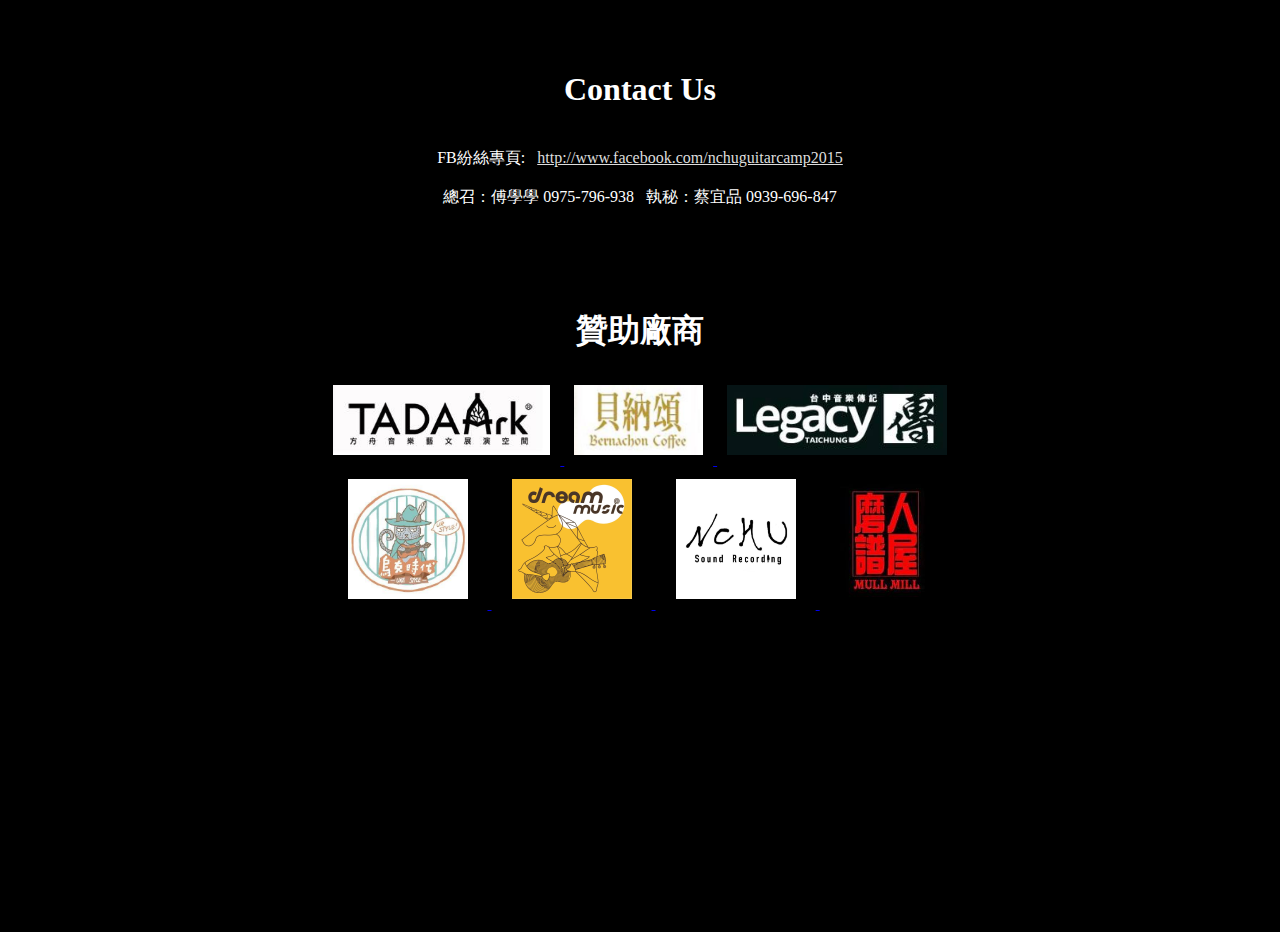
<file: nchuguitarcamp2015/subpages/footer.html>
<!doctype html>
<html>

<head>
    <meta charset="utf-8">
    <title>footer</title>
    <style type="text/css">
        body {
            margin: 0;
            background: black;
            overflow: hidden;
        }
        
        footer {
            color: white;
            text-align: center;
            font-family: "Comic Sans MS";
            padding-top: 50px;
            padding-bottom: 80px;
        }
        
        footer a,
        footer a:visited {
            color: #DDDDDD;
        }
        
        footer a:hover {
            color: #FFFFFF;
        }
        
        .sponsor-list h1 {
            color: white;
            text-align: center;
            font-family: Arial, sans-serif;
        }
        
        .logos-frame {
            margin: 0 auto;
        }
        
        .logos-frame div {
            margin: 0 auto;
            display: table;
        }
        
        .line1 .sponsor-logo {
            margin: 10px 10px;
            height: 70px;
        }
         .line2 .sponsor-logo {
            margin: 10px 20px;
            height: 120px;
        }
    </style>
</head>

<body>
    <footer>
        <h1>Contact Us</h1>
        <br> FB紛絲專頁: &nbsp; <a target="_blank" href="http://www.facebook.com/nchuguitarcamp2015">http://www.facebook.com/nchuguitarcamp2015</a>
        <br>
        <br> 總召：傅學學 0975-796-938 &nbsp; 執秘：蔡宜品 0939-696-847
    </footer>
    <div class="sponsor-list">
        <h1>贊助廠商</h1>
        <div class="logos-frame">
            <div class="line1">
                <a target="_blank" href="http://www.tadaark.com.tw/">
                    <img alt="Tada Ark" class="sponsor-logo" src="../images/sponsors/tada-logo.jpg" />
                </a>
                <a target="_blank" href="http://www.weichuan.com.tw/Brand/Intro/6">
                    <img alt="Bernachon" class="sponsor-logo" src="../images/sponsors/bernachon-logo.jpg" />
                </a>
                <a target="_blank" href="http://www.legacy.com.tw/taichung/">
                    <img alt="Legacy Taichung" class="sponsor-logo" src="../images/sponsors/legacy-logo.jpg" />
                </a>
            </div>
            <div class="line2">
                <a target="_blank" href="https://www.facebook.com/ukuleletaichung">
                    <img alt="Uke Style" class="sponsor-logo" src="../images/sponsors/ukestyle-logo.jpg" />
                </a>
                <a target="_blank" href="https://www.facebook.com/DreamMusic.tw">
                    <img alt="Dream Music" class="sponsor-logo" src="../images/sponsors/dreammusic-logo.jpg" />
                </a>
                <a target="_blank" href="https://www.facebook.com/nchusoundrecording/">
                    <img alt="NCHU Sound Recording" class="sponsor-logo" src="../images/sponsors/nchusr-logo.png" />
                </a>
                <a target="_blank" href="http://blog.xuite.net/tooodark/musicstation">
                    <img alt="Mull Mill" class="sponsor-logo" src="../images/sponsors/mullmill-logo.jpg" />
                </a>
            </div>
        </div>
    </div>
    <div class="video-area">
        <iframe width="560" height="315" src="https://www.youtube.com/embed/p338-ziekF8" frameborder="0" allowfullscreen></iframe>
    </div>
</body>

</html>
</file>
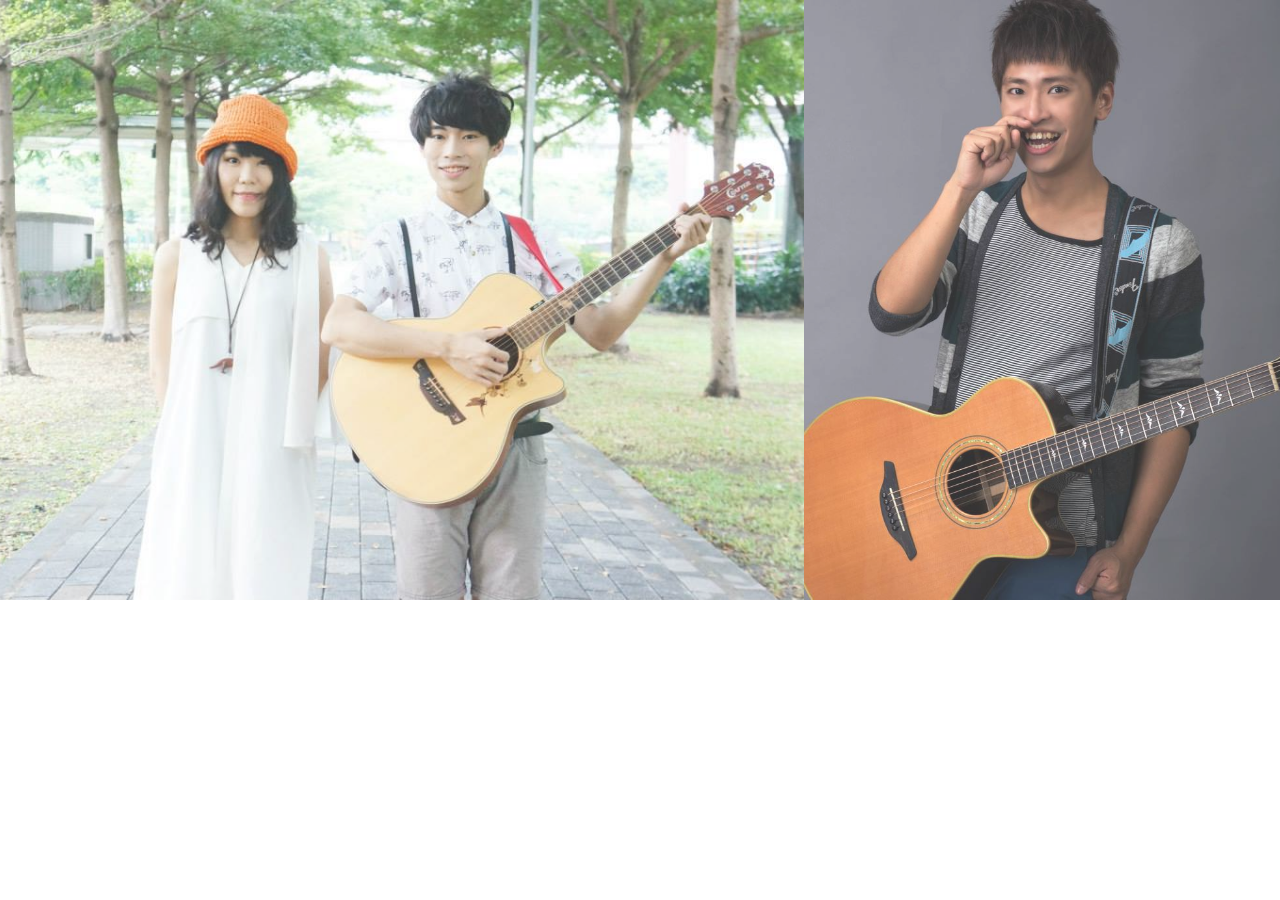
<file: nchuguitarcamp2015/subpages/index-bg-teachers.html>
<!doctype html>
<html>

<head>
    <link type="text/css" rel="stylesheet" href="../stylesheets/index-keyframes.css" />
    <style type="text/css">
        body {
            margin: 0;
            overflow: hidden;
            opacity: 0.8;
        }
        .container {
            width: 10000px;
            margin-left: -100px;
        }
        .container:hover {
            -webkit-animation: multi-rolling 20s;
            -webkit-animation-delay: 0s;
            -webkit-animation-iteration-count: ;
            -webkit-animation-fill-mode: both;
        }
        img {
            float: left;
            min-height: 500px;
        }
        
        #crispy {
            height: 600px;
        }
        #strong {
            height: 600px;
        }
        #worm {
            margin-top: -100px;
        }
        #wu {
            height: 600px;
        }
        #lu {
            height: 600px;
        }
        #vocal {
            margin-top: -100px;
        }
    </style>
</head>

<body>
    <div class="container">
        <img id="crispy" src="../images/teachers/Crispy.jpg" />
        <img id="strong" src="../images/teachers/strong.jpg" />
        <img id="worm" src="../images/teachers/worm.jpg" />
        <img id="wu" src="../images/teachers/wu.jpg" />
        <img id="lu" src="../images/teachers/lu.jpg" />
        <img id="vocal" src="../images/teachers/vocal.jpg" />
    </div>
</body>
    
</html>
</file>
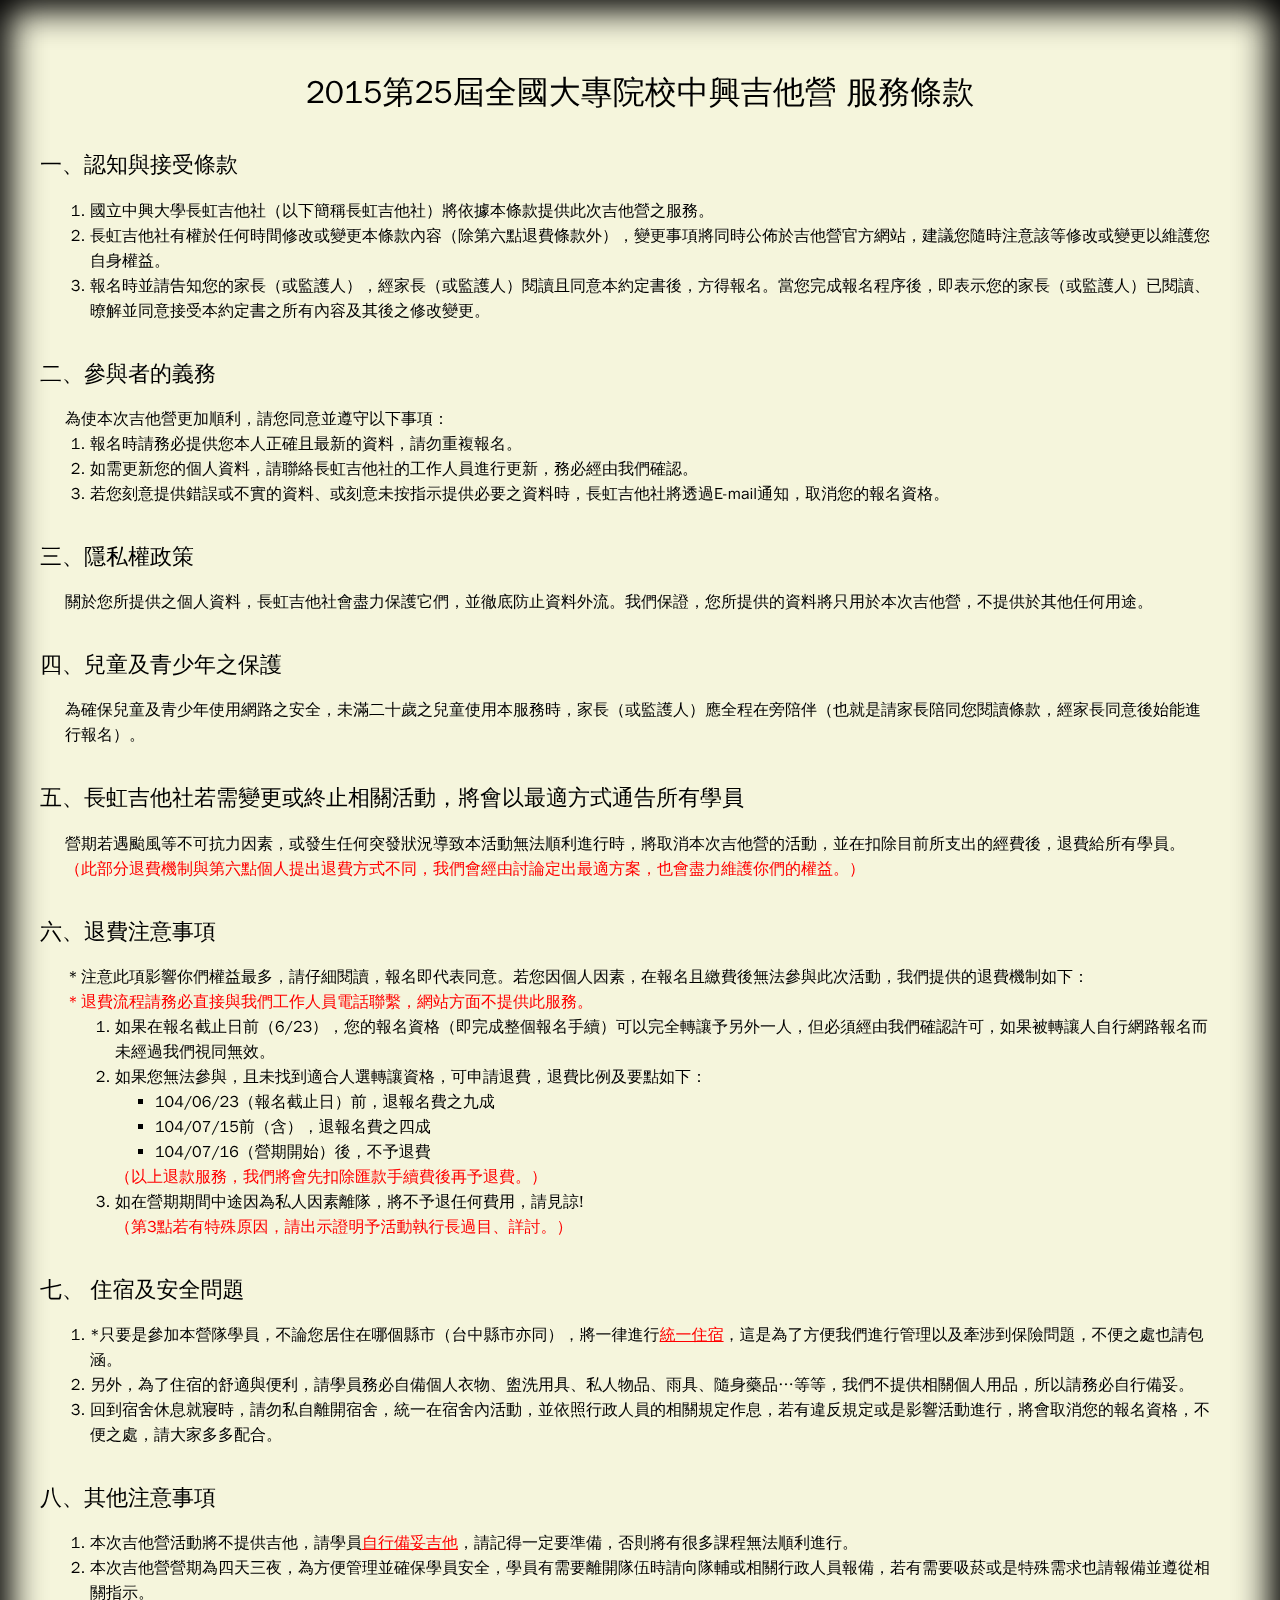
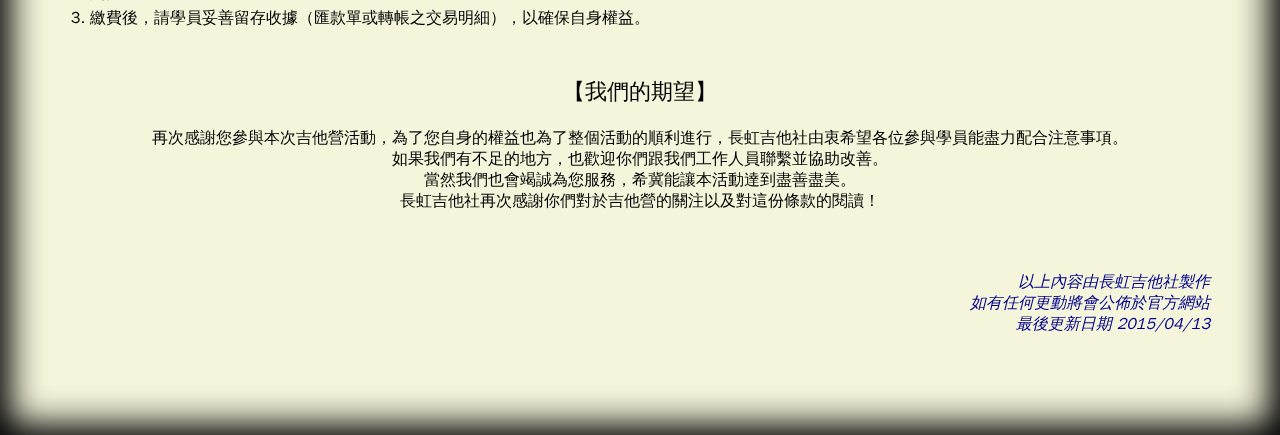
<file: nchuguitarcamp2015/subpages/license.html>
<!doctype html>
<html>

<head>
    <meta charset="utf-8" />
    <style type="text/css">
        * {
            font-family:  "WenQuanYi Zen Hei", "Microsoft JhengHei", Arial, sans-serif;
        }
        body {
            margin: 0;
            background-color: beige;
            padding-top: 50px;
            padding-bottom: 70px;
            box-shadow: 1px 1px 40px inset, -1px -1px 40px inset;
        }
        .background {
            position: absolute;
            z-index: -2;
        }
        h1 {
            text-align: center;
        }
        h2 {
            font-size: 22px;
            margin-top: 35px;
        }
        ol {
            padding-left: 50px;
            line-height: 25px;
        }
        .without-list {
            padding-left: 25px;
            display: block;
            line-height: 25px;
        }
        .content {
            padding-right: 70px;
        }
        .our-hope {
            padding: 30px 70px;
            text-align: center;
        }
        .our-hope h2 {
            margin: 0px;
        }
        .footer {
            padding: 30px 70px;
            text-align: right;
            color: darkblue;
            font-style: italic;
        }
    </style>
</head>

<body>
    <h1>2015第25屆全國大專院校中興吉他營 服務條款</h1>
    <div class="content">
        <ul type="none">
            <li>
                <h2>一、認知與接受條款</h2>
                <ol>
                    <li>國立中興大學長虹吉他社（以下簡稱長虹吉他社）將依據本條款提供此次吉他營之服務。</li>
                    <li>長虹吉他社有權於任何時間修改或變更本條款內容（除第六點退費條款外），變更事項將同時公佈於吉他營官方網站，建議您隨時注意該等修改或變更以維護您自身權益。</li>
                    <li>報名時並請告知您的家長（或監護人），經家長（或監護人）閱讀且同意本約定書後，方得報名。當您完成報名程序後，即表示您的家長（或監護人）已閱讀、暸解並同意接受本約定書之所有內容及其後之修改變更。</li>
                </ol>
            </li>
            <li>
                <h2>二、參與者的義務</h2>
                <span class="without-list">為使本次吉他營更加順利，請您同意並遵守以下事項：</span>
                <ol>
                    <li>報名時請務必提供您本人正確且最新的資料，請勿重複報名。</li>
                    <li>如需更新您的個人資料，請聯絡長虹吉他社的工作人員進行更新，務必經由我們確認。</li>
                    <li>若您刻意提供錯誤或不實的資料、或刻意未按指示提供必要之資料時，長虹吉他社將透過E-mail通知，取消您的報名資格。</li>
                </ol>
            </li>
            <li>
                <h2>三、隱私權政策</h2>
                <span class="without-list">關於您所提供之個人資料，長虹吉他社會盡力保護它們，並徹底防止資料外流。我們保證，您所提供的資料將只用於本次吉他營，不提供於其他任何用途。</span>
            </li>
            <li>
                <h2>四、兒童及青少年之保護</h2>
                <span class="without-list">為確保兒童及青少年使用網路之安全，未滿二十歲之兒童使用本服務時，家長（或監護人）應全程在旁陪伴（也就是請家長陪同您閱讀條款，經家長同意後始能進行報名）。</span>
            </li>
            <li>
                <h2>五、長虹吉他社若需變更或終止相關活動，將會以最適方式通告所有學員</h2>
                <span class="without-list">
                    營期若遇颱風等不可抗力因素，或發生任何突發狀況導致本活動無法順利進行時，將取消本次吉他營的活動，並在扣除目前所支出的經費後，退費給所有學員。
                    <br><font style="color: red">（此部分退費機制與第六點個人提出退費方式不同，我們會經由討論定出最適方案，也會盡力維護你們的權益。）</font>
                </span>
            </li>
            <li>
                <h2>六、退費注意事項</h2>
                <span class="without-list">
                    ＊注意此項影響你們權益最多，請仔細閱讀，報名即代表同意。若您因個人因素，在報名且繳費後無法參與此次活動，我們提供的退費機制如下：
                    <br><font style="color: red"><b>＊退費流程請務必直接與我們工作人員電話聯繫，網站方面不提供此服務。</b></font>
                    <ol>
                        <li>
                            如果在報名截止日前（6/23），您的報名資格（即完成整個報名手續）可以完全轉讓予另外一人，但必須經由我們確認許可，如果被轉讓人自行網路報名而未經過我們視同無效。
                        </li>
                        <li>
                            如果您無法參與，且未找到適合人選轉讓資格，可申請退費，退費比例及要點如下：
                            <ul>
                                <li>104/06/23（報名截止日）前，退報名費之九成</li>
                                <li>104/07/15前（含），退報名費之四成</li>
                                <li>104/07/16（營期開始）後，不予退費</li>
                            </ul>
                                <font style="color: red">（以上退款服務，我們將會先扣除匯款手續費後再予退費。）</font>
                        </li>
                        <li>
                            如在營期期間中途因為私人因素離隊，將不予退任何費用，請見諒!
                            <br><font style="color: red">（第3點若有特殊原因，請出示證明予活動執行長過目、詳討。）</font>
                        </li>
                    </ol>
                </span>
            </li>
            <li>
                <h2>七、 住宿及安全問題</h2>
                <ol>
                    <li>*只要是參加本營隊學員，不論您居住在哪個縣市（台中縣市亦同），將一律進行<fomt style="color: red"><b><u>統一住宿</u></b></fomt>，這是為了方便我們進行管理以及牽涉到保險問題，不便之處也請包涵。</li>
                    <li>另外，為了住宿的舒適與便利，請學員務必自備個人衣物、盥洗用具、私人物品、雨具、隨身藥品…等等，我們不提供相關個人用品，所以請務必自行備妥。</li>
                    <li>回到宿舍休息就寢時，請勿私自離開宿舍，統一在宿舍內活動，並依照行政人員的相關規定作息，若有違反規定或是影響活動進行，將會取消您的報名資格，不便之處，請大家多多配合。</li>
                </ol>
            </li>
            <li>
                <h2>八、其他注意事項</h2>
                <ol>
                    <li>本次吉他營活動將不提供吉他，請學員<font style="color: red"><b><u>自行備妥吉他</u></b></font>，請記得一定要準備，否則將有很多課程無法順利進行。</li>
                    <li>本次吉他營營期為四天三夜，為方便管理並確保學員安全，學員有需要離開隊伍時請向隊輔或相關行政人員報備，若有需要吸菸或是特殊需求也請報備並遵從相關指示。</li>
                    <li>繳費後，請學員妥善留存收據（匯款單或轉帳之交易明細），以確保自身權益。</li>
                </ol>
            </li>
        </ul>
    </div>
    <div class="our-hope">
        <h2>【我們的期望】</h2>
        <br>再次感謝您參與本次吉他營活動，為了您自身的權益也為了整個活動的順利進行，長虹吉他社由衷希望各位參與學員能盡力配合注意事項。
        <br>如果我們有不足的地方，也歡迎你們跟我們工作人員聯繫並協助改善。
        <br>當然我們也會竭誠為您服務，希冀能讓本活動達到盡善盡美。
        <br>長虹吉他社再次感謝你們對於吉他營的關注以及對這份條款的閱讀！
    </div>
    <div class="footer">
        以上內容由長虹吉他社製作
        <br>如有任何更動將會公佈於官方網站
        <br>最後更新日期 2015/04/13
        <br>
    </div>
</body>
    
</html>
</file>
<file: nchuguitarcamp2015/stylesheets/main.css>
* {
    font-family: "WenQuanYi Zen Hei", "Microsoft JhengHei", Arial, sans-serif;
}

body {
    margin: 0;
    min-width: 972px;
}

.background {
    position: absolute;
    margin: 0;
    min-width: 100%;
    min-height: inherit;
    z-index: 0;
}

.closed-frame {
    position: relative;
    overflow: hidden;
}

.main-footer {
    display: block;
    width: 100%;
    background: black;
    padding-bottom: 100px;
}
/* ====== footer ====== */

footer {
    color: white;
    text-align: center;
    font-family: "Comic Sans MS";
    padding-top: 50px;
    padding-bottom: 80px;
}

footer a,
footer a:visited {
    color: #DDDDDD;
}

footer a:hover {
    color: #FFFFFF;
}

.sponsor-list h1,
.video-area h1 {
    color: white;
    text-align: center;
    font-family: Arial, sans-serif;
}

.logos-frame {
    margin: 0 auto;
}

.logos-frame div {
    margin: 0 auto;
    display: table;
}

.line1 .sponsor-logo {
    margin: 10px 10px;
    height: 70px;
}

.line2 .sponsor-logo {
    margin: 10px 20px;
    height: 120px;
}
.video-area {
    margin-top: 100px;
    min-height: 500px;
}
</file>
<file: nchuguitarcamp2015/stylesheets/nav-style.css>
nav {
    position: relative;
    display: table;
    float: right;
    opacity: 0.7;
    -moz-opacity: 0.7;
    -khtml-opacity: 0.7;
    filter: alpha(opacity=70); /* For IE8 and earlier */
    overflow: hidden;
}
nav a {
    display: block;
    margin: 0 20px;
    width: 80px;
    height: 25px;
    text-align: center;
    line-height: 29px;
    text-decoration: none;
    font-size: 15px;
    font-family: monospace, '微軟正黑體';
    color: white;
}
nav a:hover {
    padding-bottom: 2px;
    text-shadow: 3px 2px 2px black;
}
nav a:visited {
    text-decoration: none;
}
nav .divider {
    width: 1px;
    height: 30px;
    background: white;
}
nav .buttons-frame {
    margin: 25px 30px;
    animation: nav-intro 0.4s;
    -o-animation: nav-intro 0.4s;
    -moz-animation: nav-intro 0.4s;
    -webkit-animation: nav-intro 0.4s;
}
</file>
<file: nchuguitarcamp2015/stylesheets/index-style.css>
nav a {
    color: black;
    font-weight: bold;
}
nav a:hover {
    text-shadow: 3px 2px 2px gray;
}
nav .divider {
    background: black;
}

.header {
    width: 100%;
    height: 100vh;
    min-height: 50vw;
    max-height: 80vw;
    position: relative;
    z-index: 0;
    background-image: url(../images/index-header-bg.jpg);
    background-size: 50vw;
    box-shadow: 0 10px 50px black;
}
.header .logo {
    height: 80%;
    position: absolute;
    top: 10%;
    margin-left: 8vw;
}
.header header {
    height: 250px;
    text-align: center;
    font-size: 30px;
}
.big-title h1 {
    text-align: center;
    font-weight: bold;
    font-family: "WenQuanYi Zen Hei", "Microsoft JhengHei", Arial, sans-serif;
    font-size: 5vw;
}
.big-title h1 #song {
    font-family: "Comic Sans MS";
}
.big-title h2 {
    text-align: center;
    font-size: 2.4vw;
}
.big-title {
    position: absolute;
    margin-top: 20%;
    left: 68%;
    margin-left: -16%;
    color: black;   
    overflow: hidden;
/*
    animation: big-title-intro 0.7s;
    -o-animation: big-title-intro 0.7s;
    -moz-animation: big-title-intro 0.7s;
    -webkit-animation: big-title-intro 0.7s;
*/
}

.guide-frame {
    height: 650px;
    height: 100vh;
    min-height: 50vw;
}
.guide-frame h1 {
    margin: 0 12%;
    margin-top: 10%;
    color: white;
    font-family: Arial, '微軟正黑體';
    font-size: 3.5vw;
    text-shadow: 2px 2px 10px #151515;
    position: relative;
    z-index: 10;
}
.guide-frame .description {
    margin: 0 12%;
    padding-left: 4px;
    color: white;
    font-size: 1.3vw;
    font-family: serif;
    text-shadow: 1px 1px 5px #151515;
    position: relative;
    z-index: 10;
}
.guide-frame .learn-more {
    position: absolute;
    left: 50%;
    margin-top: 30%;
    margin-left:  -125px;
    width: 250px;
    height: 60px;
    display: block;
    background: rgba(0, 0, 0, 0);
    border: 2px solid white;
    text-align: center;
    line-height: 60px;
    text-decoration: none;
    color: white;
    font-family: monospace;
    font-size: 20px;
}
.guide-frame .learn-more:hover {
    background: rgba(255, 255, 255, 0.9);
    color: black;
    transition: 0.3s;
}
.guide-frame .learn-more:visited {
    text-decoration: none;
}
.bg-page {
    width: 100%;
    height: 600px;
}
.activity-image {
    width: 100%;
    margin-top: -220px;
    min-height: 820px;
    opacity: 0.8;
    -moz-opacity: 0.8;
    -khtml-opacity: 0.8;
    filter: alpha(opacity=80);
}
</file>
<file: nchuguitarcamp2015/stylesheets/object-style.css>
.schedule {
    width: 800px;
    margin: 0 auto;
    display: block;
}
.license-frame {
    margin: 0;
    width: 100%;
    height: 400px;
}

.question {
    display: block;
    font-size: 20px;
}
.answer {
    display: block;
    padding: 0 30px;
    margin-top: 10px;
    margin-bottom: 25px;
}
.video-frame {
    margin: 0 auto;
    display: block;
}
</file>
<file: nchuguitarcamp2015/stylesheets/main-keyframes.css>
/* ------------------ nav-intro ------------------ */
@keyframes nav-intro {
    0% {
        margin-right: -10px;
        opacity: 0.2;
        filter: aphla(opacity=20); /* For IE8 and earlier */
    }
    20% {
        opacity: 0.4;
        filter: aphla(opacity=40); /* For IE8 and earlier */
    }
}
@-o-keyframes nav-intro {
    0% {
        margin-right: -10px;
        opacity: 0.2;
    }
    20% {
        opacity: 0.4;
    }
}
@-moz-keyframes nav-intro {
    0% {
        margin-right: -10px;
        opacity: 0.2;
    }
    20% {
        opacity: 0.4;
    }
}
@-webkit-keyframes nav-intro {
    0% {
        margin-right: -10px;
        opacity: 0.2;
    }
    20% {
        opacity: 0.4;
    }
}
</file>
<file: nchuguitarcamp2015/stylesheets/index-keyframes.css>
/* ------------------ big-title-intro ------------------ */
@keyframes big-title-intro {
    from {
        padding-left: 100px;
        margin-right: -100px;
        opacity: 0;
        filter: alpha(opacity=0); /* For IE8 and earlier */
    }
}
@-o-keyframes big-title-intro {
    from {
        padding-left: 100px;
        margin-right: -100px;
        opacity: 0;
    }
}
@-moz-keyframes big-title-intro {
    from {
        padding-left: 100px;
        margin-right: -100px;
        opacity: 0;
    }
}
@-webkit-keyframes big-title-intro {
    from {
        padding-left: 100px;
        margin-right: -100px;
        opacity: 0;
    }
}

/* rolling */
@-webkit-keyframes multi-rolling {
    0% { margin-left: -100px; }
    10% { margin-left: -100px; }
    20% { margin-left: -900px; }
    30% { margin-left: -900px; }
    40% { margin-left: -1700px; }
    50% { margin-left: -1700px; }
    60% { margin-left: -2500px; }
    70% { margin-left: -2500px; }
    80% { margin-left: -3300px; }
    90% { margin-left: -3300px; }
    100% { margin-left: -100px; }
}
</file>
<file: nchuguitarcamp2015/stylesheets/page.css>
* {
    margin: 0;
}
h1 {
    padding: 30px 0;
}
h2 {
    padding: 10px 0;
}
p {
    margin: 0px auto;
    margin-bottom: 30px;
    font-size: 20px;
    width: 100%;
}
.title-box {
    margin-left: 20px;
    display: table;
}
.data-frame {
    margin-bottom: 30px;
    font-size: 20px;
    line-height: 35px;
}
header {
    height: 90px;
/*    background: #34495e;*/
/*    opacity: 0.8;*/
/*    background: rgba(80, 80, 150, 1);*/
    background-color: rgba(160, 0, 0, 0.6);
    background-image: -webkit-radial-gradient(bottom left, rgba(255,255,255,0.2), brown);
    overflow: hidden;
}
header .main-frame {
    width: 100%;
    height: 90px;
}
header .title-box {
    height: 30px;
    padding: 10px 10px;
    font-size: 20px;
}
.container {
    padding: 50px;
    width: calc(100% - 100px);
    min-height: 800px;
/*    background-color: rgba(250, 250, 250, 0.7);*/
    overflow: hidden;
}
.container .content {
    margin: 0 auto;
    max-width: 980px;
    animation: page-content-intro 0.6s;
    -o-animation: page-content-intro 0.6s;
    -moz-animation: page-content-intro 0.6s;
    -webkit-animation: page-content-intro 0.6s;
}
.container * {
    animation: page-content-fade-in 0.8s;
    -o-animation: page-content-fade-in 0.8s;
    -moz-animation: page-content-fade-in 0.8s;
    -webkit-animation: page-content-fade-in 0.8s;
}
.main-background {
    position: fixed;
    width: 101%;
    min-width: 1000px;
    z-index: -99;
    opacity: 0.35;
    -moz-opacity: 0.35;
    -khtml-opacity: 0.35;
    filter: alpha(opacity=35);
}
</file>
<file: nchuguitarcamp2015/stylesheets/page-keyframes.css>
/* ------------------ page-content-intro ------------------ */
@keyframes page-content-intro {
    from {
        padding-left: 100px;
        width: calc(100% - 150px);
    }
    20% {
        padding-left: 100px;
        width: calc(100% - 150px);
    }
}
@-o-keyframes page-content-intro {
    from {
        padding-left: 100px;
        width: calc(100% - 150px);
    }
    20% {
        padding-left: 100px;
        width: calc(100% - 150px);
    }
}
@-moz-keyframes page-content-intro {
    from {
        padding-left: 100px;
        width: calc(100% - 150px);
    }
    20% {
        padding-left: 100px;
        width: calc(100% - 150px);
    }
}
@-webkit-keyframes page-content-intro {
    from {
        padding-left: 50px;
    }
    20% {
        padding-left: 50px;
    }
}

/* ------------------ page-content-fade-in ------------------ */
@keyframes page-content-fade-in {
    from {
        opacity: 0;
        filter: alpha(opacity=0); /* For IE8 and earlier */
    }
    20% {
        opacity: 0;
        filter: alpha(opacity=0); /* For IE8 and earlier */
    }
}
@-o-keyframes page-content-fade-in {
    from {
        opacity: 0;
    }
    20% {
        opacity: 0;
    }
}
@-moz-keyframes page-content-fade-in {
    from {
        opacity: 0;
    }
    20% {
        opacity: 0;
    }
}
@-webkit-keyframes page-content-fade-in {
    from {
        opacity: 0;
    }
    20% {
        opacity: 0;
    }
}
</file>
<file: nchuguitarcamp2015/stylesheets/teachers.css>
.teacher-description {
    padding-top: 20px;
    padding-bottom: 50px;
    font-size: 18px;
    line-height: 26px;
}
.teacher-description a {
    font-size: 14px;
}
.teacher-frame table {
    width: 100%;
}
.teacher-title {
    width: 100%;
    height: 200px;
    font-size: 50px;
    line-height: 200px;
    font-weight: bold;
    text-align: right;
}
.teacher-image-pusher {
    width: 300px;
    height: 200px;
}
.teacher-image-frame {
    position: absolute;
    width: 300px;
    height: 200px;
    transition-duration: 0.5s;
}
.teacher-image {
    transition-duration: 0.5s;
    transition-delay: 0.05s;
}
.teacher-image-frame:hover {
    transition-duration: 0.5s;
}
.teacher-image:hover {
    transition-duration: 0.5s;
    transition-delay: 0.05s;
}

/* Crispy */
#crispy-image {
    width: 700px;
    margin-left: -200px;
    margin-top: -40px;
}
#crispy-image-frame:hover {
    width: 690px;
    height: 460px;
}
#crispy-image:hover {
    margin-left: -10px;
    margin-top: 0;
}

/* Mr. String */
#mr-strong-image {
    width: 450px;
    margin-top: -15px;
    margin-left: -40px;
}
#mr-strong-image-frame:hover {
    width: 450px;
    height: 450px;
}
#mr-strong-image:hover {
    margin: 0;
}

/* Mr. Jan */
#mr-jan-image {
    width: 350px;
    margin-left: -30px;
    margin-top: -30px;
}
#mr-jan-image-frame:hover {
    width: 350px;
    height: 500px;
}
#mr-jan-image:hover {
    margin: 0;
}

/* Ray Chang */
#ray-image {
    width: 350px;
    margin-top: -50px;
    margin-left: -20px;
}
#ray-image-frame:hover {
    width: 350px;
    height: 350px;
}
#ray-image:hover {
    margin: 0;
}

/* little worm */
#little-worm-image {
    width: 340px;
    margin-top: -85px;
    margin-left: -40px;
}
#little-worm-image-frame:hover {
    width: 320px;
    height: 400px;
}
#little-worm-image:hover {
    margin-top: -50px;
    margin-left: -20px;
}

/* Mr. Wu */
#mr-wu-image {
    width: 350px;
    margin-top: -20px;
    margin-left: -40px;
}
#mr-wu-image-frame:hover {
    width: 350px;
    height: 285px;
}
#mr-wu-image:hover {
    margin: 0;
}

/* Mr. Lu */
#mr-lu-image {
    width: 450px;
    margin-top: -10px;
    margin-left: -70px;
}
#mr-lu-image-frame:hover {
    width: 450px;
    height: 450px;
}
#mr-lu-image:hover {
    margin: 0;
}

/* Henry Chen */
#henry-image {
    width: 950px;
    margin-top: -170px;
    margin-left: -200px;
}
#henry-image-frame:hover {
    width: 880px;
    height: 583px;
}
#henry-image:hover {
    margin-top: -50px;
    margin-left: 0;
}

/* vocal teacher */
#vocal-teacher-image {
    width: 400px;
    margin-top: -70px;
    margin-left: -20px;
}
#vocal-teacher-image-frame:hover {
    width: 400px;
    height: 430px;
}
#vocal-teacher-image:hover {
    margin: 0;
}

/* Mr. East */
#mr-east-image {
    width: 480px;
    margin-left: -100px;
    margin-top: -10px;
}
#mr-east-image-frame:hover {
    width: 480px;
    height: 360px;
}
#mr-east-image:hover {
    margin: 0;
}
</file>
